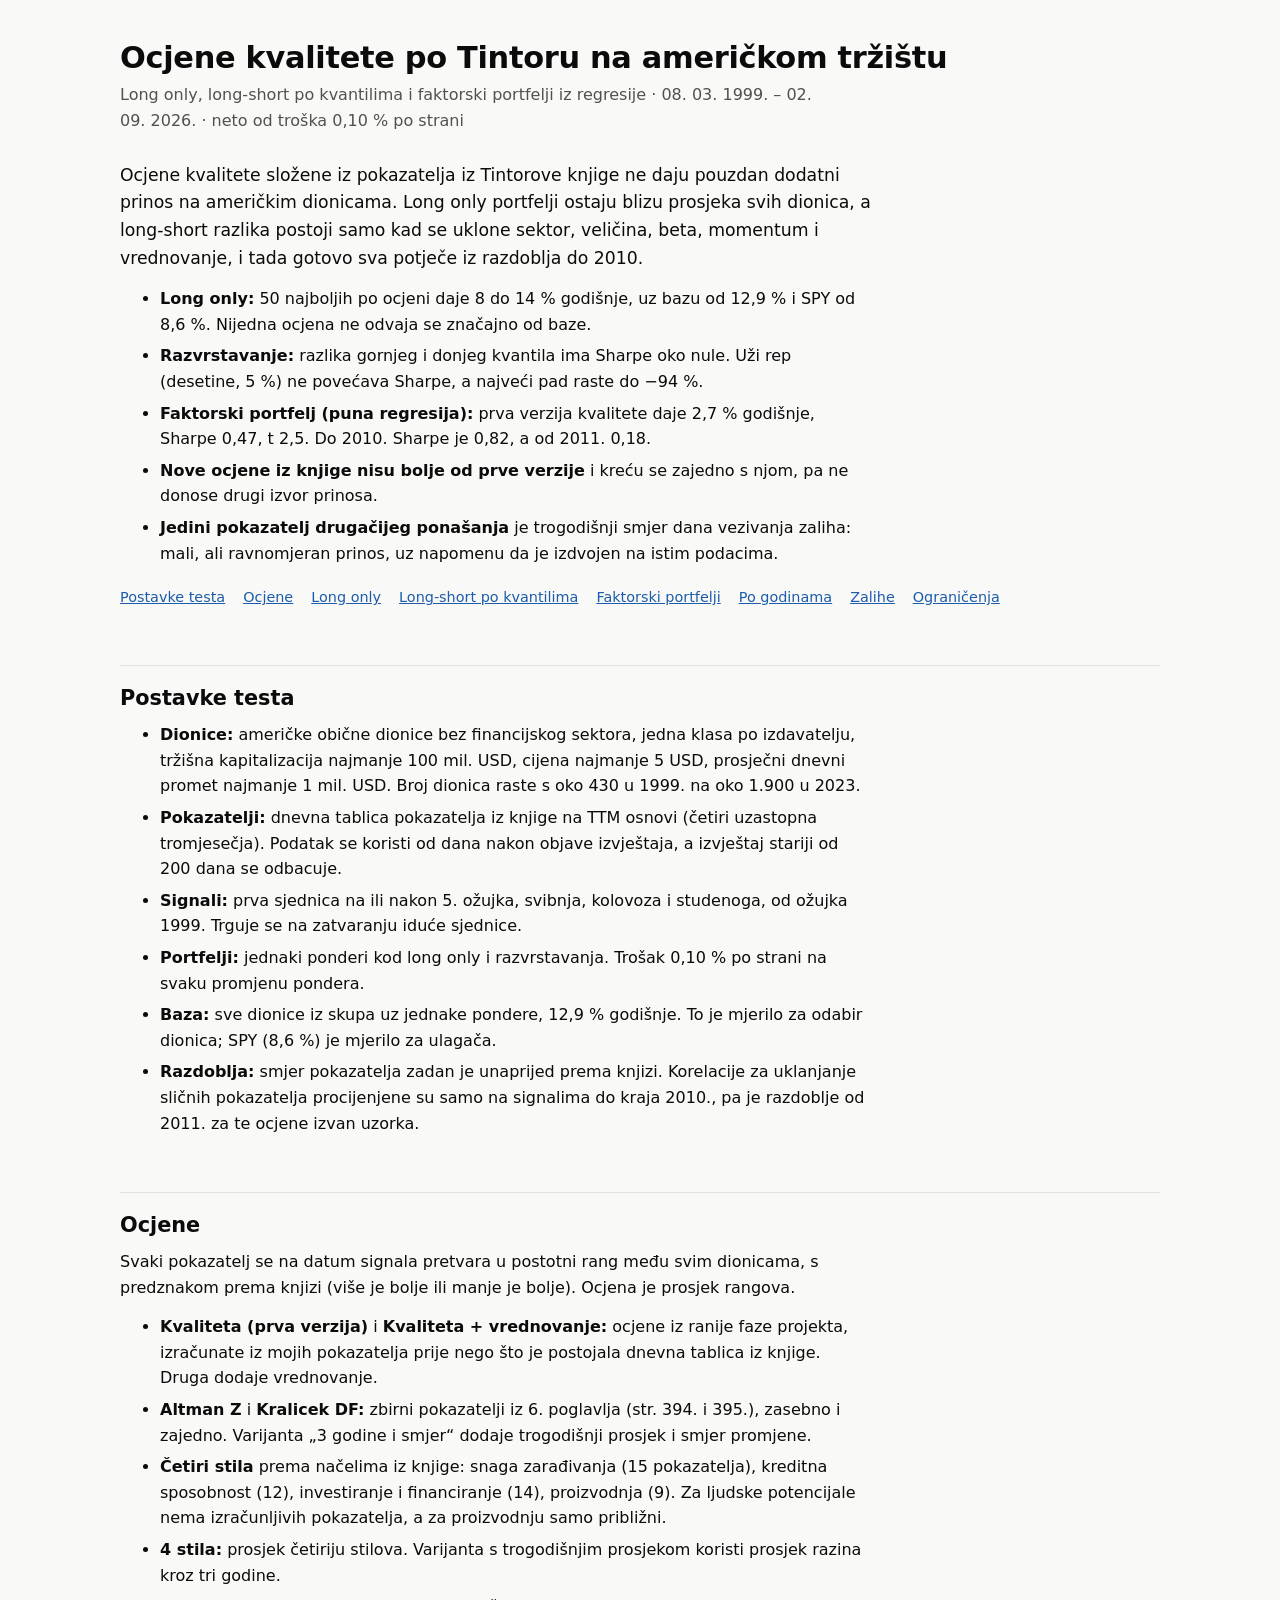
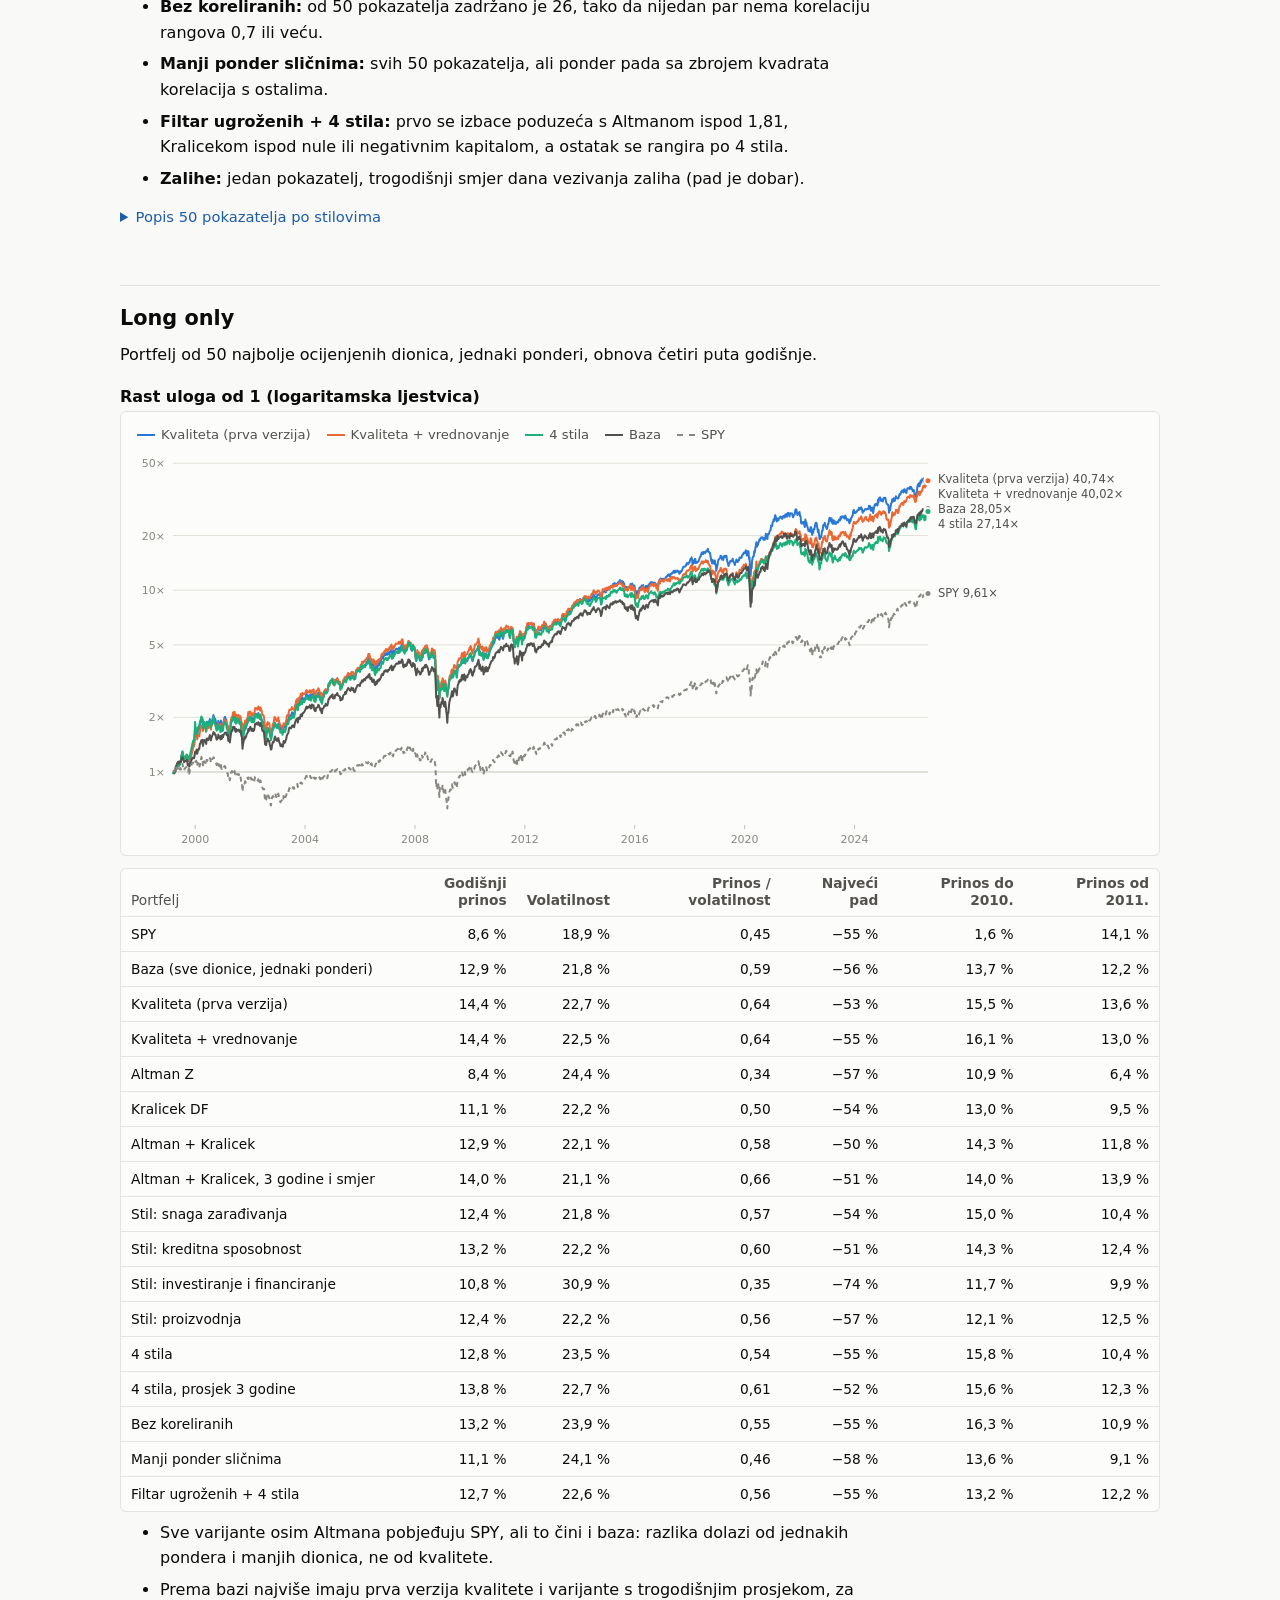
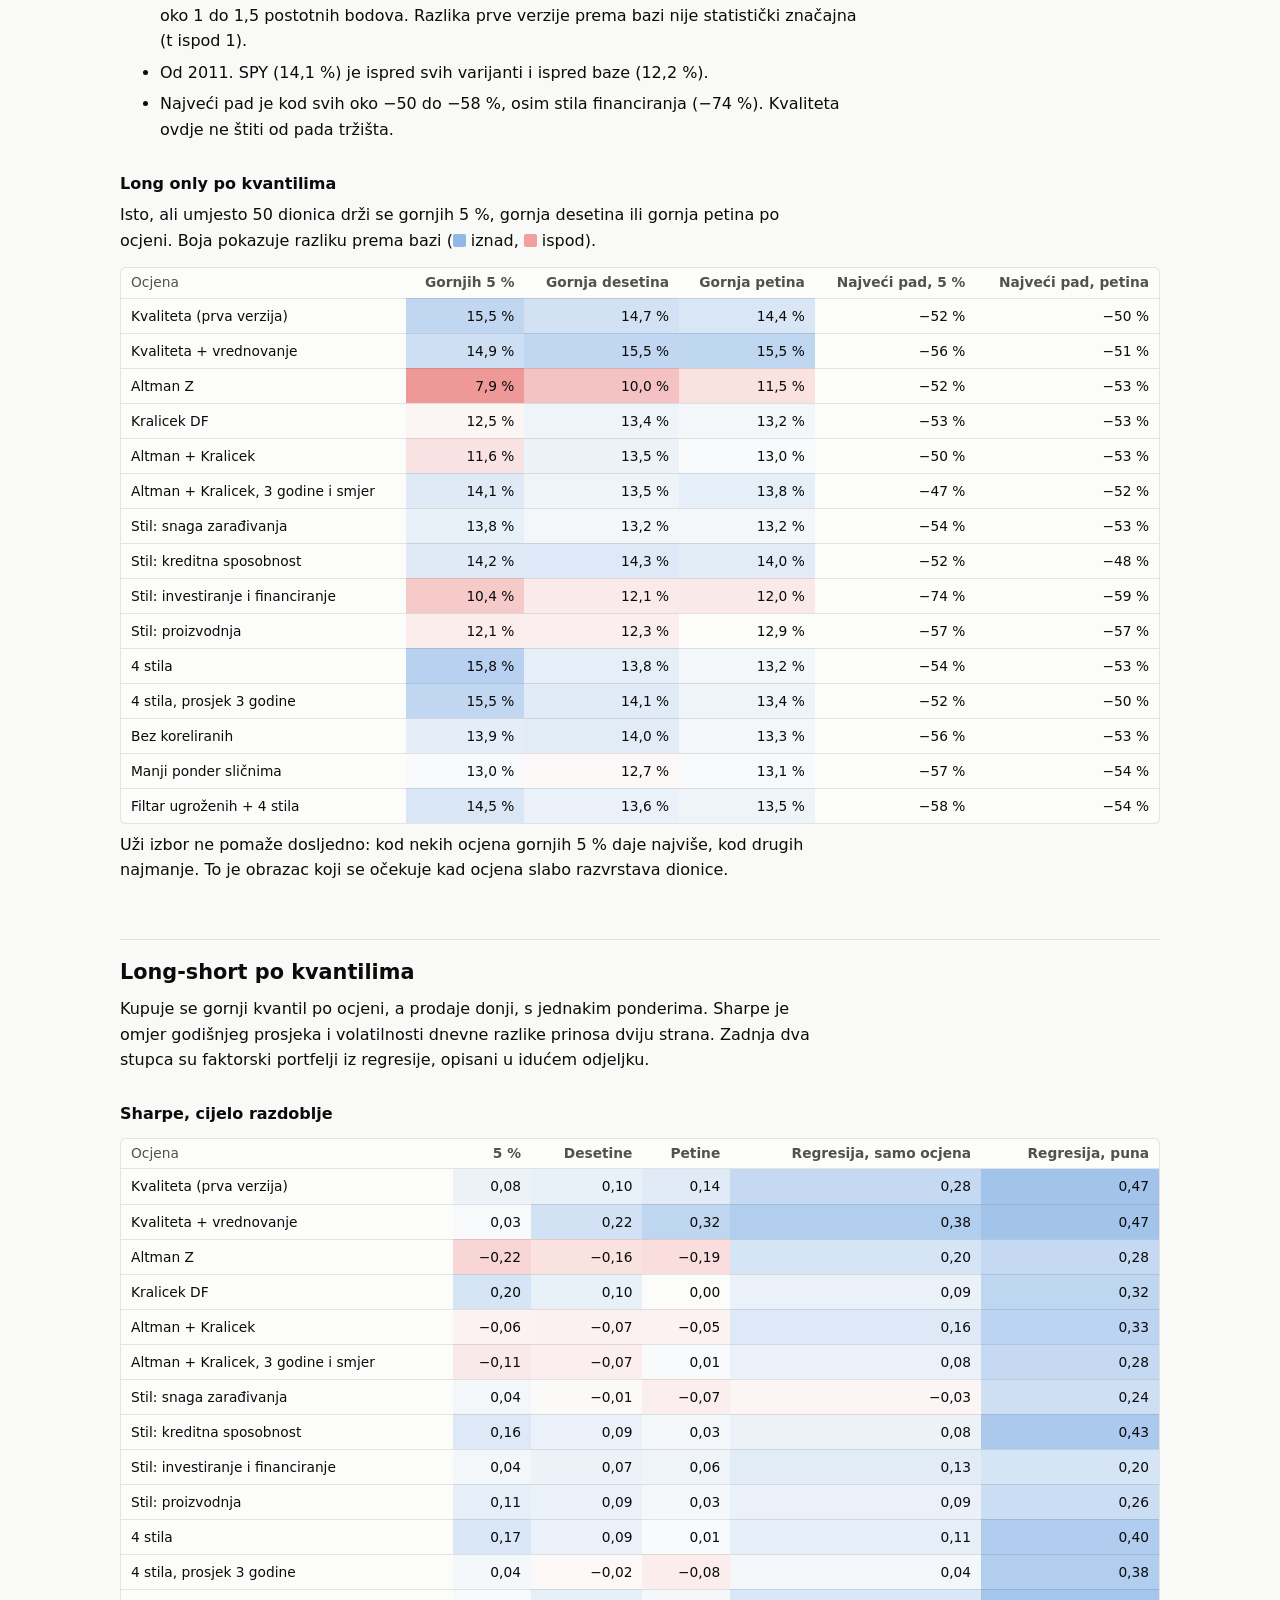
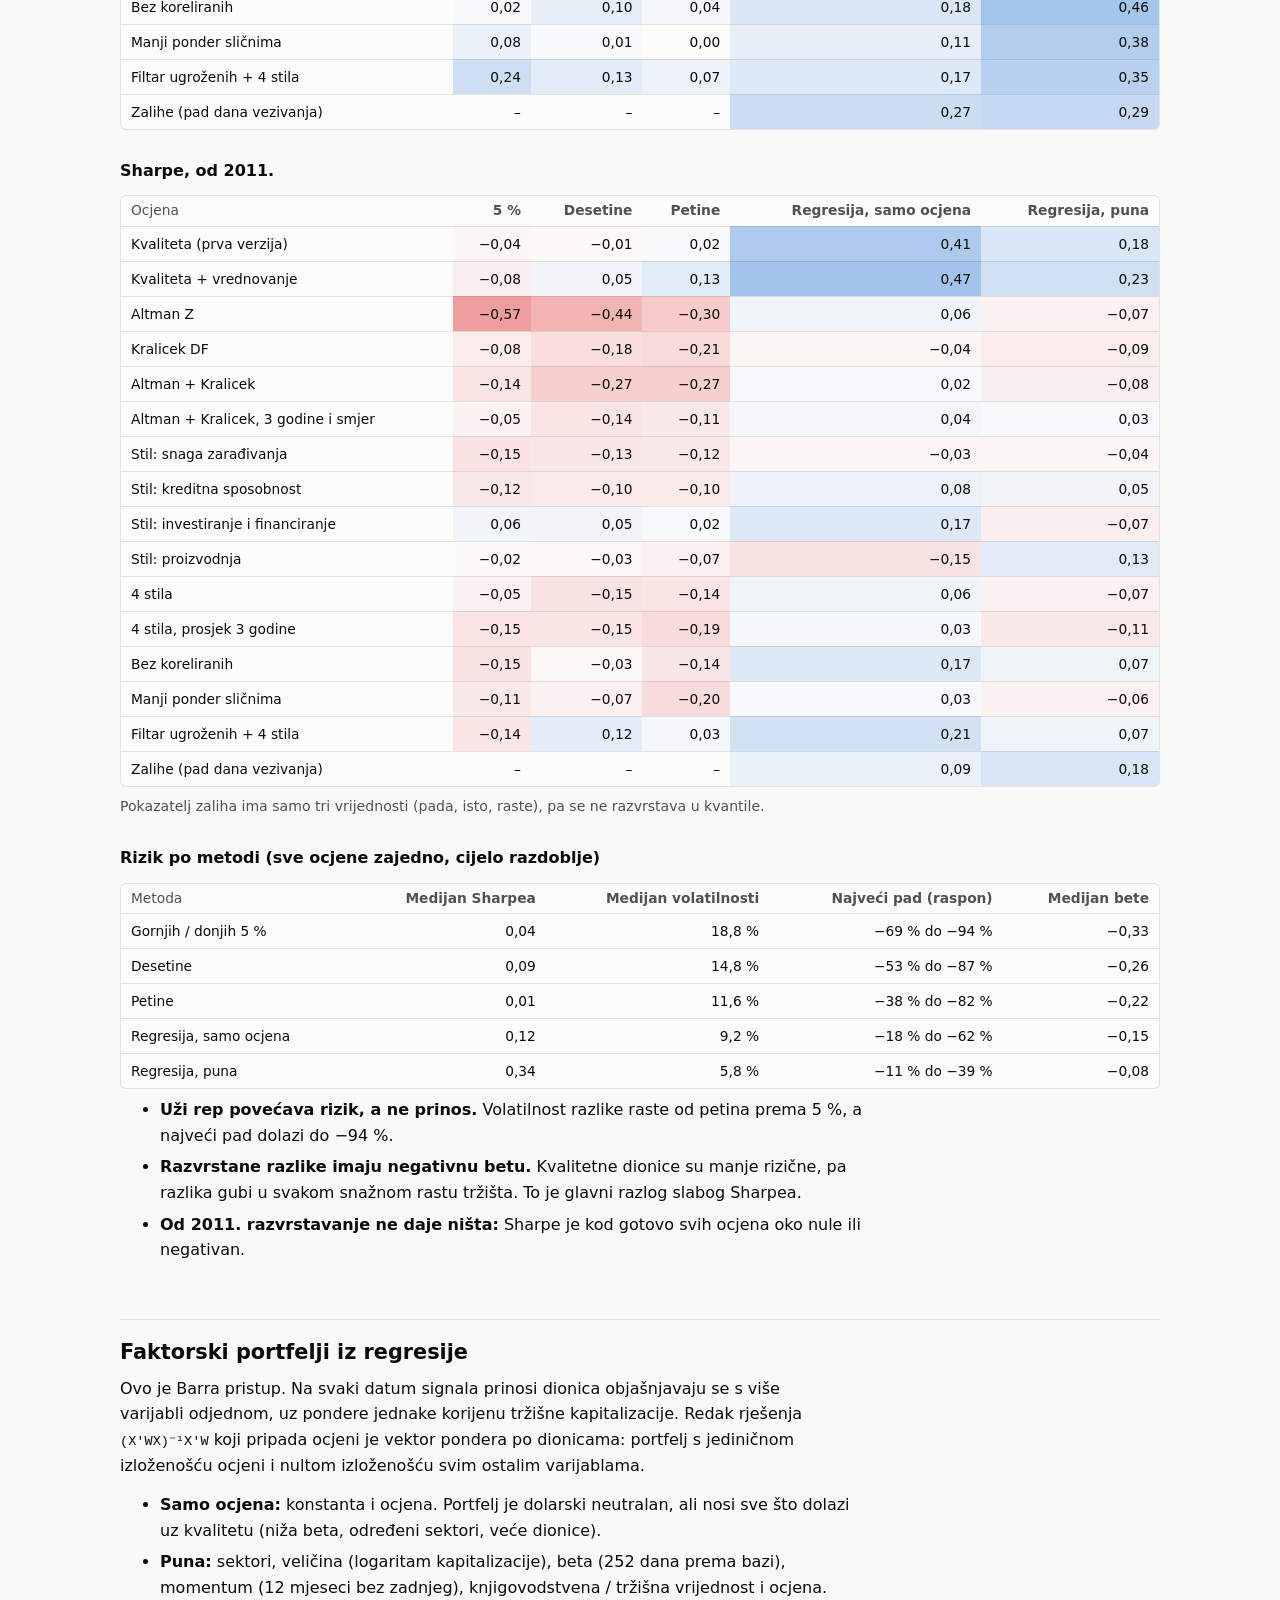
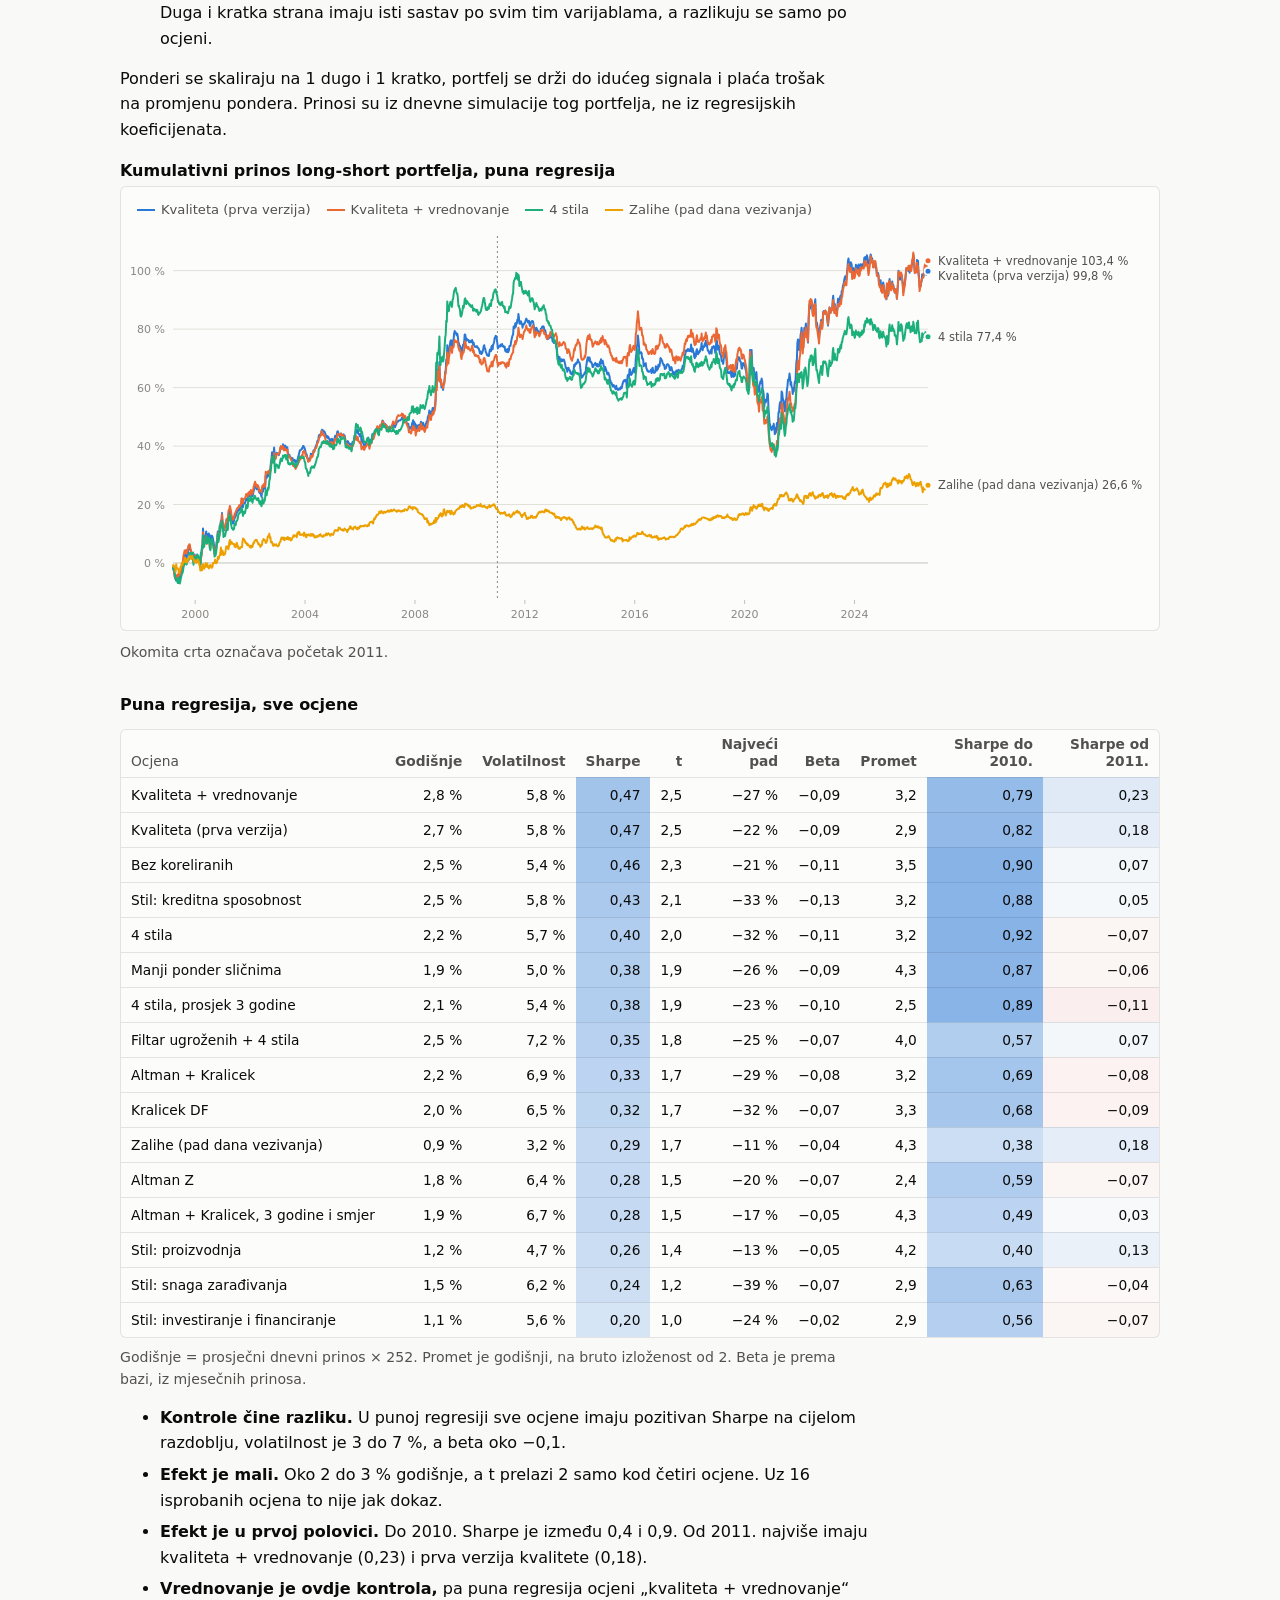
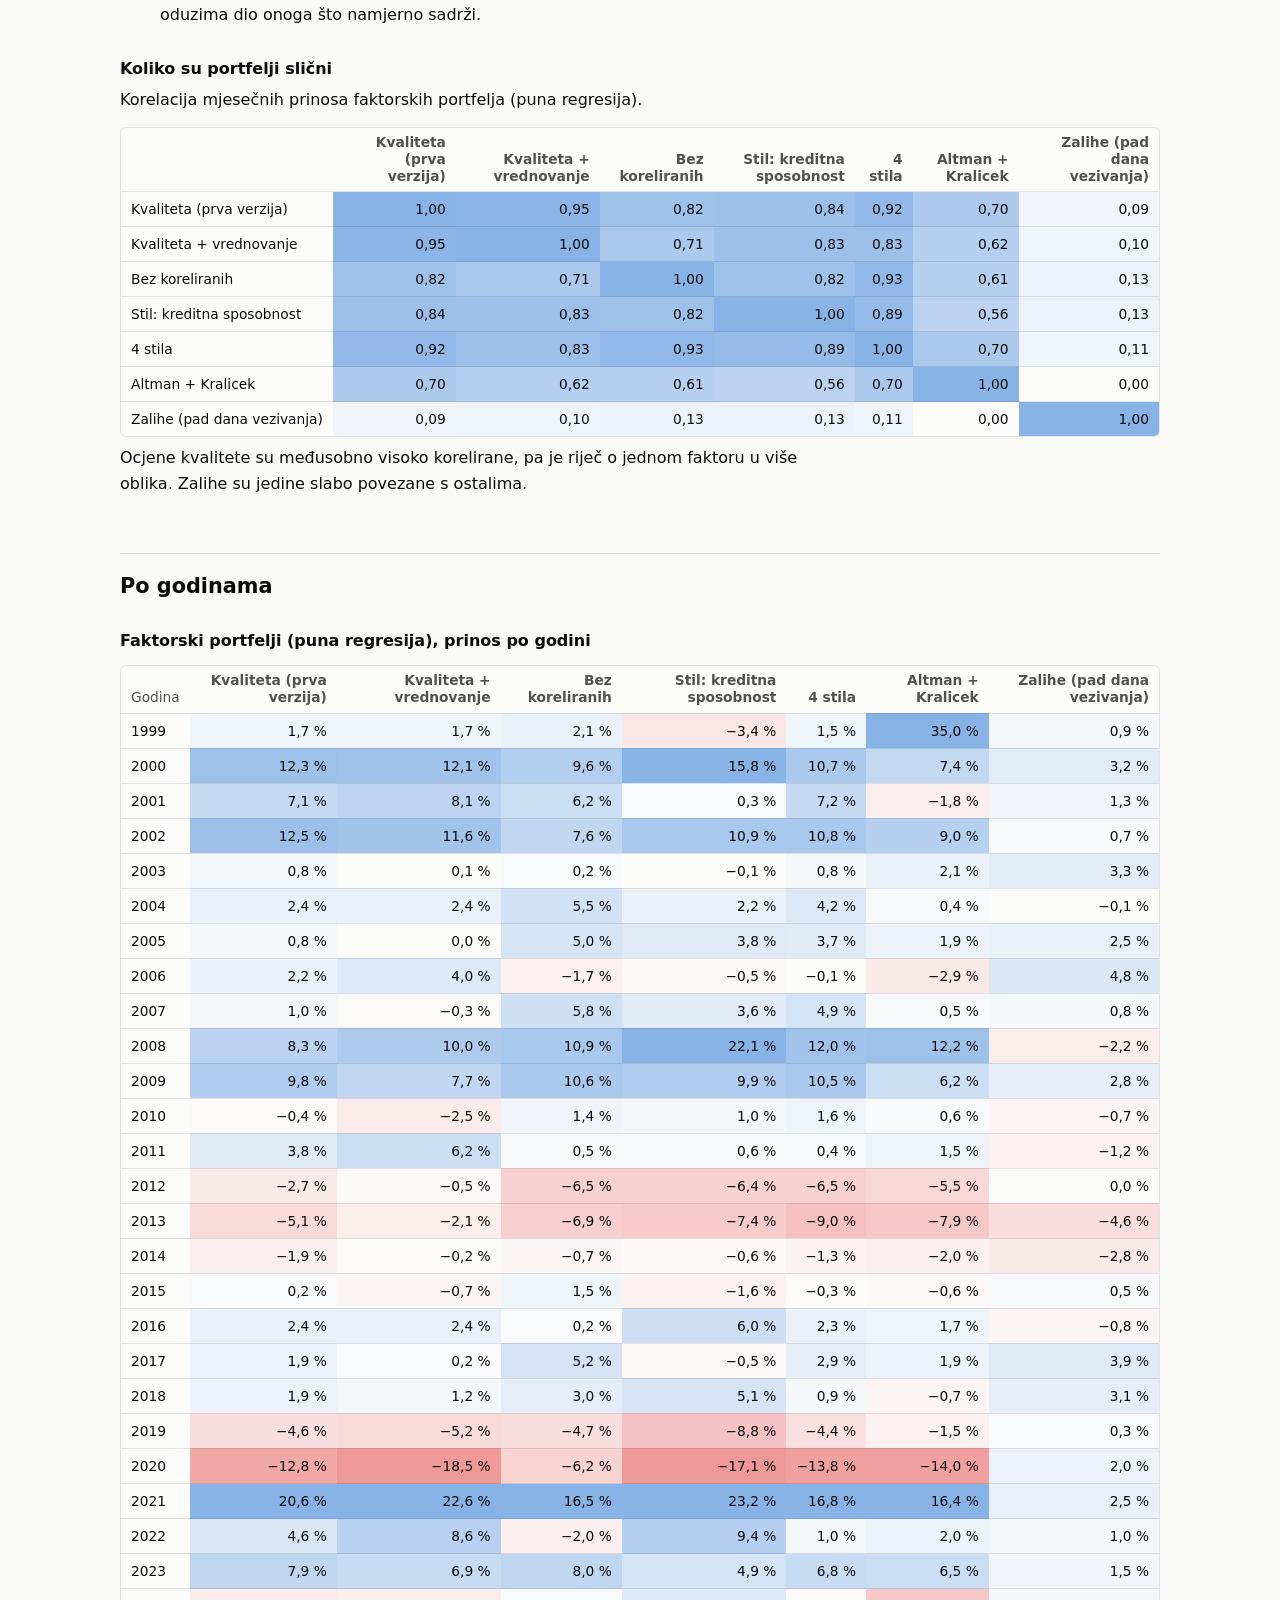
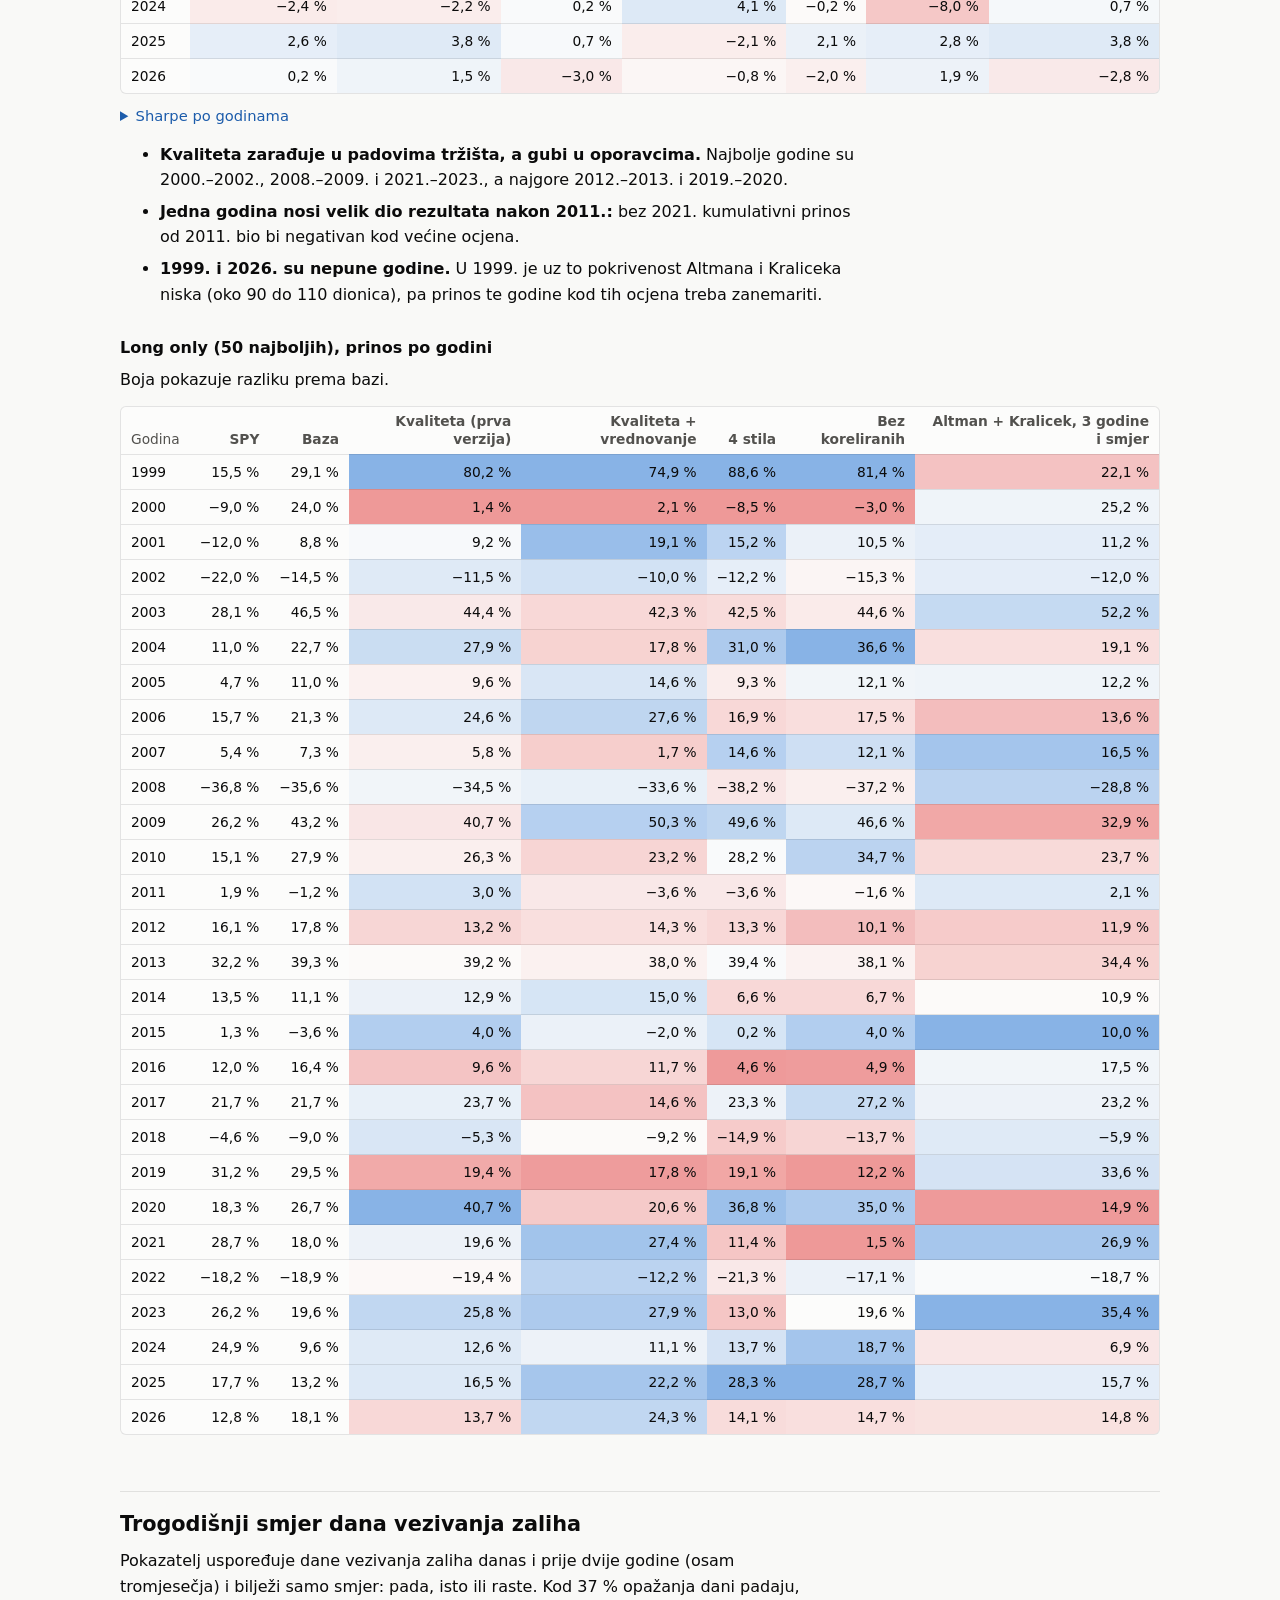
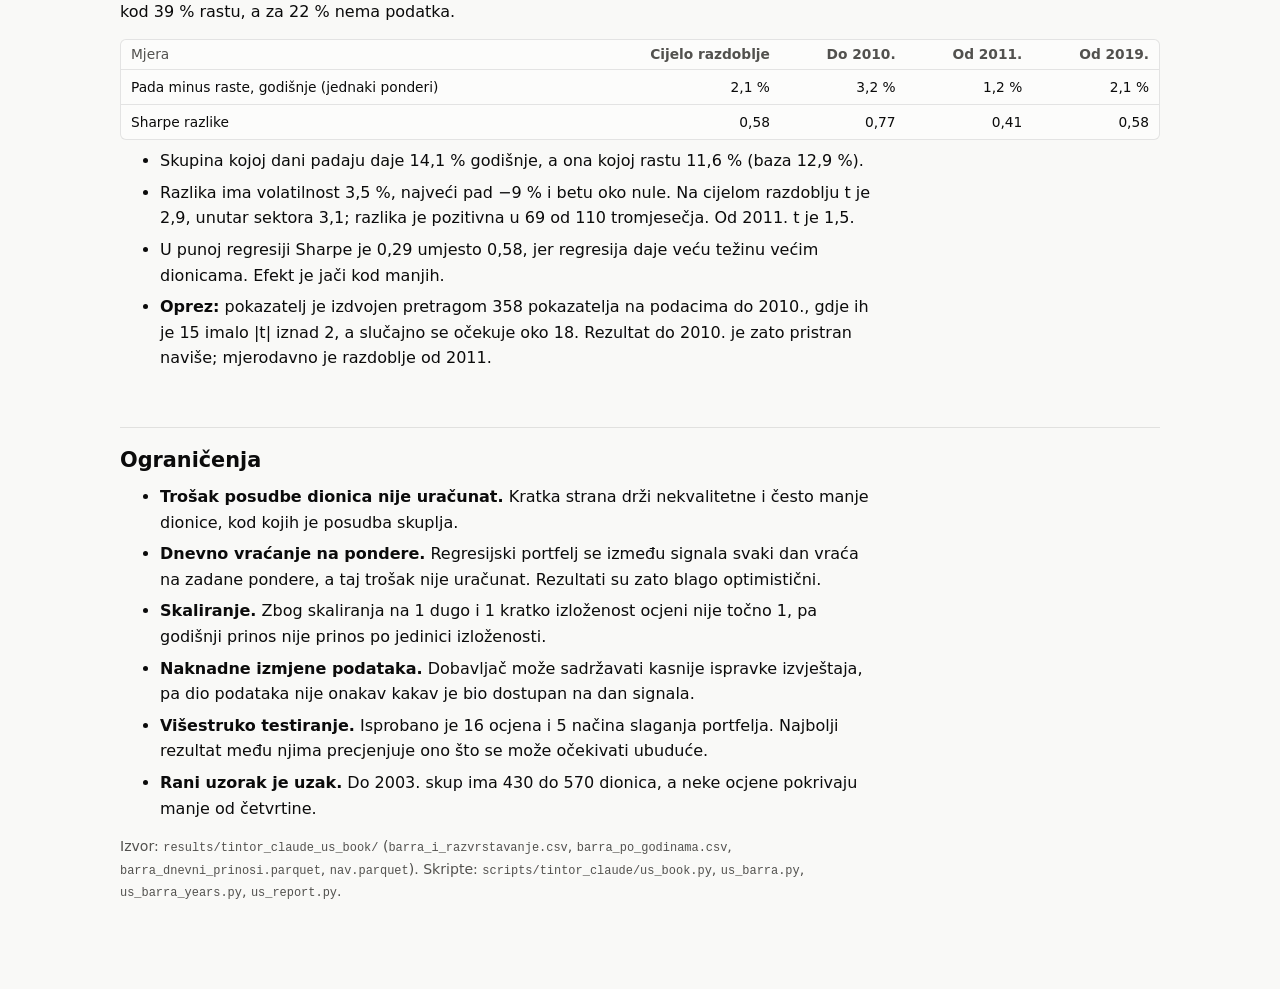
<file: docs/index.html>
<!doctype html>
<html lang="hr">
<head>
<meta name="viewport" content="width=device-width, initial-scale=1">
<style>body{margin:0}</style>
</head>
<body>
<meta charset="utf-8">
<meta name="claude:viewport-fit-sides" content="cover">
<title>Tintor kvaliteta SAD</title>
<style>
/* Raspored: jedan stupac za čitanje (do 70 znakova), tablice i grafovi smiju biti širi unutar vlastitog okvira. */
:root {
  --bg: #f9f9f7; --surface: #fcfcfb; --ink: #0b0b0b; --ink2: #52514e; --muted: #898781;
  --grid: #e1e0d9; --axis: #c3c2b7; --rule: rgba(11,11,11,0.10); --accent: #1c5cab;
  --s1: #2a78d6; --s2: #eb6834; --s3: #1baf7a; --s4: #eda100;
  --sans: system-ui, -apple-system, "Segoe UI", sans-serif;
  --mono: ui-monospace, "Cascadia Mono", Consolas, monospace;
}
@media (prefers-color-scheme: dark) { :root:not([data-theme="light"]) {
  --bg: #0d0d0d; --surface: #1a1a19; --ink: #f0efec; --ink2: #c3c2b7; --muted: #898781;
  --grid: #2c2c2a; --axis: #383835; --rule: rgba(255,255,255,0.10); --accent: #86b6ef;
  --s1: #3987e5; --s2: #d95926; --s3: #199e70; --s4: #c98500; color-scheme: dark } }
:root[data-theme="dark"] {
  --bg: #0d0d0d; --surface: #1a1a19; --ink: #f0efec; --ink2: #c3c2b7; --muted: #898781;
  --grid: #2c2c2a; --axis: #383835; --rule: rgba(255,255,255,0.10); --accent: #86b6ef;
  --s1: #3987e5; --s2: #d95926; --s3: #199e70; --s4: #c98500; color-scheme: dark }
body { background: var(--bg); color: var(--ink); font: 16px/1.6 var(--sans); }
.page { max-width: 1040px; margin: 0 auto; padding-block: 40px 72px;
  padding-left: max(16px, env(safe-area-inset-left, 0px)); padding-right: max(16px, env(safe-area-inset-right, 0px)); }
.page > * { min-width: 0; }
h1 { font-size: 1.9rem; line-height: 1.2; margin: 0 0 6px; text-wrap: balance; letter-spacing: -0.01em; }
h2 { font-size: 1.3rem; line-height: 1.25; margin: 56px 0 10px; padding-top: 20px; border-top: 1px solid var(--rule); text-wrap: balance; }
h3 { font-size: 1rem; margin: 28px 0 6px; }
p, ul, ol { max-width: 70ch; margin: 0 0 14px; }
li { margin-bottom: 6px; }
.sub { color: var(--ink2); margin-bottom: 28px; }
.lead { font-size: 1.08rem; }
code { font: 0.85em var(--mono); overflow-wrap: anywhere; }
.note { color: var(--ink2); font-size: 0.88rem; max-width: 80ch; }
nav.toc { display: flex; flex-wrap: wrap; gap: 6px 18px; font-size: 0.9rem; margin: 20px 0 0; }
nav.toc a, a { color: var(--accent); }
a:focus-visible, summary:focus-visible { outline: 2px solid var(--accent); outline-offset: 2px; }
.tw { overflow-x: auto; margin: 12px 0 8px; border: 1px solid var(--rule); border-radius: 6px; background: var(--surface); }
table { border-collapse: collapse; width: 100%; font-size: 0.86rem; font-variant-numeric: tabular-nums; }
th, td { padding: 6px 10px; text-align: right; white-space: nowrap; border-bottom: 1px solid var(--rule); }
thead th { font-weight: 600; color: var(--ink2); white-space: normal; vertical-align: bottom; line-height: 1.25; }
th[scope="row"], thead th:first-child { text-align: left; font-weight: 500; }
tbody tr:last-child th, tbody tr:last-child td { border-bottom: 0; }
td:not([style]) { color: var(--ink); }
details { margin: 10px 0 14px; }
summary { cursor: pointer; color: var(--accent); font-size: 0.92rem; }
figure { margin: 16px 0 10px; }
figcaption { font-weight: 600; margin-bottom: 2px; }
.chart { position: relative; background: var(--surface); border: 1px solid var(--rule); border-radius: 6px; padding: 10px 6px 4px; }
.chart svg { display: block; width: 100%; height: auto; }
.legend { display: flex; flex-wrap: wrap; gap: 4px 16px; padding: 2px 10px 6px; font-size: 0.82rem; color: var(--ink2); }
.legend span { display: inline-flex; align-items: center; gap: 6px; }
.legend i { display: inline-block; width: 18px; height: 0; border-top: 2px solid; }
.tip { position: absolute; pointer-events: none; background: var(--surface); border: 1px solid var(--axis); border-radius: 6px;
  padding: 6px 9px; font-size: 0.78rem; line-height: 1.45; box-shadow: 0 2px 10px rgba(0,0,0,0.15); white-space: nowrap; font-variant-numeric: tabular-nums; }
.tip b { display: block; margin-bottom: 2px; }
.tip div { display: flex; align-items: center; gap: 6px; }
.tip i { width: 10px; height: 2px; display: inline-block; }
.tip em { font-style: normal; margin-left: auto; padding-left: 12px; color: var(--ink); }
.key { display: inline-block; width: 0.8em; height: 0.8em; border-radius: 2px; vertical-align: -0.05em; }
</style>

<div class="page">
<h1>Ocjene kvalitete po Tintoru na američkom tržištu</h1>
<p class="sub">Long only, long-short po kvantilima i faktorski portfelji iz regresije · 08. 03. 1999. – 02. 09. 2026. · neto od troška 0,10 % po strani</p>

<p class="lead">Ocjene kvalitete složene iz pokazatelja iz Tintorove knjige ne daju pouzdan dodatni prinos na američkim dionicama.
Long only portfelji ostaju blizu prosjeka svih dionica, a long-short razlika postoji samo kad se uklone sektor, veličina, beta, momentum i vrednovanje,
i tada gotovo sva potječe iz razdoblja do 2010.</p>

<ul>
<li><strong>Long only:</strong> 50 najboljih po ocjeni daje 8 do 14 % godišnje, uz bazu od 12,9 % i SPY od 8,6 %. Nijedna ocjena ne odvaja se značajno od baze.</li>
<li><strong>Razvrstavanje:</strong> razlika gornjeg i donjeg kvantila ima Sharpe oko nule. Uži rep (desetine, 5 %) ne povećava Sharpe, a najveći pad raste do −94 %.</li>
<li><strong>Faktorski portfelj (puna regresija):</strong> prva verzija kvalitete daje 2,7 % godišnje, Sharpe 0,47, t 2,5. Do 2010. Sharpe je 0,82, a od 2011. 0,18.</li>
<li><strong>Nove ocjene iz knjige nisu bolje od prve verzije</strong> i kreću se zajedno s njom, pa ne donose drugi izvor prinosa.</li>
<li><strong>Jedini pokazatelj drugačijeg ponašanja</strong> je trogodišnji smjer dana vezivanja zaliha: mali, ali ravnomjeran prinos, uz napomenu da je izdvojen na istim podacima.</li>
</ul>

<nav class="toc" aria-label="Sadržaj">
<a href="#postavke">Postavke testa</a><a href="#ocjene">Ocjene</a><a href="#long">Long only</a><a href="#razvrstavanje">Long-short po kvantilima</a>
<a href="#regresija">Faktorski portfelji</a><a href="#godine">Po godinama</a><a href="#zalihe">Zalihe</a><a href="#ogranicenja">Ograničenja</a>
</nav>

<h2 id="postavke">Postavke testa</h2>
<ul>
<li><strong>Dionice:</strong> američke obične dionice bez financijskog sektora, jedna klasa po izdavatelju, tržišna kapitalizacija najmanje 100 mil. USD, cijena najmanje 5 USD, prosječni dnevni promet najmanje 1 mil. USD. Broj dionica raste s oko 430 u 1999. na oko 1.900 u 2023.</li>
<li><strong>Pokazatelji:</strong> dnevna tablica pokazatelja iz knjige na TTM osnovi (četiri uzastopna tromjesečja). Podatak se koristi od dana nakon objave izvještaja, a izvještaj stariji od 200 dana se odbacuje.</li>
<li><strong>Signali:</strong> prva sjednica na ili nakon 5. ožujka, svibnja, kolovoza i studenoga, od ožujka 1999. Trguje se na zatvaranju iduće sjednice.</li>
<li><strong>Portfelji:</strong> jednaki ponderi kod long only i razvrstavanja. Trošak 0,10 % po strani na svaku promjenu pondera.</li>
<li><strong>Baza:</strong> sve dionice iz skupa uz jednake pondere, 12,9 % godišnje. To je mjerilo za odabir dionica; SPY (8,6 %) je mjerilo za ulagača.</li>
<li><strong>Razdoblja:</strong> smjer pokazatelja zadan je unaprijed prema knjizi. Korelacije za uklanjanje sličnih pokazatelja procijenjene su samo na signalima do kraja 2010., pa je razdoblje od 2011. za te ocjene izvan uzorka.</li>
</ul>

<h2 id="ocjene">Ocjene</h2>
<p>Svaki pokazatelj se na datum signala pretvara u postotni rang među svim dionicama, s predznakom prema knjizi (više je bolje ili manje je bolje). Ocjena je prosjek rangova.</p>
<ul>
<li><strong>Kvaliteta (prva verzija)</strong> i <strong>Kvaliteta + vrednovanje:</strong> ocjene iz ranije faze projekta, izračunate iz mojih pokazatelja prije nego što je postojala dnevna tablica iz knjige. Druga dodaje vrednovanje.</li>
<li><strong>Altman Z</strong> i <strong>Kralicek DF:</strong> zbirni pokazatelji iz 6. poglavlja (str. 394. i 395.), zasebno i zajedno. Varijanta „3 godine i smjer“ dodaje trogodišnji prosjek i smjer promjene.</li>
<li><strong>Četiri stila</strong> prema načelima iz knjige: snaga zarađivanja (15 pokazatelja), kreditna sposobnost (12), investiranje i financiranje (14), proizvodnja (9). Za ljudske potencijale nema izračunljivih pokazatelja, a za proizvodnju samo približni.</li>
<li><strong>4 stila:</strong> prosjek četiriju stilova. Varijanta s trogodišnjim prosjekom koristi prosjek razina kroz tri godine.</li>
<li><strong>Bez koreliranih:</strong> od 50 pokazatelja zadržano je 26, tako da nijedan par nema korelaciju rangova 0,7 ili veću.</li>
<li><strong>Manji ponder sličnima:</strong> svih 50 pokazatelja, ali ponder pada sa zbrojem kvadrata korelacija s ostalima.</li>
<li><strong>Filtar ugroženih + 4 stila:</strong> prvo se izbace poduzeća s Altmanom ispod 1,81, Kralicekom ispod nule ili negativnim kapitalom, a ostatak se rangira po 4 stila.</li>
<li><strong>Zalihe:</strong> jedan pokazatelj, trogodišnji smjer dana vezivanja zaliha (pad je dobar).</li>
</ul>
<details><summary>Popis 50 pokazatelja po stilovima</summary>
<div class="tw"><table class=""><thead><tr><th>Pokazatelj</th><th>Stil</th><th>Smjer</th><th>Zadržan bez koreliranih</th><th>Ponder sličnosti, %</th></tr></thead><tbody><tr><th scope="row"><code>ROI_TTM</code></th><td>Snaga zarađivanja</td><td>više je bolje</td><td>ne</td><td>0,8</td></tr><tr><th scope="row"><code>ROE_TTM</code></th><td>Snaga zarađivanja</td><td>više je bolje</td><td>ne</td><td>1,0</td></tr><tr><th scope="row"><code>OPERATING_RETURN_ON_ASSETS_TTM</code></th><td>Snaga zarađivanja</td><td>više je bolje</td><td>ne</td><td>0,8</td></tr><tr><th scope="row"><code>QUICK_NET_RETURN_TTM</code></th><td>Snaga zarađivanja</td><td>više je bolje</td><td>da</td><td>0,7</td></tr><tr><th scope="row"><code>OPERATING_RETURN_INVESTMENT_TTM</code></th><td>Snaga zarađivanja</td><td>više je bolje</td><td>ne</td><td>0,9</td></tr><tr><th scope="row"><code>EBIT_SALES_TTM_PROXY</code></th><td>Snaga zarađivanja</td><td>više je bolje</td><td>ne</td><td>0,8</td></tr><tr><th scope="row"><code>EBDIT_SALES_TTM_PROXY</code></th><td>Snaga zarađivanja</td><td>više je bolje</td><td>ne</td><td>0,9</td></tr><tr><th scope="row"><code>NET_MARGIN_TTM_PROXY</code></th><td>Snaga zarađivanja</td><td>više je bolje</td><td>ne</td><td>0,7</td></tr><tr><th scope="row"><code>PROFIT_REVENUE_MARGIN_TTM_PROXY</code></th><td>Snaga zarađivanja</td><td>više je bolje</td><td>ne</td><td>0,7</td></tr><tr><th scope="row"><code>REGULAR_MARGIN_TTM_PROXY</code></th><td>Snaga zarađivanja</td><td>više je bolje</td><td>da</td><td>6,7</td></tr><tr><th scope="row"><code>TOTAL_ECONOMY_TTM_PROXY</code></th><td>Snaga zarađivanja</td><td>više je bolje</td><td>ne</td><td>0,7</td></tr><tr><th scope="row"><code>OPERATING_ECONOMY_TTM_PROXY</code></th><td>Snaga zarađivanja</td><td>više je bolje</td><td>da</td><td>0,8</td></tr><tr><th scope="row"><code>EBIT_GROSS_ASSETS_TTM_PROXY</code></th><td>Snaga zarađivanja</td><td>više je bolje</td><td>ne</td><td>0,8</td></tr><tr><th scope="row"><code>EBDIT_GROSS_ASSETS_TTM_PROXY</code></th><td>Snaga zarađivanja</td><td>više je bolje</td><td>ne</td><td>0,8</td></tr><tr><th scope="row"><code>LEVERAGE_SPREAD_TTM_PROXY</code></th><td>Snaga zarađivanja</td><td>više je bolje</td><td>ne</td><td>0,9</td></tr><tr><th scope="row"><code>CFO_TO_LIABILITIES_TTM_PROXY</code></th><td>Kreditna sposobnost</td><td>više je bolje</td><td>ne</td><td>0,9</td></tr><tr><th scope="row"><code>QUICK_CF_REVENUE_TTM_PROXY</code></th><td>Kreditna sposobnost</td><td>više je bolje</td><td>ne</td><td>0,9</td></tr><tr><th scope="row"><code>CFO_SALES_TTM_PROXY</code></th><td>Kreditna sposobnost</td><td>više je bolje</td><td>da</td><td>1,1</td></tr><tr><th scope="row"><code>CFO_RETURN_ON_ASSETS_TTM_PROXY</code></th><td>Kreditna sposobnost</td><td>više je bolje</td><td>da</td><td>0,9</td></tr><tr><th scope="row"><code>CFO_GROSS_ASSETS_TTM_PROXY</code></th><td>Kreditna sposobnost</td><td>više je bolje</td><td>ne</td><td>0,9</td></tr><tr><th scope="row"><code>CFO_INTEREST_COVERAGE_TTM_PROXY</code></th><td>Kreditna sposobnost</td><td>više je bolje</td><td>ne</td><td>1,3</td></tr><tr><th scope="row"><code>CFO_CAPEX_COVERAGE_TTM_PROXY</code></th><td>Kreditna sposobnost</td><td>više je bolje</td><td>da</td><td>1,9</td></tr><tr><th scope="row"><code>CASH_REALIZATION_QUALITY_TTM_PROXY</code></th><td>Kreditna sposobnost</td><td>više je bolje</td><td>ne</td><td>1,1</td></tr><tr><th scope="row"><code>CASH_GENERATION_RATE_TTM_PROXY</code></th><td>Kreditna sposobnost</td><td>više je bolje</td><td>ne</td><td>0,8</td></tr><tr><th scope="row"><code>CASH_GAP_TTM_PROXY</code></th><td>Kreditna sposobnost</td><td>manje je bolje</td><td>ne</td><td>2,4</td></tr><tr><th scope="row"><code>TRADE_POSITION_TTM_PROXY</code></th><td>Kreditna sposobnost</td><td>manje je bolje</td><td>da</td><td>3,3</td></tr><tr><th scope="row"><code>QUICK_DEBT_PAYBACK_TTM</code></th><td>Kreditna sposobnost</td><td>manje je bolje</td><td>da</td><td>1,1</td></tr><tr><th scope="row"><code>EQUITY_SHARE_TTM</code></th><td>Investiranje i financiranje</td><td>više je bolje</td><td>da</td><td>1,4</td></tr><tr><th scope="row"><code>LONG_DEBT_TOTAL_CAPITAL_TTM</code></th><td>Investiranje i financiranje</td><td>manje je bolje</td><td>da</td><td>1,8</td></tr><tr><th scope="row"><code>SHORT_DEBT_TOTAL_CAPITAL_TTM</code></th><td>Investiranje i financiranje</td><td>manje je bolje</td><td>da</td><td>4,6</td></tr><tr><th scope="row"><code>INTEREST_INTENSITY_REVENUE_TTM_PROXY</code></th><td>Investiranje i financiranje</td><td>manje je bolje</td><td>da</td><td>1,6</td></tr><tr><th scope="row"><code>CURRENT_RATIO_TTM</code></th><td>Investiranje i financiranje</td><td>više je bolje</td><td>da</td><td>1,2</td></tr><tr><th scope="row"><code>QUICK_RATIO_TTM</code></th><td>Investiranje i financiranje</td><td>više je bolje</td><td>ne</td><td>1,3</td></tr><tr><th scope="row"><code>CASH_RATIO_TTM</code></th><td>Investiranje i financiranje</td><td>više je bolje</td><td>da</td><td>1,7</td></tr><tr><th scope="row"><code>WORKING_CAPITAL_SHARE_TTM</code></th><td>Investiranje i financiranje</td><td>više je bolje</td><td>ne</td><td>1,1</td></tr><tr><th scope="row"><code>COVERAGE_P1_TTM</code></th><td>Investiranje i financiranje</td><td>više je bolje</td><td>ne</td><td>1,1</td></tr><tr><th scope="row"><code>COVERAGE_P2_TTM</code></th><td>Investiranje i financiranje</td><td>više je bolje</td><td>ne</td><td>1,2</td></tr><tr><th scope="row"><code>COVERAGE_P3_CLOSING_INVENTORY_TTM_PROXY</code></th><td>Investiranje i financiranje</td><td>više je bolje</td><td>ne</td><td>1,3</td></tr><tr><th scope="row"><code>PPE_FUNCTIONALITY_TTM</code></th><td>Investiranje i financiranje</td><td>više je bolje</td><td>da</td><td>7,3</td></tr><tr><th scope="row"><code>PPE_RENEWAL_RATE_BRIDGE_TTM_PROXY</code></th><td>Investiranje i financiranje</td><td>više je bolje</td><td>da</td><td>4,3</td></tr><tr><th scope="row"><code>PPE_INVESTMENT_RATE_BRIDGE_TTM_PROXY</code></th><td>Investiranje i financiranje</td><td>više je bolje</td><td>da</td><td>3,3</td></tr><tr><th scope="row"><code>ASSET_TURNOVER_TTM_PROXY</code></th><td>Proizvodnja</td><td>više je bolje</td><td>da</td><td>1,5</td></tr><tr><th scope="row"><code>CURRENT_ASSET_TURNOVER_TTM_PROXY</code></th><td>Proizvodnja</td><td>više je bolje</td><td>da</td><td>1,7</td></tr><tr><th scope="row"><code>INVENTORY_DAYS_COGS_TTM_PROXY</code></th><td>Proizvodnja</td><td>manje je bolje</td><td>da</td><td>3,4</td></tr><tr><th scope="row"><code>RECEIVABLE_DAYS_AVERAGE_TTM_PROXY</code></th><td>Proizvodnja</td><td>manje je bolje</td><td>da</td><td>3,2</td></tr><tr><th scope="row"><code>COGS_INTENSITY_TTM_PROXY</code></th><td>Proizvodnja</td><td>manje je bolje</td><td>da</td><td>1,7</td></tr><tr><th scope="row"><code>OPERATING_EXPENSE_INTENSITY_TTM_PROXY</code></th><td>Proizvodnja</td><td>manje je bolje</td><td>da</td><td>3,2</td></tr><tr><th scope="row"><code>REVENUE_GROWTH_TTM_PROXY</code></th><td>Proizvodnja</td><td>više je bolje</td><td>da</td><td>4,2</td></tr><tr><th scope="row"><code>INVENTORY_GROWTH_MINUS_SALES_TTM_PROXY</code></th><td>Proizvodnja</td><td>manje je bolje</td><td>da</td><td>6,4</td></tr><tr><th scope="row"><code>AR_GROWTH_MINUS_SALES_TTM_PROXY</code></th><td>Proizvodnja</td><td>manje je bolje</td><td>da</td><td>6,9</td></tr></tbody></table></div>
</details>

<h2 id="long">Long only</h2>
<p>Portfelj od 50 najbolje ocijenjenih dionica, jednaki ponderi, obnova četiri puta godišnje.</p>
<figure>
<figcaption>Rast uloga od 1 (logaritamska ljestvica)</figcaption>
<div class="chart" id="c1"></div>
</figure>
<div class="tw"><table class=""><thead><tr><th>Portfelj</th><th>Godišnji prinos</th><th>Volatilnost</th><th>Prinos / volatilnost</th><th>Najveći pad</th><th>Prinos do 2010.</th><th>Prinos od 2011.</th></tr></thead><tbody><tr><th scope="row">SPY</th><td>8,6 %</td><td>18,9 %</td><td>0,45</td><td>−55 %</td><td>1,6 %</td><td>14,1 %</td></tr><tr><th scope="row">Baza (sve dionice, jednaki ponderi)</th><td>12,9 %</td><td>21,8 %</td><td>0,59</td><td>−56 %</td><td>13,7 %</td><td>12,2 %</td></tr><tr><th scope="row">Kvaliteta (prva verzija)</th><td>14,4 %</td><td>22,7 %</td><td>0,64</td><td>−53 %</td><td>15,5 %</td><td>13,6 %</td></tr><tr><th scope="row">Kvaliteta + vrednovanje</th><td>14,4 %</td><td>22,5 %</td><td>0,64</td><td>−55 %</td><td>16,1 %</td><td>13,0 %</td></tr><tr><th scope="row">Altman Z</th><td>8,4 %</td><td>24,4 %</td><td>0,34</td><td>−57 %</td><td>10,9 %</td><td>6,4 %</td></tr><tr><th scope="row">Kralicek DF</th><td>11,1 %</td><td>22,2 %</td><td>0,50</td><td>−54 %</td><td>13,0 %</td><td>9,5 %</td></tr><tr><th scope="row">Altman + Kralicek</th><td>12,9 %</td><td>22,1 %</td><td>0,58</td><td>−50 %</td><td>14,3 %</td><td>11,8 %</td></tr><tr><th scope="row">Altman + Kralicek, 3 godine i smjer</th><td>14,0 %</td><td>21,1 %</td><td>0,66</td><td>−51 %</td><td>14,0 %</td><td>13,9 %</td></tr><tr><th scope="row">Stil: snaga zarađivanja</th><td>12,4 %</td><td>21,8 %</td><td>0,57</td><td>−54 %</td><td>15,0 %</td><td>10,4 %</td></tr><tr><th scope="row">Stil: kreditna sposobnost</th><td>13,2 %</td><td>22,2 %</td><td>0,60</td><td>−51 %</td><td>14,3 %</td><td>12,4 %</td></tr><tr><th scope="row">Stil: investiranje i financiranje</th><td>10,8 %</td><td>30,9 %</td><td>0,35</td><td>−74 %</td><td>11,7 %</td><td>9,9 %</td></tr><tr><th scope="row">Stil: proizvodnja</th><td>12,4 %</td><td>22,2 %</td><td>0,56</td><td>−57 %</td><td>12,1 %</td><td>12,5 %</td></tr><tr><th scope="row">4 stila</th><td>12,8 %</td><td>23,5 %</td><td>0,54</td><td>−55 %</td><td>15,8 %</td><td>10,4 %</td></tr><tr><th scope="row">4 stila, prosjek 3 godine</th><td>13,8 %</td><td>22,7 %</td><td>0,61</td><td>−52 %</td><td>15,6 %</td><td>12,3 %</td></tr><tr><th scope="row">Bez koreliranih</th><td>13,2 %</td><td>23,9 %</td><td>0,55</td><td>−55 %</td><td>16,3 %</td><td>10,9 %</td></tr><tr><th scope="row">Manji ponder sličnima</th><td>11,1 %</td><td>24,1 %</td><td>0,46</td><td>−58 %</td><td>13,6 %</td><td>9,1 %</td></tr><tr><th scope="row">Filtar ugroženih + 4 stila</th><td>12,7 %</td><td>22,6 %</td><td>0,56</td><td>−55 %</td><td>13,2 %</td><td>12,2 %</td></tr></tbody></table></div>
<ul>
<li>Sve varijante osim Altmana pobjeđuju SPY, ali to čini i baza: razlika dolazi od jednakih pondera i manjih dionica, ne od kvalitete.</li>
<li>Prema bazi najviše imaju prva verzija kvalitete i varijante s trogodišnjim prosjekom, za oko 1 do 1,5 postotnih bodova. Razlika prve verzije prema bazi nije statistički značajna (t ispod 1).</li>
<li>Od 2011. SPY (14,1 %) je ispred svih varijanti i ispred baze (12,2 %).</li>
<li>Najveći pad je kod svih oko −50 do −58 %, osim stila financiranja (−74 %). Kvaliteta ovdje ne štiti od pada tržišta.</li>
</ul>

<h3>Long only po kvantilima</h3>
<p>Isto, ali umjesto 50 dionica drži se gornjih 5 %, gornja desetina ili gornja petina po ocjeni. Boja pokazuje razliku prema bazi
(<span class="key" style="background:rgba(42,120,214,0.5)"></span> iznad, <span class="key" style="background:rgba(227,73,72,0.5)"></span> ispod).</p>
<div class="tw"><table class=""><thead><tr><th>Ocjena</th><th>Gornjih 5 %</th><th>Gornja desetina</th><th>Gornja petina</th><th>Najveći pad, 5 %</th><th>Najveći pad, petina</th></tr></thead><tbody><tr><th scope="row">Kvaliteta (prva verzija)</th><td style="background:rgba(42,120,214,0.28)">15,5 %</td><td style="background:rgba(42,120,214,0.20)">14,7 %</td><td style="background:rgba(42,120,214,0.17)">14,4 %</td><td>−52 %</td><td>−50 %</td></tr><tr><th scope="row">Kvaliteta + vrednovanje</th><td style="background:rgba(42,120,214,0.22)">14,9 %</td><td style="background:rgba(42,120,214,0.28)">15,5 %</td><td style="background:rgba(42,120,214,0.29)">15,5 %</td><td>−56 %</td><td>−51 %</td></tr><tr><th scope="row">Altman Z</th><td style="background:rgba(227,73,72,0.55)">7,9 %</td><td style="background:rgba(227,73,72,0.32)">10,0 %</td><td style="background:rgba(227,73,72,0.15)">11,5 %</td><td>−52 %</td><td>−53 %</td></tr><tr><th scope="row">Kralicek DF</th><td style="background:rgba(227,73,72,0.04)">12,5 %</td><td style="background:rgba(42,120,214,0.06)">13,4 %</td><td style="background:rgba(42,120,214,0.04)">13,2 %</td><td>−53 %</td><td>−53 %</td></tr><tr><th scope="row">Altman + Kralicek</th><td style="background:rgba(227,73,72,0.14)">11,6 %</td><td style="background:rgba(42,120,214,0.07)">13,5 %</td><td style="background:rgba(42,120,214,0.01)">13,0 %</td><td>−50 %</td><td>−53 %</td></tr><tr><th scope="row">Altman + Kralicek, 3 godine i smjer</th><td style="background:rgba(42,120,214,0.14)">14,1 %</td><td style="background:rgba(42,120,214,0.06)">13,5 %</td><td style="background:rgba(42,120,214,0.10)">13,8 %</td><td>−47 %</td><td>−52 %</td></tr><tr><th scope="row">Stil: snaga zarađivanja</th><td style="background:rgba(42,120,214,0.09)">13,8 %</td><td style="background:rgba(42,120,214,0.04)">13,2 %</td><td style="background:rgba(42,120,214,0.04)">13,2 %</td><td>−54 %</td><td>−53 %</td></tr><tr><th scope="row">Stil: kreditna sposobnost</th><td style="background:rgba(42,120,214,0.14)">14,2 %</td><td style="background:rgba(42,120,214,0.15)">14,3 %</td><td style="background:rgba(42,120,214,0.12)">14,0 %</td><td>−52 %</td><td>−48 %</td></tr><tr><th scope="row">Stil: investiranje i financiranje</th><td style="background:rgba(227,73,72,0.28)">10,4 %</td><td style="background:rgba(227,73,72,0.09)">12,1 %</td><td style="background:rgba(227,73,72,0.10)">12,0 %</td><td>−74 %</td><td>−59 %</td></tr><tr><th scope="row">Stil: proizvodnja</th><td style="background:rgba(227,73,72,0.08)">12,1 %</td><td style="background:rgba(227,73,72,0.07)">12,3 %</td><td style="background:rgba(42,120,214,0.00)">12,9 %</td><td>−57 %</td><td>−57 %</td></tr><tr><th scope="row">4 stila</th><td style="background:rgba(42,120,214,0.32)">15,8 %</td><td style="background:rgba(42,120,214,0.10)">13,8 %</td><td style="background:rgba(42,120,214,0.04)">13,2 %</td><td>−54 %</td><td>−53 %</td></tr><tr><th scope="row">4 stila, prosjek 3 godine</th><td style="background:rgba(42,120,214,0.28)">15,5 %</td><td style="background:rgba(42,120,214,0.13)">14,1 %</td><td style="background:rgba(42,120,214,0.06)">13,4 %</td><td>−52 %</td><td>−50 %</td></tr><tr><th scope="row">Bez koreliranih</th><td style="background:rgba(42,120,214,0.11)">13,9 %</td><td style="background:rgba(42,120,214,0.12)">14,0 %</td><td style="background:rgba(42,120,214,0.04)">13,3 %</td><td>−56 %</td><td>−53 %</td></tr><tr><th scope="row">Manji ponder sličnima</th><td style="background:rgba(42,120,214,0.02)">13,0 %</td><td style="background:rgba(227,73,72,0.02)">12,7 %</td><td style="background:rgba(42,120,214,0.02)">13,1 %</td><td>−57 %</td><td>−54 %</td></tr><tr><th scope="row">Filtar ugroženih + 4 stila</th><td style="background:rgba(42,120,214,0.17)">14,5 %</td><td style="background:rgba(42,120,214,0.08)">13,6 %</td><td style="background:rgba(42,120,214,0.06)">13,5 %</td><td>−58 %</td><td>−54 %</td></tr></tbody></table></div>
<p>Uži izbor ne pomaže dosljedno: kod nekih ocjena gornjih 5 % daje najviše, kod drugih najmanje. To je obrazac koji se očekuje kad ocjena slabo razvrstava dionice.</p>

<h2 id="razvrstavanje">Long-short po kvantilima</h2>
<p>Kupuje se gornji kvantil po ocjeni, a prodaje donji, s jednakim ponderima. Sharpe je omjer godišnjeg prosjeka i volatilnosti dnevne razlike prinosa dviju strana.
Zadnja dva stupca su faktorski portfelji iz regresije, opisani u idućem odjeljku.</p>
<h3>Sharpe, cijelo razdoblje</h3>
<div class="tw"><table class=""><thead><tr><th>Ocjena</th><th>5 %</th><th>Desetine</th><th>Petine</th><th>Regresija, samo ocjena</th><th>Regresija, puna</th></tr></thead><tbody><tr><th scope="row">Kvaliteta (prva verzija)</th><td style="background:rgba(42,120,214,0.07)">0,08</td><td style="background:rgba(42,120,214,0.09)">0,10</td><td style="background:rgba(42,120,214,0.13)">0,14</td><td style="background:rgba(42,120,214,0.26)">0,28</td><td style="background:rgba(42,120,214,0.43)">0,47</td></tr><tr><th scope="row">Kvaliteta + vrednovanje</th><td style="background:rgba(42,120,214,0.02)">0,03</td><td style="background:rgba(42,120,214,0.20)">0,22</td><td style="background:rgba(42,120,214,0.29)">0,32</td><td style="background:rgba(42,120,214,0.35)">0,38</td><td style="background:rgba(42,120,214,0.43)">0,47</td></tr><tr><th scope="row">Altman Z</th><td style="background:rgba(227,73,72,0.21)">−0,22</td><td style="background:rgba(227,73,72,0.15)">−0,16</td><td style="background:rgba(227,73,72,0.17)">−0,19</td><td style="background:rgba(42,120,214,0.18)">0,20</td><td style="background:rgba(42,120,214,0.26)">0,28</td></tr><tr><th scope="row">Kralicek DF</th><td style="background:rgba(42,120,214,0.18)">0,20</td><td style="background:rgba(42,120,214,0.09)">0,10</td><td style="background:rgba(227,73,72,0.00)">0,00</td><td style="background:rgba(42,120,214,0.08)">0,09</td><td style="background:rgba(42,120,214,0.29)">0,32</td></tr><tr><th scope="row">Altman + Kralicek</th><td style="background:rgba(227,73,72,0.05)">−0,06</td><td style="background:rgba(227,73,72,0.06)">−0,07</td><td style="background:rgba(227,73,72,0.05)">−0,05</td><td style="background:rgba(42,120,214,0.15)">0,16</td><td style="background:rgba(42,120,214,0.30)">0,33</td></tr><tr><th scope="row">Altman + Kralicek, 3 godine i smjer</th><td style="background:rgba(227,73,72,0.10)">−0,11</td><td style="background:rgba(227,73,72,0.07)">−0,07</td><td style="background:rgba(42,120,214,0.01)">0,01</td><td style="background:rgba(42,120,214,0.08)">0,08</td><td style="background:rgba(42,120,214,0.26)">0,28</td></tr><tr><th scope="row">Stil: snaga zarađivanja</th><td style="background:rgba(42,120,214,0.04)">0,04</td><td style="background:rgba(227,73,72,0.01)">−0,01</td><td style="background:rgba(227,73,72,0.07)">−0,07</td><td style="background:rgba(227,73,72,0.03)">−0,03</td><td style="background:rgba(42,120,214,0.22)">0,24</td></tr><tr><th scope="row">Stil: kreditna sposobnost</th><td style="background:rgba(42,120,214,0.15)">0,16</td><td style="background:rgba(42,120,214,0.08)">0,09</td><td style="background:rgba(42,120,214,0.03)">0,03</td><td style="background:rgba(42,120,214,0.07)">0,08</td><td style="background:rgba(42,120,214,0.39)">0,43</td></tr><tr><th scope="row">Stil: investiranje i financiranje</th><td style="background:rgba(42,120,214,0.04)">0,04</td><td style="background:rgba(42,120,214,0.07)">0,07</td><td style="background:rgba(42,120,214,0.06)">0,06</td><td style="background:rgba(42,120,214,0.12)">0,13</td><td style="background:rgba(42,120,214,0.18)">0,20</td></tr><tr><th scope="row">Stil: proizvodnja</th><td style="background:rgba(42,120,214,0.10)">0,11</td><td style="background:rgba(42,120,214,0.08)">0,09</td><td style="background:rgba(42,120,214,0.03)">0,03</td><td style="background:rgba(42,120,214,0.08)">0,09</td><td style="background:rgba(42,120,214,0.24)">0,26</td></tr><tr><th scope="row">4 stila</th><td style="background:rgba(42,120,214,0.16)">0,17</td><td style="background:rgba(42,120,214,0.08)">0,09</td><td style="background:rgba(42,120,214,0.01)">0,01</td><td style="background:rgba(42,120,214,0.10)">0,11</td><td style="background:rgba(42,120,214,0.36)">0,40</td></tr><tr><th scope="row">4 stila, prosjek 3 godine</th><td style="background:rgba(42,120,214,0.03)">0,04</td><td style="background:rgba(227,73,72,0.02)">−0,02</td><td style="background:rgba(227,73,72,0.08)">−0,08</td><td style="background:rgba(42,120,214,0.04)">0,04</td><td style="background:rgba(42,120,214,0.35)">0,38</td></tr><tr><th scope="row">Bez koreliranih</th><td style="background:rgba(42,120,214,0.02)">0,02</td><td style="background:rgba(42,120,214,0.10)">0,10</td><td style="background:rgba(42,120,214,0.03)">0,04</td><td style="background:rgba(42,120,214,0.16)">0,18</td><td style="background:rgba(42,120,214,0.42)">0,46</td></tr><tr><th scope="row">Manji ponder sličnima</th><td style="background:rgba(42,120,214,0.08)">0,08</td><td style="background:rgba(42,120,214,0.01)">0,01</td><td style="background:rgba(227,73,72,0.00)">0,00</td><td style="background:rgba(42,120,214,0.10)">0,11</td><td style="background:rgba(42,120,214,0.35)">0,38</td></tr><tr><th scope="row">Filtar ugroženih + 4 stila</th><td style="background:rgba(42,120,214,0.22)">0,24</td><td style="background:rgba(42,120,214,0.12)">0,13</td><td style="background:rgba(42,120,214,0.07)">0,07</td><td style="background:rgba(42,120,214,0.15)">0,17</td><td style="background:rgba(42,120,214,0.32)">0,35</td></tr><tr><th scope="row">Zalihe (pad dana vezivanja)</th><td>–</td><td>–</td><td>–</td><td style="background:rgba(42,120,214,0.24)">0,27</td><td style="background:rgba(42,120,214,0.26)">0,29</td></tr></tbody></table></div>
<h3>Sharpe, od 2011.</h3>
<div class="tw"><table class=""><thead><tr><th>Ocjena</th><th>5 %</th><th>Desetine</th><th>Petine</th><th>Regresija, samo ocjena</th><th>Regresija, puna</th></tr></thead><tbody><tr><th scope="row">Kvaliteta (prva verzija)</th><td style="background:rgba(227,73,72,0.04)">−0,04</td><td style="background:rgba(227,73,72,0.01)">−0,01</td><td style="background:rgba(42,120,214,0.02)">0,02</td><td style="background:rgba(42,120,214,0.37)">0,41</td><td style="background:rgba(42,120,214,0.16)">0,18</td></tr><tr><th scope="row">Kvaliteta + vrednovanje</th><td style="background:rgba(227,73,72,0.07)">−0,08</td><td style="background:rgba(42,120,214,0.05)">0,05</td><td style="background:rgba(42,120,214,0.12)">0,13</td><td style="background:rgba(42,120,214,0.43)">0,47</td><td style="background:rgba(42,120,214,0.21)">0,23</td></tr><tr><th scope="row">Altman Z</th><td style="background:rgba(227,73,72,0.52)">−0,57</td><td style="background:rgba(227,73,72,0.40)">−0,44</td><td style="background:rgba(227,73,72,0.27)">−0,30</td><td style="background:rgba(42,120,214,0.06)">0,06</td><td style="background:rgba(227,73,72,0.06)">−0,07</td></tr><tr><th scope="row">Kralicek DF</th><td style="background:rgba(227,73,72,0.08)">−0,08</td><td style="background:rgba(227,73,72,0.17)">−0,18</td><td style="background:rgba(227,73,72,0.19)">−0,21</td><td style="background:rgba(227,73,72,0.04)">−0,04</td><td style="background:rgba(227,73,72,0.08)">−0,09</td></tr><tr><th scope="row">Altman + Kralicek</th><td style="background:rgba(227,73,72,0.13)">−0,14</td><td style="background:rgba(227,73,72,0.25)">−0,27</td><td style="background:rgba(227,73,72,0.25)">−0,27</td><td style="background:rgba(42,120,214,0.02)">0,02</td><td style="background:rgba(227,73,72,0.07)">−0,08</td></tr><tr><th scope="row">Altman + Kralicek, 3 godine i smjer</th><td style="background:rgba(227,73,72,0.05)">−0,05</td><td style="background:rgba(227,73,72,0.13)">−0,14</td><td style="background:rgba(227,73,72,0.10)">−0,11</td><td style="background:rgba(42,120,214,0.04)">0,04</td><td style="background:rgba(42,120,214,0.02)">0,03</td></tr><tr><th scope="row">Stil: snaga zarađivanja</th><td style="background:rgba(227,73,72,0.14)">−0,15</td><td style="background:rgba(227,73,72,0.12)">−0,13</td><td style="background:rgba(227,73,72,0.11)">−0,12</td><td style="background:rgba(227,73,72,0.03)">−0,03</td><td style="background:rgba(227,73,72,0.04)">−0,04</td></tr><tr><th scope="row">Stil: kreditna sposobnost</th><td style="background:rgba(227,73,72,0.11)">−0,12</td><td style="background:rgba(227,73,72,0.09)">−0,10</td><td style="background:rgba(227,73,72,0.09)">−0,10</td><td style="background:rgba(42,120,214,0.07)">0,08</td><td style="background:rgba(42,120,214,0.05)">0,05</td></tr><tr><th scope="row">Stil: investiranje i financiranje</th><td style="background:rgba(42,120,214,0.05)">0,06</td><td style="background:rgba(42,120,214,0.05)">0,05</td><td style="background:rgba(42,120,214,0.02)">0,02</td><td style="background:rgba(42,120,214,0.15)">0,17</td><td style="background:rgba(227,73,72,0.07)">−0,07</td></tr><tr><th scope="row">Stil: proizvodnja</th><td style="background:rgba(227,73,72,0.01)">−0,02</td><td style="background:rgba(227,73,72,0.02)">−0,03</td><td style="background:rgba(227,73,72,0.06)">−0,07</td><td style="background:rgba(227,73,72,0.14)">−0,15</td><td style="background:rgba(42,120,214,0.12)">0,13</td></tr><tr><th scope="row">4 stila</th><td style="background:rgba(227,73,72,0.05)">−0,05</td><td style="background:rgba(227,73,72,0.14)">−0,15</td><td style="background:rgba(227,73,72,0.13)">−0,14</td><td style="background:rgba(42,120,214,0.06)">0,06</td><td style="background:rgba(227,73,72,0.06)">−0,07</td></tr><tr><th scope="row">4 stila, prosjek 3 godine</th><td style="background:rgba(227,73,72,0.13)">−0,15</td><td style="background:rgba(227,73,72,0.13)">−0,15</td><td style="background:rgba(227,73,72,0.18)">−0,19</td><td style="background:rgba(42,120,214,0.03)">0,03</td><td style="background:rgba(227,73,72,0.10)">−0,11</td></tr><tr><th scope="row">Bez koreliranih</th><td style="background:rgba(227,73,72,0.14)">−0,15</td><td style="background:rgba(227,73,72,0.02)">−0,03</td><td style="background:rgba(227,73,72,0.12)">−0,14</td><td style="background:rgba(42,120,214,0.15)">0,17</td><td style="background:rgba(42,120,214,0.06)">0,07</td></tr><tr><th scope="row">Manji ponder sličnima</th><td style="background:rgba(227,73,72,0.10)">−0,11</td><td style="background:rgba(227,73,72,0.06)">−0,07</td><td style="background:rgba(227,73,72,0.18)">−0,20</td><td style="background:rgba(42,120,214,0.02)">0,03</td><td style="background:rgba(227,73,72,0.06)">−0,06</td></tr><tr><th scope="row">Filtar ugroženih + 4 stila</th><td style="background:rgba(227,73,72,0.13)">−0,14</td><td style="background:rgba(42,120,214,0.11)">0,12</td><td style="background:rgba(42,120,214,0.03)">0,03</td><td style="background:rgba(42,120,214,0.20)">0,21</td><td style="background:rgba(42,120,214,0.06)">0,07</td></tr><tr><th scope="row">Zalihe (pad dana vezivanja)</th><td>–</td><td>–</td><td>–</td><td style="background:rgba(42,120,214,0.08)">0,09</td><td style="background:rgba(42,120,214,0.17)">0,18</td></tr></tbody></table></div>
<p class="note">Pokazatelj zaliha ima samo tri vrijednosti (pada, isto, raste), pa se ne razvrstava u kvantile.</p>
<h3>Rizik po metodi (sve ocjene zajedno, cijelo razdoblje)</h3>
<div class="tw"><table class=""><thead><tr><th>Metoda</th><th>Medijan Sharpea</th><th>Medijan volatilnosti</th><th>Najveći pad (raspon)</th><th>Medijan bete</th></tr></thead><tbody><tr><th scope="row">Gornjih / donjih 5 %</th><td>0,04</td><td>18,8 %</td><td>−69 % do −94 %</td><td>−0,33</td></tr><tr><th scope="row">Desetine</th><td>0,09</td><td>14,8 %</td><td>−53 % do −87 %</td><td>−0,26</td></tr><tr><th scope="row">Petine</th><td>0,01</td><td>11,6 %</td><td>−38 % do −82 %</td><td>−0,22</td></tr><tr><th scope="row">Regresija, samo ocjena</th><td>0,12</td><td>9,2 %</td><td>−18 % do −62 %</td><td>−0,15</td></tr><tr><th scope="row">Regresija, puna</th><td>0,34</td><td>5,8 %</td><td>−11 % do −39 %</td><td>−0,08</td></tr></tbody></table></div>
<ul>
<li><strong>Uži rep povećava rizik, a ne prinos.</strong> Volatilnost razlike raste od petina prema 5 %, a najveći pad dolazi do −94 %.</li>
<li><strong>Razvrstane razlike imaju negativnu betu.</strong> Kvalitetne dionice su manje rizične, pa razlika gubi u svakom snažnom rastu tržišta. To je glavni razlog slabog Sharpea.</li>
<li><strong>Od 2011. razvrstavanje ne daje ništa:</strong> Sharpe je kod gotovo svih ocjena oko nule ili negativan.</li>
</ul>

<h2 id="regresija">Faktorski portfelji iz regresije</h2>
<p>Ovo je Barra pristup. Na svaki datum signala prinosi dionica objašnjavaju se s više varijabli odjednom, uz pondere jednake korijenu tržišne kapitalizacije.
Redak rješenja <code>(X′WX)⁻¹X′W</code> koji pripada ocjeni je vektor pondera po dionicama: portfelj s jediničnom izloženošću ocjeni i nultom izloženošću svim ostalim varijablama.</p>
<ul>
<li><strong>Samo ocjena:</strong> konstanta i ocjena. Portfelj je dolarski neutralan, ali nosi sve što dolazi uz kvalitetu (niža beta, određeni sektori, veće dionice).</li>
<li><strong>Puna:</strong> sektori, veličina (logaritam kapitalizacije), beta (252 dana prema bazi), momentum (12 mjeseci bez zadnjeg), knjigovodstvena / tržišna vrijednost i ocjena. Duga i kratka strana imaju isti sastav po svim tim varijablama, a razlikuju se samo po ocjeni.</li>
</ul>
<p>Ponderi se skaliraju na 1 dugo i 1 kratko, portfelj se drži do idućeg signala i plaća trošak na promjenu pondera. Prinosi su iz dnevne simulacije tog portfelja, ne iz regresijskih koeficijenata.</p>

<figure>
<figcaption>Kumulativni prinos long-short portfelja, puna regresija</figcaption>
<div class="chart" id="c2"></div>
</figure>
<p class="note">Okomita crta označava početak 2011.</p>

<h3>Puna regresija, sve ocjene</h3>
<div class="tw"><table class=""><thead><tr><th>Ocjena</th><th>Godišnje</th><th>Volatilnost</th><th>Sharpe</th><th>t</th><th>Najveći pad</th><th>Beta</th><th>Promet</th><th>Sharpe do 2010.</th><th>Sharpe od 2011.</th></tr></thead><tbody><tr><th scope="row">Kvaliteta + vrednovanje</th><td>2,8 %</td><td>5,8 %</td><td style="background:rgba(42,120,214,0.43)">0,47</td><td>2,5</td><td>−27 %</td><td>−0,09</td><td>3,2</td><td style="background:rgba(42,120,214,0.49)">0,79</td><td style="background:rgba(42,120,214,0.14)">0,23</td></tr><tr><th scope="row">Kvaliteta (prva verzija)</th><td>2,7 %</td><td>5,8 %</td><td style="background:rgba(42,120,214,0.43)">0,47</td><td>2,5</td><td>−22 %</td><td>−0,09</td><td>2,9</td><td style="background:rgba(42,120,214,0.50)">0,82</td><td style="background:rgba(42,120,214,0.11)">0,18</td></tr><tr><th scope="row">Bez koreliranih</th><td>2,5 %</td><td>5,4 %</td><td style="background:rgba(42,120,214,0.42)">0,46</td><td>2,3</td><td>−21 %</td><td>−0,11</td><td>3,5</td><td style="background:rgba(42,120,214,0.55)">0,90</td><td style="background:rgba(42,120,214,0.04)">0,07</td></tr><tr><th scope="row">Stil: kreditna sposobnost</th><td>2,5 %</td><td>5,8 %</td><td style="background:rgba(42,120,214,0.39)">0,43</td><td>2,1</td><td>−33 %</td><td>−0,13</td><td>3,2</td><td style="background:rgba(42,120,214,0.54)">0,88</td><td style="background:rgba(42,120,214,0.03)">0,05</td></tr><tr><th scope="row">4 stila</th><td>2,2 %</td><td>5,7 %</td><td style="background:rgba(42,120,214,0.36)">0,40</td><td>2,0</td><td>−32 %</td><td>−0,11</td><td>3,2</td><td style="background:rgba(42,120,214,0.55)">0,92</td><td style="background:rgba(227,73,72,0.04)">−0,07</td></tr><tr><th scope="row">Manji ponder sličnima</th><td>1,9 %</td><td>5,0 %</td><td style="background:rgba(42,120,214,0.35)">0,38</td><td>1,9</td><td>−26 %</td><td>−0,09</td><td>4,3</td><td style="background:rgba(42,120,214,0.53)">0,87</td><td style="background:rgba(227,73,72,0.04)">−0,06</td></tr><tr><th scope="row">4 stila, prosjek 3 godine</th><td>2,1 %</td><td>5,4 %</td><td style="background:rgba(42,120,214,0.35)">0,38</td><td>1,9</td><td>−23 %</td><td>−0,10</td><td>2,5</td><td style="background:rgba(42,120,214,0.54)">0,89</td><td style="background:rgba(227,73,72,0.07)">−0,11</td></tr><tr><th scope="row">Filtar ugroženih + 4 stila</th><td>2,5 %</td><td>7,2 %</td><td style="background:rgba(42,120,214,0.32)">0,35</td><td>1,8</td><td>−25 %</td><td>−0,07</td><td>4,0</td><td style="background:rgba(42,120,214,0.35)">0,57</td><td style="background:rgba(42,120,214,0.04)">0,07</td></tr><tr><th scope="row">Altman + Kralicek</th><td>2,2 %</td><td>6,9 %</td><td style="background:rgba(42,120,214,0.30)">0,33</td><td>1,7</td><td>−29 %</td><td>−0,08</td><td>3,2</td><td style="background:rgba(42,120,214,0.42)">0,69</td><td style="background:rgba(227,73,72,0.05)">−0,08</td></tr><tr><th scope="row">Kralicek DF</th><td>2,0 %</td><td>6,5 %</td><td style="background:rgba(42,120,214,0.29)">0,32</td><td>1,7</td><td>−32 %</td><td>−0,07</td><td>3,3</td><td style="background:rgba(42,120,214,0.41)">0,68</td><td style="background:rgba(227,73,72,0.05)">−0,09</td></tr><tr><th scope="row">Zalihe (pad dana vezivanja)</th><td>0,9 %</td><td>3,2 %</td><td style="background:rgba(42,120,214,0.26)">0,29</td><td>1,7</td><td>−11 %</td><td>−0,04</td><td>4,3</td><td style="background:rgba(42,120,214,0.23)">0,38</td><td style="background:rgba(42,120,214,0.11)">0,18</td></tr><tr><th scope="row">Altman Z</th><td>1,8 %</td><td>6,4 %</td><td style="background:rgba(42,120,214,0.26)">0,28</td><td>1,5</td><td>−20 %</td><td>−0,07</td><td>2,4</td><td style="background:rgba(42,120,214,0.36)">0,59</td><td style="background:rgba(227,73,72,0.04)">−0,07</td></tr><tr><th scope="row">Altman + Kralicek, 3 godine i smjer</th><td>1,9 %</td><td>6,7 %</td><td style="background:rgba(42,120,214,0.26)">0,28</td><td>1,5</td><td>−17 %</td><td>−0,05</td><td>4,3</td><td style="background:rgba(42,120,214,0.30)">0,49</td><td style="background:rgba(42,120,214,0.02)">0,03</td></tr><tr><th scope="row">Stil: proizvodnja</th><td>1,2 %</td><td>4,7 %</td><td style="background:rgba(42,120,214,0.24)">0,26</td><td>1,4</td><td>−13 %</td><td>−0,05</td><td>4,2</td><td style="background:rgba(42,120,214,0.25)">0,40</td><td style="background:rgba(42,120,214,0.08)">0,13</td></tr><tr><th scope="row">Stil: snaga zarađivanja</th><td>1,5 %</td><td>6,2 %</td><td style="background:rgba(42,120,214,0.22)">0,24</td><td>1,2</td><td>−39 %</td><td>−0,07</td><td>2,9</td><td style="background:rgba(42,120,214,0.39)">0,63</td><td style="background:rgba(227,73,72,0.02)">−0,04</td></tr><tr><th scope="row">Stil: investiranje i financiranje</th><td>1,1 %</td><td>5,6 %</td><td style="background:rgba(42,120,214,0.18)">0,20</td><td>1,0</td><td>−24 %</td><td>−0,02</td><td>2,9</td><td style="background:rgba(42,120,214,0.34)">0,56</td><td style="background:rgba(227,73,72,0.04)">−0,07</td></tr></tbody></table></div>
<p class="note">Godišnje = prosječni dnevni prinos × 252. Promet je godišnji, na bruto izloženost od 2. Beta je prema bazi, iz mjesečnih prinosa.</p>
<ul>
<li><strong>Kontrole čine razliku.</strong> U punoj regresiji sve ocjene imaju pozitivan Sharpe na cijelom razdoblju, volatilnost je 3 do 7 %, a beta oko −0,1.</li>
<li><strong>Efekt je mali.</strong> Oko 2 do 3 % godišnje, a t prelazi 2 samo kod četiri ocjene. Uz 16 isprobanih ocjena to nije jak dokaz.</li>
<li><strong>Efekt je u prvoj polovici.</strong> Do 2010. Sharpe je između 0,4 i 0,9. Od 2011. najviše imaju kvaliteta + vrednovanje (0,23) i prva verzija kvalitete (0,18).</li>
<li><strong>Vrednovanje je ovdje kontrola,</strong> pa puna regresija ocjeni „kvaliteta + vrednovanje“ oduzima dio onoga što namjerno sadrži.</li>
</ul>

<h3>Koliko su portfelji slični</h3>
<p>Korelacija mjesečnih prinosa faktorskih portfelja (puna regresija).</p>
<div class="tw"><table class=""><thead><tr><th></th><th>Kvaliteta (prva verzija)</th><th>Kvaliteta + vrednovanje</th><th>Bez koreliranih</th><th>Stil: kreditna sposobnost</th><th>4 stila</th><th>Altman + Kralicek</th><th>Zalihe (pad dana vezivanja)</th></tr></thead><tbody><tr><th scope="row">Kvaliteta (prva verzija)</th><td style="background:rgba(42,120,214,0.55)">1,00</td><td style="background:rgba(42,120,214,0.52)">0,95</td><td style="background:rgba(42,120,214,0.45)">0,82</td><td style="background:rgba(42,120,214,0.46)">0,84</td><td style="background:rgba(42,120,214,0.50)">0,92</td><td style="background:rgba(42,120,214,0.38)">0,70</td><td style="background:rgba(42,120,214,0.05)">0,09</td></tr><tr><th scope="row">Kvaliteta + vrednovanje</th><td style="background:rgba(42,120,214,0.52)">0,95</td><td style="background:rgba(42,120,214,0.55)">1,00</td><td style="background:rgba(42,120,214,0.39)">0,71</td><td style="background:rgba(42,120,214,0.46)">0,83</td><td style="background:rgba(42,120,214,0.46)">0,83</td><td style="background:rgba(42,120,214,0.34)">0,62</td><td style="background:rgba(42,120,214,0.06)">0,10</td></tr><tr><th scope="row">Bez koreliranih</th><td style="background:rgba(42,120,214,0.45)">0,82</td><td style="background:rgba(42,120,214,0.39)">0,71</td><td style="background:rgba(42,120,214,0.55)">1,00</td><td style="background:rgba(42,120,214,0.45)">0,82</td><td style="background:rgba(42,120,214,0.51)">0,93</td><td style="background:rgba(42,120,214,0.33)">0,61</td><td style="background:rgba(42,120,214,0.07)">0,13</td></tr><tr><th scope="row">Stil: kreditna sposobnost</th><td style="background:rgba(42,120,214,0.46)">0,84</td><td style="background:rgba(42,120,214,0.46)">0,83</td><td style="background:rgba(42,120,214,0.45)">0,82</td><td style="background:rgba(42,120,214,0.55)">1,00</td><td style="background:rgba(42,120,214,0.49)">0,89</td><td style="background:rgba(42,120,214,0.31)">0,56</td><td style="background:rgba(42,120,214,0.07)">0,13</td></tr><tr><th scope="row">4 stila</th><td style="background:rgba(42,120,214,0.50)">0,92</td><td style="background:rgba(42,120,214,0.46)">0,83</td><td style="background:rgba(42,120,214,0.51)">0,93</td><td style="background:rgba(42,120,214,0.49)">0,89</td><td style="background:rgba(42,120,214,0.55)">1,00</td><td style="background:rgba(42,120,214,0.39)">0,70</td><td style="background:rgba(42,120,214,0.06)">0,11</td></tr><tr><th scope="row">Altman + Kralicek</th><td style="background:rgba(42,120,214,0.38)">0,70</td><td style="background:rgba(42,120,214,0.34)">0,62</td><td style="background:rgba(42,120,214,0.33)">0,61</td><td style="background:rgba(42,120,214,0.31)">0,56</td><td style="background:rgba(42,120,214,0.39)">0,70</td><td style="background:rgba(42,120,214,0.55)">1,00</td><td style="background:rgba(227,73,72,0.00)">0,00</td></tr><tr><th scope="row">Zalihe (pad dana vezivanja)</th><td style="background:rgba(42,120,214,0.05)">0,09</td><td style="background:rgba(42,120,214,0.06)">0,10</td><td style="background:rgba(42,120,214,0.07)">0,13</td><td style="background:rgba(42,120,214,0.07)">0,13</td><td style="background:rgba(42,120,214,0.06)">0,11</td><td style="background:rgba(227,73,72,0.00)">0,00</td><td style="background:rgba(42,120,214,0.55)">1,00</td></tr></tbody></table></div>
<p>Ocjene kvalitete su međusobno visoko korelirane, pa je riječ o jednom faktoru u više oblika. Zalihe su jedine slabo povezane s ostalima.</p>

<h2 id="godine">Po godinama</h2>
<h3>Faktorski portfelji (puna regresija), prinos po godini</h3>
<div class="tw"><table class=""><thead><tr><th>Godina</th><th>Kvaliteta (prva verzija)</th><th>Kvaliteta + vrednovanje</th><th>Bez koreliranih</th><th>Stil: kreditna sposobnost</th><th>4 stila</th><th>Altman + Kralicek</th><th>Zalihe (pad dana vezivanja)</th></tr></thead><tbody><tr><th scope="row">1999</th><td style="background:rgba(42,120,214,0.06)">1,7 %</td><td style="background:rgba(42,120,214,0.06)">1,7 %</td><td style="background:rgba(42,120,214,0.08)">2,1 %</td><td style="background:rgba(227,73,72,0.12)">−3,4 %</td><td style="background:rgba(42,120,214,0.06)">1,5 %</td><td style="background:rgba(42,120,214,0.55)">35,0 %</td><td style="background:rgba(42,120,214,0.03)">0,9 %</td></tr><tr><th scope="row">2000</th><td style="background:rgba(42,120,214,0.45)">12,3 %</td><td style="background:rgba(42,120,214,0.44)">12,1 %</td><td style="background:rgba(42,120,214,0.35)">9,6 %</td><td style="background:rgba(42,120,214,0.55)">15,8 %</td><td style="background:rgba(42,120,214,0.39)">10,7 %</td><td style="background:rgba(42,120,214,0.27)">7,4 %</td><td style="background:rgba(42,120,214,0.12)">3,2 %</td></tr><tr><th scope="row">2001</th><td style="background:rgba(42,120,214,0.26)">7,1 %</td><td style="background:rgba(42,120,214,0.30)">8,1 %</td><td style="background:rgba(42,120,214,0.23)">6,2 %</td><td style="background:rgba(42,120,214,0.01)">0,3 %</td><td style="background:rgba(42,120,214,0.26)">7,2 %</td><td style="background:rgba(227,73,72,0.07)">−1,8 %</td><td style="background:rgba(42,120,214,0.05)">1,3 %</td></tr><tr><th scope="row">2002</th><td style="background:rgba(42,120,214,0.46)">12,5 %</td><td style="background:rgba(42,120,214,0.43)">11,6 %</td><td style="background:rgba(42,120,214,0.28)">7,6 %</td><td style="background:rgba(42,120,214,0.40)">10,9 %</td><td style="background:rgba(42,120,214,0.40)">10,8 %</td><td style="background:rgba(42,120,214,0.33)">9,0 %</td><td style="background:rgba(42,120,214,0.02)">0,7 %</td></tr><tr><th scope="row">2003</th><td style="background:rgba(42,120,214,0.03)">0,8 %</td><td style="background:rgba(42,120,214,0.00)">0,1 %</td><td style="background:rgba(42,120,214,0.01)">0,2 %</td><td style="background:rgba(227,73,72,0.00)">−0,1 %</td><td style="background:rgba(42,120,214,0.03)">0,8 %</td><td style="background:rgba(42,120,214,0.08)">2,1 %</td><td style="background:rgba(42,120,214,0.12)">3,3 %</td></tr><tr><th scope="row">2004</th><td style="background:rgba(42,120,214,0.09)">2,4 %</td><td style="background:rgba(42,120,214,0.09)">2,4 %</td><td style="background:rgba(42,120,214,0.20)">5,5 %</td><td style="background:rgba(42,120,214,0.08)">2,2 %</td><td style="background:rgba(42,120,214,0.15)">4,2 %</td><td style="background:rgba(42,120,214,0.02)">0,4 %</td><td style="background:rgba(227,73,72,0.00)">−0,1 %</td></tr><tr><th scope="row">2005</th><td style="background:rgba(42,120,214,0.03)">0,8 %</td><td style="background:rgba(42,120,214,0.00)">0,0 %</td><td style="background:rgba(42,120,214,0.18)">5,0 %</td><td style="background:rgba(42,120,214,0.14)">3,8 %</td><td style="background:rgba(42,120,214,0.13)">3,7 %</td><td style="background:rgba(42,120,214,0.07)">1,9 %</td><td style="background:rgba(42,120,214,0.09)">2,5 %</td></tr><tr><th scope="row">2006</th><td style="background:rgba(42,120,214,0.08)">2,2 %</td><td style="background:rgba(42,120,214,0.15)">4,0 %</td><td style="background:rgba(227,73,72,0.06)">−1,7 %</td><td style="background:rgba(227,73,72,0.02)">−0,5 %</td><td style="background:rgba(227,73,72,0.00)">−0,1 %</td><td style="background:rgba(227,73,72,0.11)">−2,9 %</td><td style="background:rgba(42,120,214,0.17)">4,8 %</td></tr><tr><th scope="row">2007</th><td style="background:rgba(42,120,214,0.04)">1,0 %</td><td style="background:rgba(227,73,72,0.01)">−0,3 %</td><td style="background:rgba(42,120,214,0.21)">5,8 %</td><td style="background:rgba(42,120,214,0.13)">3,6 %</td><td style="background:rgba(42,120,214,0.18)">4,9 %</td><td style="background:rgba(42,120,214,0.02)">0,5 %</td><td style="background:rgba(42,120,214,0.03)">0,8 %</td></tr><tr><th scope="row">2008</th><td style="background:rgba(42,120,214,0.31)">8,3 %</td><td style="background:rgba(42,120,214,0.37)">10,0 %</td><td style="background:rgba(42,120,214,0.40)">10,9 %</td><td style="background:rgba(42,120,214,0.55)">22,1 %</td><td style="background:rgba(42,120,214,0.44)">12,0 %</td><td style="background:rgba(42,120,214,0.45)">12,2 %</td><td style="background:rgba(227,73,72,0.08)">−2,2 %</td></tr><tr><th scope="row">2009</th><td style="background:rgba(42,120,214,0.36)">9,8 %</td><td style="background:rgba(42,120,214,0.28)">7,7 %</td><td style="background:rgba(42,120,214,0.39)">10,6 %</td><td style="background:rgba(42,120,214,0.36)">9,9 %</td><td style="background:rgba(42,120,214,0.39)">10,5 %</td><td style="background:rgba(42,120,214,0.23)">6,2 %</td><td style="background:rgba(42,120,214,0.10)">2,8 %</td></tr><tr><th scope="row">2010</th><td style="background:rgba(227,73,72,0.01)">−0,4 %</td><td style="background:rgba(227,73,72,0.09)">−2,5 %</td><td style="background:rgba(42,120,214,0.05)">1,4 %</td><td style="background:rgba(42,120,214,0.04)">1,0 %</td><td style="background:rgba(42,120,214,0.06)">1,6 %</td><td style="background:rgba(42,120,214,0.02)">0,6 %</td><td style="background:rgba(227,73,72,0.03)">−0,7 %</td></tr><tr><th scope="row">2011</th><td style="background:rgba(42,120,214,0.14)">3,8 %</td><td style="background:rgba(42,120,214,0.23)">6,2 %</td><td style="background:rgba(42,120,214,0.02)">0,5 %</td><td style="background:rgba(42,120,214,0.02)">0,6 %</td><td style="background:rgba(42,120,214,0.02)">0,4 %</td><td style="background:rgba(42,120,214,0.06)">1,5 %</td><td style="background:rgba(227,73,72,0.05)">−1,2 %</td></tr><tr><th scope="row">2012</th><td style="background:rgba(227,73,72,0.10)">−2,7 %</td><td style="background:rgba(227,73,72,0.02)">−0,5 %</td><td style="background:rgba(227,73,72,0.24)">−6,5 %</td><td style="background:rgba(227,73,72,0.24)">−6,4 %</td><td style="background:rgba(227,73,72,0.24)">−6,5 %</td><td style="background:rgba(227,73,72,0.20)">−5,5 %</td><td style="background:rgba(227,73,72,0.00)">0,0 %</td></tr><tr><th scope="row">2013</th><td style="background:rgba(227,73,72,0.19)">−5,1 %</td><td style="background:rgba(227,73,72,0.08)">−2,1 %</td><td style="background:rgba(227,73,72,0.25)">−6,9 %</td><td style="background:rgba(227,73,72,0.27)">−7,4 %</td><td style="background:rgba(227,73,72,0.33)">−9,0 %</td><td style="background:rgba(227,73,72,0.29)">−7,9 %</td><td style="background:rgba(227,73,72,0.17)">−4,6 %</td></tr><tr><th scope="row">2014</th><td style="background:rgba(227,73,72,0.07)">−1,9 %</td><td style="background:rgba(227,73,72,0.01)">−0,2 %</td><td style="background:rgba(227,73,72,0.03)">−0,7 %</td><td style="background:rgba(227,73,72,0.02)">−0,6 %</td><td style="background:rgba(227,73,72,0.05)">−1,3 %</td><td style="background:rgba(227,73,72,0.07)">−2,0 %</td><td style="background:rgba(227,73,72,0.10)">−2,8 %</td></tr><tr><th scope="row">2015</th><td style="background:rgba(42,120,214,0.01)">0,2 %</td><td style="background:rgba(227,73,72,0.03)">−0,7 %</td><td style="background:rgba(42,120,214,0.06)">1,5 %</td><td style="background:rgba(227,73,72,0.06)">−1,6 %</td><td style="background:rgba(227,73,72,0.01)">−0,3 %</td><td style="background:rgba(227,73,72,0.02)">−0,6 %</td><td style="background:rgba(42,120,214,0.02)">0,5 %</td></tr><tr><th scope="row">2016</th><td style="background:rgba(42,120,214,0.09)">2,4 %</td><td style="background:rgba(42,120,214,0.09)">2,4 %</td><td style="background:rgba(42,120,214,0.01)">0,2 %</td><td style="background:rgba(42,120,214,0.22)">6,0 %</td><td style="background:rgba(42,120,214,0.08)">2,3 %</td><td style="background:rgba(42,120,214,0.06)">1,7 %</td><td style="background:rgba(227,73,72,0.03)">−0,8 %</td></tr><tr><th scope="row">2017</th><td style="background:rgba(42,120,214,0.07)">1,9 %</td><td style="background:rgba(42,120,214,0.01)">0,2 %</td><td style="background:rgba(42,120,214,0.19)">5,2 %</td><td style="background:rgba(227,73,72,0.02)">−0,5 %</td><td style="background:rgba(42,120,214,0.11)">2,9 %</td><td style="background:rgba(42,120,214,0.07)">1,9 %</td><td style="background:rgba(42,120,214,0.14)">3,9 %</td></tr><tr><th scope="row">2018</th><td style="background:rgba(42,120,214,0.07)">1,9 %</td><td style="background:rgba(42,120,214,0.04)">1,2 %</td><td style="background:rgba(42,120,214,0.11)">3,0 %</td><td style="background:rgba(42,120,214,0.19)">5,1 %</td><td style="background:rgba(42,120,214,0.03)">0,9 %</td><td style="background:rgba(227,73,72,0.03)">−0,7 %</td><td style="background:rgba(42,120,214,0.11)">3,1 %</td></tr><tr><th scope="row">2019</th><td style="background:rgba(227,73,72,0.17)">−4,6 %</td><td style="background:rgba(227,73,72,0.19)">−5,2 %</td><td style="background:rgba(227,73,72,0.17)">−4,7 %</td><td style="background:rgba(227,73,72,0.32)">−8,8 %</td><td style="background:rgba(227,73,72,0.16)">−4,4 %</td><td style="background:rgba(227,73,72,0.06)">−1,5 %</td><td style="background:rgba(42,120,214,0.01)">0,3 %</td></tr><tr><th scope="row">2020</th><td style="background:rgba(227,73,72,0.47)">−12,8 %</td><td style="background:rgba(227,73,72,0.55)">−18,5 %</td><td style="background:rgba(227,73,72,0.23)">−6,2 %</td><td style="background:rgba(227,73,72,0.55)">−17,1 %</td><td style="background:rgba(227,73,72,0.51)">−13,8 %</td><td style="background:rgba(227,73,72,0.51)">−14,0 %</td><td style="background:rgba(42,120,214,0.07)">2,0 %</td></tr><tr><th scope="row">2021</th><td style="background:rgba(42,120,214,0.55)">20,6 %</td><td style="background:rgba(42,120,214,0.55)">22,6 %</td><td style="background:rgba(42,120,214,0.55)">16,5 %</td><td style="background:rgba(42,120,214,0.55)">23,2 %</td><td style="background:rgba(42,120,214,0.55)">16,8 %</td><td style="background:rgba(42,120,214,0.55)">16,4 %</td><td style="background:rgba(42,120,214,0.09)">2,5 %</td></tr><tr><th scope="row">2022</th><td style="background:rgba(42,120,214,0.17)">4,6 %</td><td style="background:rgba(42,120,214,0.32)">8,6 %</td><td style="background:rgba(227,73,72,0.07)">−2,0 %</td><td style="background:rgba(42,120,214,0.34)">9,4 %</td><td style="background:rgba(42,120,214,0.04)">1,0 %</td><td style="background:rgba(42,120,214,0.07)">2,0 %</td><td style="background:rgba(42,120,214,0.04)">1,0 %</td></tr><tr><th scope="row">2023</th><td style="background:rgba(42,120,214,0.29)">7,9 %</td><td style="background:rgba(42,120,214,0.25)">6,9 %</td><td style="background:rgba(42,120,214,0.29)">8,0 %</td><td style="background:rgba(42,120,214,0.18)">4,9 %</td><td style="background:rgba(42,120,214,0.25)">6,8 %</td><td style="background:rgba(42,120,214,0.24)">6,5 %</td><td style="background:rgba(42,120,214,0.05)">1,5 %</td></tr><tr><th scope="row">2024</th><td style="background:rgba(227,73,72,0.09)">−2,4 %</td><td style="background:rgba(227,73,72,0.08)">−2,2 %</td><td style="background:rgba(42,120,214,0.01)">0,2 %</td><td style="background:rgba(42,120,214,0.15)">4,1 %</td><td style="background:rgba(227,73,72,0.01)">−0,2 %</td><td style="background:rgba(227,73,72,0.29)">−8,0 %</td><td style="background:rgba(42,120,214,0.03)">0,7 %</td></tr><tr><th scope="row">2025</th><td style="background:rgba(42,120,214,0.10)">2,6 %</td><td style="background:rgba(42,120,214,0.14)">3,8 %</td><td style="background:rgba(42,120,214,0.02)">0,7 %</td><td style="background:rgba(227,73,72,0.08)">−2,1 %</td><td style="background:rgba(42,120,214,0.08)">2,1 %</td><td style="background:rgba(42,120,214,0.10)">2,8 %</td><td style="background:rgba(42,120,214,0.14)">3,8 %</td></tr><tr><th scope="row">2026</th><td style="background:rgba(42,120,214,0.01)">0,2 %</td><td style="background:rgba(42,120,214,0.06)">1,5 %</td><td style="background:rgba(227,73,72,0.11)">−3,0 %</td><td style="background:rgba(227,73,72,0.03)">−0,8 %</td><td style="background:rgba(227,73,72,0.07)">−2,0 %</td><td style="background:rgba(42,120,214,0.07)">1,9 %</td><td style="background:rgba(227,73,72,0.10)">−2,8 %</td></tr></tbody></table></div>
<details><summary>Sharpe po godinama</summary>
<div class="tw"><table class=""><thead><tr><th>Godina</th><th>Kvaliteta (prva verzija)</th><th>Kvaliteta + vrednovanje</th><th>Bez koreliranih</th><th>Stil: kreditna sposobnost</th><th>4 stila</th><th>Altman + Kralicek</th><th>Zalihe (pad dana vezivanja)</th></tr></thead><tbody><tr><th scope="row">1999</th><td style="background:rgba(42,120,214,0.06)">0,29</td><td style="background:rgba(42,120,214,0.07)">0,30</td><td style="background:rgba(42,120,214,0.09)">0,40</td><td style="background:rgba(227,73,72,0.12)">−0,53</td><td style="background:rgba(42,120,214,0.06)">0,27</td><td style="background:rgba(42,120,214,0.46)">2,11</td><td style="background:rgba(42,120,214,0.05)">0,21</td></tr><tr><th scope="row">2000</th><td style="background:rgba(42,120,214,0.23)">1,06</td><td style="background:rgba(42,120,214,0.25)">1,14</td><td style="background:rgba(42,120,214,0.20)">0,89</td><td style="background:rgba(42,120,214,0.29)">1,30</td><td style="background:rgba(42,120,214,0.20)">0,89</td><td style="background:rgba(42,120,214,0.11)">0,52</td><td style="background:rgba(42,120,214,0.10)">0,46</td></tr><tr><th scope="row">2001</th><td style="background:rgba(42,120,214,0.24)">1,08</td><td style="background:rgba(42,120,214,0.28)">1,25</td><td style="background:rgba(42,120,214,0.21)">0,94</td><td style="background:rgba(42,120,214,0.02)">0,07</td><td style="background:rgba(42,120,214,0.22)">0,99</td><td style="background:rgba(227,73,72,0.03)">−0,15</td><td style="background:rgba(42,120,214,0.07)">0,30</td></tr><tr><th scope="row">2002</th><td style="background:rgba(42,120,214,0.46)">2,08</td><td style="background:rgba(42,120,214,0.45)">2,06</td><td style="background:rgba(42,120,214,0.26)">1,18</td><td style="background:rgba(42,120,214,0.37)">1,70</td><td style="background:rgba(42,120,214,0.36)">1,64</td><td style="background:rgba(42,120,214,0.31)">1,41</td><td style="background:rgba(42,120,214,0.04)">0,17</td></tr><tr><th scope="row">2003</th><td style="background:rgba(42,120,214,0.05)">0,24</td><td style="background:rgba(42,120,214,0.01)">0,05</td><td style="background:rgba(42,120,214,0.01)">0,07</td><td style="background:rgba(227,73,72,0.00)">−0,01</td><td style="background:rgba(42,120,214,0.05)">0,21</td><td style="background:rgba(42,120,214,0.11)">0,51</td><td style="background:rgba(42,120,214,0.22)">1,01</td></tr><tr><th scope="row">2004</th><td style="background:rgba(42,120,214,0.16)">0,73</td><td style="background:rgba(42,120,214,0.16)">0,75</td><td style="background:rgba(42,120,214,0.34)">1,53</td><td style="background:rgba(42,120,214,0.12)">0,55</td><td style="background:rgba(42,120,214,0.24)">1,10</td><td style="background:rgba(42,120,214,0.03)">0,14</td><td style="background:rgba(227,73,72,0.01)">−0,03</td></tr><tr><th scope="row">2005</th><td style="background:rgba(42,120,214,0.06)">0,27</td><td style="background:rgba(42,120,214,0.01)">0,02</td><td style="background:rgba(42,120,214,0.30)">1,35</td><td style="background:rgba(42,120,214,0.22)">0,98</td><td style="background:rgba(42,120,214,0.21)">0,97</td><td style="background:rgba(42,120,214,0.12)">0,53</td><td style="background:rgba(42,120,214,0.23)">1,04</td></tr><tr><th scope="row">2006</th><td style="background:rgba(42,120,214,0.14)">0,62</td><td style="background:rgba(42,120,214,0.26)">1,19</td><td style="background:rgba(227,73,72,0.10)">−0,47</td><td style="background:rgba(227,73,72,0.03)">−0,12</td><td style="background:rgba(42,120,214,0.00)">0,00</td><td style="background:rgba(227,73,72,0.18)">−0,83</td><td style="background:rgba(42,120,214,0.47)">2,13</td></tr><tr><th scope="row">2007</th><td style="background:rgba(42,120,214,0.06)">0,28</td><td style="background:rgba(227,73,72,0.01)">−0,04</td><td style="background:rgba(42,120,214,0.33)">1,51</td><td style="background:rgba(42,120,214,0.20)">0,89</td><td style="background:rgba(42,120,214,0.28)">1,28</td><td style="background:rgba(42,120,214,0.04)">0,17</td><td style="background:rgba(42,120,214,0.09)">0,39</td></tr><tr><th scope="row">2008</th><td style="background:rgba(42,120,214,0.23)">1,03</td><td style="background:rgba(42,120,214,0.26)">1,19</td><td style="background:rgba(42,120,214,0.33)">1,48</td><td style="background:rgba(42,120,214,0.55)">2,71</td><td style="background:rgba(42,120,214,0.34)">1,56</td><td style="background:rgba(42,120,214,0.33)">1,49</td><td style="background:rgba(227,73,72,0.12)">−0,55</td></tr><tr><th scope="row">2009</th><td style="background:rgba(42,120,214,0.41)">1,86</td><td style="background:rgba(42,120,214,0.33)">1,49</td><td style="background:rgba(42,120,214,0.39)">1,79</td><td style="background:rgba(42,120,214,0.44)">1,99</td><td style="background:rgba(42,120,214,0.42)">1,90</td><td style="background:rgba(42,120,214,0.27)">1,24</td><td style="background:rgba(42,120,214,0.20)">0,92</td></tr><tr><th scope="row">2010</th><td style="background:rgba(227,73,72,0.02)">−0,10</td><td style="background:rgba(227,73,72,0.17)">−0,75</td><td style="background:rgba(42,120,214,0.10)">0,46</td><td style="background:rgba(42,120,214,0.08)">0,35</td><td style="background:rgba(42,120,214,0.12)">0,53</td><td style="background:rgba(42,120,214,0.04)">0,19</td><td style="background:rgba(227,73,72,0.07)">−0,33</td></tr><tr><th scope="row">2011</th><td style="background:rgba(42,120,214,0.23)">1,04</td><td style="background:rgba(42,120,214,0.37)">1,70</td><td style="background:rgba(42,120,214,0.03)">0,15</td><td style="background:rgba(42,120,214,0.04)">0,18</td><td style="background:rgba(42,120,214,0.03)">0,14</td><td style="background:rgba(42,120,214,0.09)">0,42</td><td style="background:rgba(227,73,72,0.12)">−0,55</td></tr><tr><th scope="row">2012</th><td style="background:rgba(227,73,72,0.19)">−0,87</td><td style="background:rgba(227,73,72,0.04)">−0,16</td><td style="background:rgba(227,73,72,0.46)">−2,08</td><td style="background:rgba(227,73,72,0.43)">−1,96</td><td style="background:rgba(227,73,72,0.44)">−2,02</td><td style="background:rgba(227,73,72,0.40)">−1,81</td><td style="background:rgba(227,73,72,0.00)">0,00</td></tr><tr><th scope="row">2013</th><td style="background:rgba(227,73,72,0.37)">−1,68</td><td style="background:rgba(227,73,72,0.13)">−0,61</td><td style="background:rgba(227,73,72,0.53)">−2,41</td><td style="background:rgba(227,73,72,0.53)">−2,43</td><td style="background:rgba(227,73,72,0.55)">−3,11</td><td style="background:rgba(227,73,72,0.55)">−2,67</td><td style="background:rgba(227,73,72,0.55)">−2,58</td></tr><tr><th scope="row">2014</th><td style="background:rgba(227,73,72,0.12)">−0,54</td><td style="background:rgba(227,73,72,0.01)">−0,05</td><td style="background:rgba(227,73,72,0.05)">−0,21</td><td style="background:rgba(227,73,72,0.03)">−0,14</td><td style="background:rgba(227,73,72,0.09)">−0,39</td><td style="background:rgba(227,73,72,0.12)">−0,55</td><td style="background:rgba(227,73,72,0.33)">−1,52</td></tr><tr><th scope="row">2015</th><td style="background:rgba(42,120,214,0.02)">0,08</td><td style="background:rgba(227,73,72,0.03)">−0,15</td><td style="background:rgba(42,120,214,0.09)">0,43</td><td style="background:rgba(227,73,72,0.08)">−0,37</td><td style="background:rgba(227,73,72,0.01)">−0,05</td><td style="background:rgba(227,73,72,0.03)">−0,13</td><td style="background:rgba(42,120,214,0.06)">0,27</td></tr><tr><th scope="row">2016</th><td style="background:rgba(42,120,214,0.12)">0,53</td><td style="background:rgba(42,120,214,0.12)">0,52</td><td style="background:rgba(42,120,214,0.02)">0,08</td><td style="background:rgba(42,120,214,0.31)">1,39</td><td style="background:rgba(42,120,214,0.13)">0,57</td><td style="background:rgba(42,120,214,0.08)">0,38</td><td style="background:rgba(227,73,72,0.10)">−0,47</td></tr><tr><th scope="row">2017</th><td style="background:rgba(42,120,214,0.15)">0,69</td><td style="background:rgba(42,120,214,0.01)">0,06</td><td style="background:rgba(42,120,214,0.43)">1,97</td><td style="background:rgba(227,73,72,0.04)">−0,17</td><td style="background:rgba(42,120,214,0.26)">1,20</td><td style="background:rgba(42,120,214,0.14)">0,64</td><td style="background:rgba(42,120,214,0.50)">2,27</td></tr><tr><th scope="row">2018</th><td style="background:rgba(42,120,214,0.09)">0,42</td><td style="background:rgba(42,120,214,0.06)">0,26</td><td style="background:rgba(42,120,214,0.17)">0,77</td><td style="background:rgba(42,120,214,0.25)">1,13</td><td style="background:rgba(42,120,214,0.05)">0,23</td><td style="background:rgba(227,73,72,0.03)">−0,13</td><td style="background:rgba(42,120,214,0.41)">1,85</td></tr><tr><th scope="row">2019</th><td style="background:rgba(227,73,72,0.25)">−1,13</td><td style="background:rgba(227,73,72,0.26)">−1,20</td><td style="background:rgba(227,73,72,0.30)">−1,38</td><td style="background:rgba(227,73,72,0.50)">−2,28</td><td style="background:rgba(227,73,72,0.25)">−1,14</td><td style="background:rgba(227,73,72,0.07)">−0,33</td><td style="background:rgba(42,120,214,0.04)">0,18</td></tr><tr><th scope="row">2020</th><td style="background:rgba(227,73,72,0.31)">−1,41</td><td style="background:rgba(227,73,72,0.45)">−2,04</td><td style="background:rgba(227,73,72,0.15)">−0,70</td><td style="background:rgba(227,73,72,0.44)">−2,00</td><td style="background:rgba(227,73,72,0.36)">−1,65</td><td style="background:rgba(227,73,72,0.35)">−1,61</td><td style="background:rgba(42,120,214,0.15)">0,68</td></tr><tr><th scope="row">2021</th><td style="background:rgba(42,120,214,0.52)">2,37</td><td style="background:rgba(42,120,214,0.49)">2,25</td><td style="background:rgba(42,120,214,0.46)">2,08</td><td style="background:rgba(42,120,214,0.47)">2,14</td><td style="background:rgba(42,120,214,0.44)">1,98</td><td style="background:rgba(42,120,214,0.41)">1,87</td><td style="background:rgba(42,120,214,0.20)">0,89</td></tr><tr><th scope="row">2022</th><td style="background:rgba(42,120,214,0.12)">0,53</td><td style="background:rgba(42,120,214,0.20)">0,90</td><td style="background:rgba(227,73,72,0.05)">−0,25</td><td style="background:rgba(42,120,214,0.25)">1,13</td><td style="background:rgba(42,120,214,0.04)">0,17</td><td style="background:rgba(42,120,214,0.06)">0,28</td><td style="background:rgba(42,120,214,0.07)">0,32</td></tr><tr><th scope="row">2023</th><td style="background:rgba(42,120,214,0.32)">1,44</td><td style="background:rgba(42,120,214,0.29)">1,30</td><td style="background:rgba(42,120,214,0.33)">1,50</td><td style="background:rgba(42,120,214,0.22)">0,98</td><td style="background:rgba(42,120,214,0.28)">1,28</td><td style="background:rgba(42,120,214,0.25)">1,15</td><td style="background:rgba(42,120,214,0.12)">0,55</td></tr><tr><th scope="row">2024</th><td style="background:rgba(227,73,72,0.11)">−0,52</td><td style="background:rgba(227,73,72,0.11)">−0,48</td><td style="background:rgba(42,120,214,0.02)">0,08</td><td style="background:rgba(42,120,214,0.22)">1,02</td><td style="background:rgba(227,73,72,0.01)">−0,04</td><td style="background:rgba(227,73,72,0.36)">−1,64</td><td style="background:rgba(42,120,214,0.06)">0,26</td></tr><tr><th scope="row">2025</th><td style="background:rgba(42,120,214,0.11)">0,51</td><td style="background:rgba(42,120,214,0.15)">0,67</td><td style="background:rgba(42,120,214,0.03)">0,15</td><td style="background:rgba(227,73,72,0.08)">−0,38</td><td style="background:rgba(42,120,214,0.09)">0,42</td><td style="background:rgba(42,120,214,0.12)">0,53</td><td style="background:rgba(42,120,214,0.28)">1,25</td></tr><tr><th scope="row">2026</th><td style="background:rgba(42,120,214,0.02)">0,07</td><td style="background:rgba(42,120,214,0.08)">0,35</td><td style="background:rgba(227,73,72,0.14)">−0,64</td><td style="background:rgba(227,73,72,0.03)">−0,12</td><td style="background:rgba(227,73,72,0.09)">−0,41</td><td style="background:rgba(42,120,214,0.09)">0,41</td><td style="background:rgba(227,73,72,0.24)">−1,08</td></tr></tbody></table></div>
</details>
<ul>
<li><strong>Kvaliteta zarađuje u padovima tržišta, a gubi u oporavcima.</strong> Najbolje godine su 2000.–2002., 2008.–2009. i 2021.–2023., a najgore 2012.–2013. i 2019.–2020.</li>
<li><strong>Jedna godina nosi velik dio rezultata nakon 2011.:</strong> bez 2021. kumulativni prinos od 2011. bio bi negativan kod većine ocjena.</li>
<li><strong>1999. i 2026. su nepune godine.</strong> U 1999. je uz to pokrivenost Altmana i Kraliceka niska (oko 90 do 110 dionica), pa prinos te godine kod tih ocjena treba zanemariti.</li>
</ul>

<h3>Long only (50 najboljih), prinos po godini</h3>
<p>Boja pokazuje razliku prema bazi.</p>
<div class="tw"><table class=""><thead><tr><th>Godina</th><th>SPY</th><th>Baza</th><th>Kvaliteta (prva verzija)</th><th>Kvaliteta + vrednovanje</th><th>4 stila</th><th>Bez koreliranih</th><th>Altman + Kralicek, 3 godine i smjer</th></tr></thead><tbody><tr><th scope="row">1999</th><td>15,5 %</td><td>29,1 %</td><td style="background:rgba(42,120,214,0.55)">80,2 %</td><td style="background:rgba(42,120,214,0.55)">74,9 %</td><td style="background:rgba(42,120,214,0.55)">88,6 %</td><td style="background:rgba(42,120,214,0.55)">81,4 %</td><td style="background:rgba(227,73,72,0.32)">22,1 %</td></tr><tr><th scope="row">2000</th><td>−9,0 %</td><td>24,0 %</td><td style="background:rgba(227,73,72,0.55)">1,4 %</td><td style="background:rgba(227,73,72,0.55)">2,1 %</td><td style="background:rgba(227,73,72,0.55)">−8,5 %</td><td style="background:rgba(227,73,72,0.55)">−3,0 %</td><td style="background:rgba(42,120,214,0.06)">25,2 %</td></tr><tr><th scope="row">2001</th><td>−12,0 %</td><td>8,8 %</td><td style="background:rgba(42,120,214,0.02)">9,2 %</td><td style="background:rgba(42,120,214,0.47)">19,1 %</td><td style="background:rgba(42,120,214,0.30)">15,2 %</td><td style="background:rgba(42,120,214,0.08)">10,5 %</td><td style="background:rgba(42,120,214,0.11)">11,2 %</td></tr><tr><th scope="row">2002</th><td>−22,0 %</td><td>−14,5 %</td><td style="background:rgba(42,120,214,0.14)">−11,5 %</td><td style="background:rgba(42,120,214,0.20)">−10,0 %</td><td style="background:rgba(42,120,214,0.10)">−12,2 %</td><td style="background:rgba(227,73,72,0.04)">−15,3 %</td><td style="background:rgba(42,120,214,0.11)">−12,0 %</td></tr><tr><th scope="row">2003</th><td>28,1 %</td><td>46,5 %</td><td style="background:rgba(227,73,72,0.10)">44,4 %</td><td style="background:rgba(227,73,72,0.20)">42,3 %</td><td style="background:rgba(227,73,72,0.18)">42,5 %</td><td style="background:rgba(227,73,72,0.09)">44,6 %</td><td style="background:rgba(42,120,214,0.26)">52,2 %</td></tr><tr><th scope="row">2004</th><td>11,0 %</td><td>22,7 %</td><td style="background:rgba(42,120,214,0.24)">27,9 %</td><td style="background:rgba(227,73,72,0.23)">17,8 %</td><td style="background:rgba(42,120,214,0.38)">31,0 %</td><td style="background:rgba(42,120,214,0.55)">36,6 %</td><td style="background:rgba(227,73,72,0.16)">19,1 %</td></tr><tr><th scope="row">2005</th><td>4,7 %</td><td>11,0 %</td><td style="background:rgba(227,73,72,0.06)">9,6 %</td><td style="background:rgba(42,120,214,0.17)">14,6 %</td><td style="background:rgba(227,73,72,0.08)">9,3 %</td><td style="background:rgba(42,120,214,0.05)">12,1 %</td><td style="background:rgba(42,120,214,0.06)">12,2 %</td></tr><tr><th scope="row">2006</th><td>15,7 %</td><td>21,3 %</td><td style="background:rgba(42,120,214,0.15)">24,6 %</td><td style="background:rgba(42,120,214,0.29)">27,6 %</td><td style="background:rgba(227,73,72,0.20)">16,9 %</td><td style="background:rgba(227,73,72,0.17)">17,5 %</td><td style="background:rgba(227,73,72,0.35)">13,6 %</td></tr><tr><th scope="row">2007</th><td>5,4 %</td><td>7,3 %</td><td style="background:rgba(227,73,72,0.07)">5,8 %</td><td style="background:rgba(227,73,72,0.26)">1,7 %</td><td style="background:rgba(42,120,214,0.33)">14,6 %</td><td style="background:rgba(42,120,214,0.22)">12,1 %</td><td style="background:rgba(42,120,214,0.42)">16,5 %</td></tr><tr><th scope="row">2008</th><td>−36,8 %</td><td>−35,6 %</td><td style="background:rgba(42,120,214,0.05)">−34,5 %</td><td style="background:rgba(42,120,214,0.09)">−33,6 %</td><td style="background:rgba(227,73,72,0.12)">−38,2 %</td><td style="background:rgba(227,73,72,0.07)">−37,2 %</td><td style="background:rgba(42,120,214,0.31)">−28,8 %</td></tr><tr><th scope="row">2009</th><td>26,2 %</td><td>43,2 %</td><td style="background:rgba(227,73,72,0.12)">40,7 %</td><td style="background:rgba(42,120,214,0.33)">50,3 %</td><td style="background:rgba(42,120,214,0.29)">49,6 %</td><td style="background:rgba(42,120,214,0.15)">46,6 %</td><td style="background:rgba(227,73,72,0.47)">32,9 %</td></tr><tr><th scope="row">2010</th><td>15,1 %</td><td>27,9 %</td><td style="background:rgba(227,73,72,0.07)">26,3 %</td><td style="background:rgba(227,73,72,0.22)">23,2 %</td><td style="background:rgba(42,120,214,0.01)">28,2 %</td><td style="background:rgba(42,120,214,0.31)">34,7 %</td><td style="background:rgba(227,73,72,0.19)">23,7 %</td></tr><tr><th scope="row">2011</th><td>1,9 %</td><td>−1,2 %</td><td style="background:rgba(42,120,214,0.20)">3,0 %</td><td style="background:rgba(227,73,72,0.11)">−3,6 %</td><td style="background:rgba(227,73,72,0.11)">−3,6 %</td><td style="background:rgba(227,73,72,0.02)">−1,6 %</td><td style="background:rgba(42,120,214,0.15)">2,1 %</td></tr><tr><th scope="row">2012</th><td>16,1 %</td><td>17,8 %</td><td style="background:rgba(227,73,72,0.21)">13,2 %</td><td style="background:rgba(227,73,72,0.16)">14,3 %</td><td style="background:rgba(227,73,72,0.20)">13,3 %</td><td style="background:rgba(227,73,72,0.35)">10,1 %</td><td style="background:rgba(227,73,72,0.27)">11,9 %</td></tr><tr><th scope="row">2013</th><td>32,2 %</td><td>39,3 %</td><td style="background:rgba(227,73,72,0.01)">39,2 %</td><td style="background:rgba(227,73,72,0.06)">38,0 %</td><td style="background:rgba(42,120,214,0.01)">39,4 %</td><td style="background:rgba(227,73,72,0.05)">38,1 %</td><td style="background:rgba(227,73,72,0.23)">34,4 %</td></tr><tr><th scope="row">2014</th><td>13,5 %</td><td>11,1 %</td><td style="background:rgba(42,120,214,0.08)">12,9 %</td><td style="background:rgba(42,120,214,0.18)">15,0 %</td><td style="background:rgba(227,73,72,0.20)">6,6 %</td><td style="background:rgba(227,73,72,0.20)">6,7 %</td><td style="background:rgba(227,73,72,0.01)">10,9 %</td></tr><tr><th scope="row">2015</th><td>1,3 %</td><td>−3,6 %</td><td style="background:rgba(42,120,214,0.35)">4,0 %</td><td style="background:rgba(42,120,214,0.08)">−2,0 %</td><td style="background:rgba(42,120,214,0.18)">0,2 %</td><td style="background:rgba(42,120,214,0.35)">4,0 %</td><td style="background:rgba(42,120,214,0.55)">10,0 %</td></tr><tr><th scope="row">2016</th><td>12,0 %</td><td>16,4 %</td><td style="background:rgba(227,73,72,0.31)">9,6 %</td><td style="background:rgba(227,73,72,0.21)">11,7 %</td><td style="background:rgba(227,73,72,0.54)">4,6 %</td><td style="background:rgba(227,73,72,0.53)">4,9 %</td><td style="background:rgba(42,120,214,0.05)">17,5 %</td></tr><tr><th scope="row">2017</th><td>21,7 %</td><td>21,7 %</td><td style="background:rgba(42,120,214,0.09)">23,7 %</td><td style="background:rgba(227,73,72,0.32)">14,6 %</td><td style="background:rgba(42,120,214,0.07)">23,3 %</td><td style="background:rgba(42,120,214,0.25)">27,2 %</td><td style="background:rgba(42,120,214,0.07)">23,2 %</td></tr><tr><th scope="row">2018</th><td>−4,6 %</td><td>−9,0 %</td><td style="background:rgba(42,120,214,0.17)">−5,3 %</td><td style="background:rgba(227,73,72,0.01)">−9,2 %</td><td style="background:rgba(227,73,72,0.27)">−14,9 %</td><td style="background:rgba(227,73,72,0.22)">−13,7 %</td><td style="background:rgba(42,120,214,0.14)">−5,9 %</td></tr><tr><th scope="row">2019</th><td>31,2 %</td><td>29,5 %</td><td style="background:rgba(227,73,72,0.46)">19,4 %</td><td style="background:rgba(227,73,72,0.53)">17,8 %</td><td style="background:rgba(227,73,72,0.48)">19,1 %</td><td style="background:rgba(227,73,72,0.55)">12,2 %</td><td style="background:rgba(42,120,214,0.19)">33,6 %</td></tr><tr><th scope="row">2020</th><td>18,3 %</td><td>26,7 %</td><td style="background:rgba(42,120,214,0.55)">40,7 %</td><td style="background:rgba(227,73,72,0.28)">20,6 %</td><td style="background:rgba(42,120,214,0.46)">36,8 %</td><td style="background:rgba(42,120,214,0.38)">35,0 %</td><td style="background:rgba(227,73,72,0.54)">14,9 %</td></tr><tr><th scope="row">2021</th><td>28,7 %</td><td>18,0 %</td><td style="background:rgba(42,120,214,0.07)">19,6 %</td><td style="background:rgba(42,120,214,0.43)">27,4 %</td><td style="background:rgba(227,73,72,0.30)">11,4 %</td><td style="background:rgba(227,73,72,0.55)">1,5 %</td><td style="background:rgba(42,120,214,0.41)">26,9 %</td></tr><tr><th scope="row">2022</th><td>−18,2 %</td><td>−18,9 %</td><td style="background:rgba(227,73,72,0.02)">−19,4 %</td><td style="background:rgba(42,120,214,0.31)">−12,2 %</td><td style="background:rgba(227,73,72,0.11)">−21,3 %</td><td style="background:rgba(42,120,214,0.08)">−17,1 %</td><td style="background:rgba(42,120,214,0.01)">−18,7 %</td></tr><tr><th scope="row">2023</th><td>26,2 %</td><td>19,6 %</td><td style="background:rgba(42,120,214,0.28)">25,8 %</td><td style="background:rgba(42,120,214,0.38)">27,9 %</td><td style="background:rgba(227,73,72,0.30)">13,0 %</td><td style="background:rgba(227,73,72,0.00)">19,6 %</td><td style="background:rgba(42,120,214,0.55)">35,4 %</td></tr><tr><th scope="row">2024</th><td>24,9 %</td><td>9,6 %</td><td style="background:rgba(42,120,214,0.14)">12,6 %</td><td style="background:rgba(42,120,214,0.07)">11,1 %</td><td style="background:rgba(42,120,214,0.19)">13,7 %</td><td style="background:rgba(42,120,214,0.42)">18,7 %</td><td style="background:rgba(227,73,72,0.12)">6,9 %</td></tr><tr><th scope="row">2025</th><td>17,7 %</td><td>13,2 %</td><td style="background:rgba(42,120,214,0.15)">16,5 %</td><td style="background:rgba(42,120,214,0.41)">22,2 %</td><td style="background:rgba(42,120,214,0.55)">28,3 %</td><td style="background:rgba(42,120,214,0.55)">28,7 %</td><td style="background:rgba(42,120,214,0.11)">15,7 %</td></tr><tr><th scope="row">2026</th><td>12,8 %</td><td>18,1 %</td><td style="background:rgba(227,73,72,0.20)">13,7 %</td><td style="background:rgba(42,120,214,0.28)">24,3 %</td><td style="background:rgba(227,73,72,0.18)">14,1 %</td><td style="background:rgba(227,73,72,0.16)">14,7 %</td><td style="background:rgba(227,73,72,0.15)">14,8 %</td></tr></tbody></table></div>

<h2 id="zalihe">Trogodišnji smjer dana vezivanja zaliha</h2>
<p>Pokazatelj uspoređuje dane vezivanja zaliha danas i prije dvije godine (osam tromjesečja) i bilježi samo smjer: pada, isto ili raste.
Kod 37 % opažanja dani padaju, kod 39 % rastu, a za 22 % nema podatka.</p>
<div class="tw"><table><thead><tr><th>Mjera</th><th>Cijelo razdoblje</th><th>Do 2010.</th><th>Od 2011.</th><th>Od 2019.</th></tr></thead><tbody>
<tr><th scope="row">Pada minus raste, godišnje (jednaki ponderi)</th><td>2,1 %</td><td>3,2 %</td><td>1,2 %</td><td>2,1 %</td></tr>
<tr><th scope="row">Sharpe razlike</th><td>0,58</td><td>0,77</td><td>0,41</td><td>0,58</td></tr>
</tbody></table></div>
<ul>
<li>Skupina kojoj dani padaju daje 14,1 % godišnje, a ona kojoj rastu 11,6 % (baza 12,9 %).</li>
<li>Razlika ima volatilnost 3,5 %, najveći pad −9 % i betu oko nule. Na cijelom razdoblju t je 2,9, unutar sektora 3,1; razlika je pozitivna u 69 od 110 tromjesečja. Od 2011. t je 1,5.</li>
<li>U punoj regresiji Sharpe je 0,29 umjesto 0,58, jer regresija daje veću težinu većim dionicama. Efekt je jači kod manjih.</li>
<li><strong>Oprez:</strong> pokazatelj je izdvojen pretragom 358 pokazatelja na podacima do 2010., gdje ih je 15 imalo |t| iznad 2, a slučajno se očekuje oko 18. Rezultat do 2010. je zato pristran naviše; mjerodavno je razdoblje od 2011.</li>
</ul>

<h2 id="ogranicenja">Ograničenja</h2>
<ul>
<li><strong>Trošak posudbe dionica nije uračunat.</strong> Kratka strana drži nekvalitetne i često manje dionice, kod kojih je posudba skuplja.</li>
<li><strong>Dnevno vraćanje na pondere.</strong> Regresijski portfelj se između signala svaki dan vraća na zadane pondere, a taj trošak nije uračunat. Rezultati su zato blago optimistični.</li>
<li><strong>Skaliranje.</strong> Zbog skaliranja na 1 dugo i 1 kratko izloženost ocjeni nije točno 1, pa godišnji prinos nije prinos po jedinici izloženosti.</li>
<li><strong>Naknadne izmjene podataka.</strong> Dobavljač može sadržavati kasnije ispravke izvještaja, pa dio podataka nije onakav kakav je bio dostupan na dan signala.</li>
<li><strong>Višestruko testiranje.</strong> Isprobano je 16 ocjena i 5 načina slaganja portfelja. Najbolji rezultat među njima precjenjuje ono što se može očekivati ubuduće.</li>
<li><strong>Rani uzorak je uzak.</strong> Do 2003. skup ima 430 do 570 dionica, a neke ocjene pokrivaju manje od četvrtine.</li>
</ul>
<p class="note">Izvor: <code>results/tintor_claude_us_book/</code> (<code>barra_i_razvrstavanje.csv</code>, <code>barra_po_godinama.csv</code>, <code>barra_dnevni_prinosi.parquet</code>, <code>nav.parquet</code>).
Skripte: <code>scripts/tintor_claude/us_book.py</code>, <code>us_barra.py</code>, <code>us_barra_years.py</code>, <code>us_report.py</code>.</p>
</div>

<script>
(function () {
  var NS = "http://www.w3.org/2000/svg";
  function el(tag, attrs, parent) {
    var e = document.createElementNS(NS, tag);
    for (var k in attrs) e.setAttribute(k, attrs[k]);
    if (parent) parent.appendChild(e);
    return e;
  }
  function fmt(v, unit, log) {
    var s = Math.abs(v).toFixed(log ? 2 : 1).replace(".", ",");
    return (v < 0 ? "−" : "") + s + unit;
  }
  function chart(host, cfg) {
    var dates = cfg.dates.map(function (d) { return new Date(d + "T00:00:00Z").getTime(); });
    var legend = document.createElement("div");
    legend.className = "legend";
    cfg.series.forEach(function (s) {
      var sp = document.createElement("span"), i = document.createElement("i");
      i.style.borderTopColor = "var(" + s.color + ")";
      if (s.dash) i.style.borderTopStyle = "dashed";
      sp.appendChild(i); sp.appendChild(document.createTextNode(s.name)); legend.appendChild(sp);
    });
    var wrap = document.createElement("div"), tip = document.createElement("div");
    tip.className = "tip"; tip.hidden = true;
    host.appendChild(legend); host.appendChild(wrap); host.appendChild(tip);
    var tf = cfg.log ? Math.log : function (v) { return v; };
    var lo = Infinity, hi = -Infinity;
    cfg.series.forEach(function (s) { s.values.forEach(function (v) { var t = tf(v); if (t < lo) lo = t; if (t > hi) hi = t; }); });
    var pad = (hi - lo) * 0.05; lo -= pad; hi += pad;
    var ticks = [];
    if (cfg.log) { [0.5, 1, 2, 5, 10, 20, 50, 100].forEach(function (v) { if (Math.log(v) >= lo && Math.log(v) <= hi) ticks.push(v); }); }
    else { var step = (hi - lo) > 80 ? 20 : 10; for (var v = Math.ceil(lo / step) * step; v <= hi; v += step) ticks.push(v); }

    function draw() {
      var W = Math.max(wrap.clientWidth, 300), wide = W >= 640, H = wide ? 400 : 300;
      var m = { l: 46, r: wide ? 225 : 12, t: 10, b: 26 };
      var x = function (t) { return m.l + (t - dates[0]) / (dates[dates.length - 1] - dates[0]) * (W - m.l - m.r); };
      var y = function (v) { return m.t + (hi - tf(v)) / (hi - lo) * (H - m.t - m.b); };
      wrap.textContent = "";
      var svg = el("svg", { viewBox: "0 0 " + W + " " + H, role: "img", "aria-label": host.previousElementSibling ? host.previousElementSibling.textContent : "" }, wrap);
      ticks.forEach(function (v) {
        var zero = cfg.log ? v === 1 : v === 0;
        el("line", { x1: m.l, x2: W - m.r, y1: y(v), y2: y(v), stroke: zero ? "var(--axis)" : "var(--grid)", "stroke-width": 1 }, svg);
        el("text", { x: m.l - 8, y: y(v) + 4, "text-anchor": "end", "font-size": 11, fill: "var(--muted)" }, svg).textContent = fmt(v, cfg.unit, false).replace(",0", "");
      });
      var y0 = new Date(dates[0]).getUTCFullYear(), y1 = new Date(dates[dates.length - 1]).getUTCFullYear(), every = wide ? 4 : 8;
      for (var yr = Math.ceil((y0 + 1) / every) * every; yr <= y1; yr += every) {
        var t = Date.UTC(yr, 0, 1);
        el("text", { x: x(t), y: H - 8, "text-anchor": "middle", "font-size": 11, fill: "var(--muted)" }, svg).textContent = yr;
        el("line", { x1: x(t), x2: x(t), y1: H - m.b, y2: H - m.b + 4, stroke: "var(--axis)", "stroke-width": 1 }, svg);
      }
      if (cfg.vline) {
        var tv = new Date(cfg.vline + "T00:00:00Z").getTime();
        el("line", { x1: x(tv), x2: x(tv), y1: m.t, y2: H - m.b, stroke: "var(--muted)", "stroke-width": 1, "stroke-dasharray": "2 3" }, svg);
      }
      cfg.series.forEach(function (s) {
        var d = "";
        s.values.forEach(function (v, i) { d += (i ? "L" : "M") + x(dates[i]).toFixed(1) + " " + y(v).toFixed(1); });
        var p = el("path", { d: d, fill: "none", stroke: "var(" + s.color + ")", "stroke-width": 2, "stroke-linejoin": "round" }, svg);
        if (s.dash) p.setAttribute("stroke-dasharray", s.dash);
      });
      if (wide) {
        var labs = cfg.series.map(function (s) { var v = s.values[s.values.length - 1]; return { s: s, v: v, y: y(v) }; })
          .sort(function (a, b) { return a.y - b.y; });
        for (var i = 1; i < labs.length; i++) if (labs[i].y - labs[i - 1].y < 15) labs[i].y = labs[i - 1].y + 15;
        labs.forEach(function (l) {
          el("circle", { cx: x(dates[dates.length - 1]), cy: y(l.v), r: 3.5, fill: "var(" + l.s.color + ")", stroke: "var(--surface)", "stroke-width": 2 }, svg);
          var name = l.s.name.length > 27 ? l.s.name.slice(0, 26) + "…" : l.s.name;
          el("text", { x: W - m.r + 10, y: l.y + 4, "font-size": 11.5, fill: "var(--ink2)" }, svg).textContent = name + "  " + fmt(l.v, cfg.unit, cfg.log);
        });
      }
      var cross = el("line", { y1: m.t, y2: H - m.b, stroke: "var(--muted)", "stroke-width": 1, visibility: "hidden" }, svg);
      var dots = cfg.series.map(function (s) { return el("circle", { r: 4, fill: "var(" + s.color + ")", stroke: "var(--surface)", "stroke-width": 2, visibility: "hidden" }, svg); });
      var hit = el("rect", { x: m.l, y: m.t, width: W - m.l - m.r, height: H - m.t - m.b, fill: "transparent" }, svg);
      function move(ev) {
        var r = svg.getBoundingClientRect(), px = (ev.clientX - r.left) / r.width * W;
        var t = dates[0] + (px - m.l) / (W - m.l - m.r) * (dates[dates.length - 1] - dates[0]);
        var i = 0, lo2 = 0, hi2 = dates.length - 1;
        while (hi2 - lo2 > 1) { var mid = (lo2 + hi2) >> 1; if (dates[mid] < t) lo2 = mid; else hi2 = mid; }
        i = Math.abs(dates[lo2] - t) < Math.abs(dates[hi2] - t) ? lo2 : hi2;
        var cx = x(dates[i]);
        cross.setAttribute("x1", cx); cross.setAttribute("x2", cx); cross.setAttribute("visibility", "visible");
        var d = new Date(dates[i]);
        var h = "<b>" + d.getUTCDate() + ". " + (d.getUTCMonth() + 1) + ". " + d.getUTCFullYear() + ".</b>";
        cfg.series.map(function (s, k) { return { s: s, k: k, v: s.values[i] }; }).sort(function (a, b) { return b.v - a.v; }).forEach(function (o) {
          dots[o.k].setAttribute("cx", cx); dots[o.k].setAttribute("cy", y(o.v)); dots[o.k].setAttribute("visibility", "visible");
          h += '<div><i style="background:var(' + o.s.color + ')"></i>' + o.s.name + "<em>" + fmt(o.v, cfg.unit, cfg.log) + "</em></div>";
        });
        tip.innerHTML = h; tip.hidden = false;
        var hr = host.getBoundingClientRect(), left = ev.clientX - hr.left + 14;
        if (left + tip.offsetWidth > hr.width - 4) left = ev.clientX - hr.left - tip.offsetWidth - 14;
        tip.style.left = Math.max(4, left) + "px";
        tip.style.top = Math.max(4, ev.clientY - hr.top - tip.offsetHeight / 2) + "px";
      }
      function leave() { tip.hidden = true; cross.setAttribute("visibility", "hidden"); dots.forEach(function (c) { c.setAttribute("visibility", "hidden"); }); }
      hit.addEventListener("pointermove", move); hit.addEventListener("pointerdown", move); hit.addEventListener("pointerleave", leave);
    }
    draw();
    var last = wrap.clientWidth;
    window.addEventListener("resize", function () { if (wrap.clientWidth !== last) { last = wrap.clientWidth; draw(); } });
  }
  chart(document.getElementById("c1"), {"dates": ["1999-03-12", "1999-03-19", "1999-03-26", "1999-04-02", "1999-04-09", "1999-04-16", "1999-04-23", "1999-04-30", "1999-05-07", "1999-05-14", "1999-05-21", "1999-05-28", "1999-06-04", "1999-06-11", "1999-06-18", "1999-06-25", "1999-07-02", "1999-07-09", "1999-07-16", "1999-07-23", "1999-07-30", "1999-08-06", "1999-08-13", "1999-08-20", "1999-08-27", "1999-09-03", "1999-09-10", "1999-09-17", "1999-09-24", "1999-10-01", "1999-10-08", "1999-10-15", "1999-10-22", "1999-10-29", "1999-11-05", "1999-11-12", "1999-11-19", "1999-11-26", "1999-12-03", "1999-12-10", "1999-12-17", "1999-12-24", "1999-12-31", "2000-01-07", "2000-01-14", "2000-01-21", "2000-01-28", "2000-02-04", "2000-02-11", "2000-02-18", "2000-02-25", "2000-03-03", "2000-03-10", "2000-03-17", "2000-03-24", "2000-03-31", "2000-04-07", "2000-04-14", "2000-04-21", "2000-04-28", "2000-05-05", "2000-05-12", "2000-05-19", "2000-05-26", "2000-06-02", "2000-06-09", "2000-06-16", "2000-06-23", "2000-06-30", "2000-07-07", "2000-07-14", "2000-07-21", "2000-07-28", "2000-08-04", "2000-08-11", "2000-08-18", "2000-08-25", "2000-09-01", "2000-09-08", "2000-09-15", "2000-09-22", "2000-09-29", "2000-10-06", "2000-10-13", "2000-10-20", "2000-10-27", "2000-11-03", "2000-11-10", "2000-11-17", "2000-11-24", "2000-12-01", "2000-12-08", "2000-12-15", "2000-12-22", "2000-12-29", "2001-01-05", "2001-01-12", "2001-01-19", "2001-01-26", "2001-02-02", "2001-02-09", "2001-02-16", "2001-02-23", "2001-03-02", "2001-03-09", "2001-03-16", "2001-03-23", "2001-03-30", "2001-04-06", "2001-04-13", "2001-04-20", "2001-04-27", "2001-05-04", "2001-05-11", "2001-05-18", "2001-05-25", "2001-06-01", "2001-06-08", "2001-06-15", "2001-06-22", "2001-06-29", "2001-07-06", "2001-07-13", "2001-07-20", "2001-07-27", "2001-08-03", "2001-08-10", "2001-08-17", "2001-08-24", "2001-08-31", "2001-09-07", "2001-09-14", "2001-09-21", "2001-09-28", "2001-10-05", "2001-10-12", "2001-10-19", "2001-10-26", "2001-11-02", "2001-11-09", "2001-11-16", "2001-11-23", "2001-11-30", "2001-12-07", "2001-12-14", "2001-12-21", "2001-12-28", "2002-01-04", "2002-01-11", "2002-01-18", "2002-01-25", "2002-02-01", "2002-02-08", "2002-02-15", "2002-02-22", "2002-03-01", "2002-03-08", "2002-03-15", "2002-03-22", "2002-03-29", "2002-04-05", "2002-04-12", "2002-04-19", "2002-04-26", "2002-05-03", "2002-05-10", "2002-05-17", "2002-05-24", "2002-05-31", "2002-06-07", "2002-06-14", "2002-06-21", "2002-06-28", "2002-07-05", "2002-07-12", "2002-07-19", "2002-07-26", "2002-08-02", "2002-08-09", "2002-08-16", "2002-08-23", "2002-08-30", "2002-09-06", "2002-09-13", "2002-09-20", "2002-09-27", "2002-10-04", "2002-10-11", "2002-10-18", "2002-10-25", "2002-11-01", "2002-11-08", "2002-11-15", "2002-11-22", "2002-11-29", "2002-12-06", "2002-12-13", "2002-12-20", "2002-12-27", "2003-01-03", "2003-01-10", "2003-01-17", "2003-01-24", "2003-01-31", "2003-02-07", "2003-02-14", "2003-02-21", "2003-02-28", "2003-03-07", "2003-03-14", "2003-03-21", "2003-03-28", "2003-04-04", "2003-04-11", "2003-04-18", "2003-04-25", "2003-05-02", "2003-05-09", "2003-05-16", "2003-05-23", "2003-05-30", "2003-06-06", "2003-06-13", "2003-06-20", "2003-06-27", "2003-07-04", "2003-07-11", "2003-07-18", "2003-07-25", "2003-08-01", "2003-08-08", "2003-08-15", "2003-08-22", "2003-08-29", "2003-09-05", "2003-09-12", "2003-09-19", "2003-09-26", "2003-10-03", "2003-10-10", "2003-10-17", "2003-10-24", "2003-10-31", "2003-11-07", "2003-11-14", "2003-11-21", "2003-11-28", "2003-12-05", "2003-12-12", "2003-12-19", "2003-12-26", "2004-01-02", "2004-01-09", "2004-01-16", "2004-01-23", "2004-01-30", "2004-02-06", "2004-02-13", "2004-02-20", "2004-02-27", "2004-03-05", "2004-03-12", "2004-03-19", "2004-03-26", "2004-04-02", "2004-04-09", "2004-04-16", "2004-04-23", "2004-04-30", "2004-05-07", "2004-05-14", "2004-05-21", "2004-05-28", "2004-06-04", "2004-06-11", "2004-06-18", "2004-06-25", "2004-07-02", "2004-07-09", "2004-07-16", "2004-07-23", "2004-07-30", "2004-08-06", "2004-08-13", "2004-08-20", "2004-08-27", "2004-09-03", "2004-09-10", "2004-09-17", "2004-09-24", "2004-10-01", "2004-10-08", "2004-10-15", "2004-10-22", "2004-10-29", "2004-11-05", "2004-11-12", "2004-11-19", "2004-11-26", "2004-12-03", "2004-12-10", "2004-12-17", "2004-12-24", "2004-12-31", "2005-01-07", "2005-01-14", "2005-01-21", "2005-01-28", "2005-02-04", "2005-02-11", "2005-02-18", "2005-02-25", "2005-03-04", "2005-03-11", "2005-03-18", "2005-03-25", "2005-04-01", "2005-04-08", "2005-04-15", "2005-04-22", "2005-04-29", "2005-05-06", "2005-05-13", "2005-05-20", "2005-05-27", "2005-06-03", "2005-06-10", "2005-06-17", "2005-06-24", "2005-07-01", "2005-07-08", "2005-07-15", "2005-07-22", "2005-07-29", "2005-08-05", "2005-08-12", "2005-08-19", "2005-08-26", "2005-09-02", "2005-09-09", "2005-09-16", "2005-09-23", "2005-09-30", "2005-10-07", "2005-10-14", "2005-10-21", "2005-10-28", "2005-11-04", "2005-11-11", "2005-11-18", "2005-11-25", "2005-12-02", "2005-12-09", "2005-12-16", "2005-12-23", "2005-12-30", "2006-01-06", "2006-01-13", "2006-01-20", "2006-01-27", "2006-02-03", "2006-02-10", "2006-02-17", "2006-02-24", "2006-03-03", "2006-03-10", "2006-03-17", "2006-03-24", "2006-03-31", "2006-04-07", "2006-04-14", "2006-04-21", "2006-04-28", "2006-05-05", "2006-05-12", "2006-05-19", "2006-05-26", "2006-06-02", "2006-06-09", "2006-06-16", "2006-06-23", "2006-06-30", "2006-07-07", "2006-07-14", "2006-07-21", "2006-07-28", "2006-08-04", "2006-08-11", "2006-08-18", "2006-08-25", "2006-09-01", "2006-09-08", "2006-09-15", "2006-09-22", "2006-09-29", "2006-10-06", "2006-10-13", "2006-10-20", "2006-10-27", "2006-11-03", "2006-11-10", "2006-11-17", "2006-11-24", "2006-12-01", "2006-12-08", "2006-12-15", "2006-12-22", "2006-12-29", "2007-01-05", "2007-01-12", "2007-01-19", "2007-01-26", "2007-02-02", "2007-02-09", "2007-02-16", "2007-02-23", "2007-03-02", "2007-03-09", "2007-03-16", "2007-03-23", "2007-03-30", "2007-04-06", "2007-04-13", "2007-04-20", "2007-04-27", "2007-05-04", "2007-05-11", "2007-05-18", "2007-05-25", "2007-06-01", "2007-06-08", "2007-06-15", "2007-06-22", "2007-06-29", "2007-07-06", "2007-07-13", "2007-07-20", "2007-07-27", "2007-08-03", "2007-08-10", "2007-08-17", "2007-08-24", "2007-08-31", "2007-09-07", "2007-09-14", "2007-09-21", "2007-09-28", "2007-10-05", "2007-10-12", "2007-10-19", "2007-10-26", "2007-11-02", "2007-11-09", "2007-11-16", "2007-11-23", "2007-11-30", "2007-12-07", "2007-12-14", "2007-12-21", "2007-12-28", "2008-01-04", "2008-01-11", "2008-01-18", "2008-01-25", "2008-02-01", "2008-02-08", "2008-02-15", "2008-02-22", "2008-02-29", "2008-03-07", "2008-03-14", "2008-03-21", "2008-03-28", "2008-04-04", "2008-04-11", "2008-04-18", "2008-04-25", "2008-05-02", "2008-05-09", "2008-05-16", "2008-05-23", "2008-05-30", "2008-06-06", "2008-06-13", "2008-06-20", "2008-06-27", "2008-07-04", "2008-07-11", "2008-07-18", "2008-07-25", "2008-08-01", "2008-08-08", "2008-08-15", "2008-08-22", "2008-08-29", "2008-09-05", "2008-09-12", "2008-09-19", "2008-09-26", "2008-10-03", "2008-10-10", "2008-10-17", "2008-10-24", "2008-10-31", "2008-11-07", "2008-11-14", "2008-11-21", "2008-11-28", "2008-12-05", "2008-12-12", "2008-12-19", "2008-12-26", "2009-01-02", "2009-01-09", "2009-01-16", "2009-01-23", "2009-01-30", "2009-02-06", "2009-02-13", "2009-02-20", "2009-02-27", "2009-03-06", "2009-03-13", "2009-03-20", "2009-03-27", "2009-04-03", "2009-04-10", "2009-04-17", "2009-04-24", "2009-05-01", "2009-05-08", "2009-05-15", "2009-05-22", "2009-05-29", "2009-06-05", "2009-06-12", "2009-06-19", "2009-06-26", "2009-07-03", "2009-07-10", "2009-07-17", "2009-07-24", "2009-07-31", "2009-08-07", "2009-08-14", "2009-08-21", "2009-08-28", "2009-09-04", "2009-09-11", "2009-09-18", "2009-09-25", "2009-10-02", "2009-10-09", "2009-10-16", "2009-10-23", "2009-10-30", "2009-11-06", "2009-11-13", "2009-11-20", "2009-11-27", "2009-12-04", "2009-12-11", "2009-12-18", "2009-12-25", "2010-01-01", "2010-01-08", "2010-01-15", "2010-01-22", "2010-01-29", "2010-02-05", "2010-02-12", "2010-02-19", "2010-02-26", "2010-03-05", "2010-03-12", "2010-03-19", "2010-03-26", "2010-04-02", "2010-04-09", "2010-04-16", "2010-04-23", "2010-04-30", "2010-05-07", "2010-05-14", "2010-05-21", "2010-05-28", "2010-06-04", "2010-06-11", "2010-06-18", "2010-06-25", "2010-07-02", "2010-07-09", "2010-07-16", "2010-07-23", "2010-07-30", "2010-08-06", "2010-08-13", "2010-08-20", "2010-08-27", "2010-09-03", "2010-09-10", "2010-09-17", "2010-09-24", "2010-10-01", "2010-10-08", "2010-10-15", "2010-10-22", "2010-10-29", "2010-11-05", "2010-11-12", "2010-11-19", "2010-11-26", "2010-12-03", "2010-12-10", "2010-12-17", "2010-12-24", "2010-12-31", "2011-01-07", "2011-01-14", "2011-01-21", "2011-01-28", "2011-02-04", "2011-02-11", "2011-02-18", "2011-02-25", "2011-03-04", "2011-03-11", "2011-03-18", "2011-03-25", "2011-04-01", "2011-04-08", "2011-04-15", "2011-04-22", "2011-04-29", "2011-05-06", "2011-05-13", "2011-05-20", "2011-05-27", "2011-06-03", "2011-06-10", "2011-06-17", "2011-06-24", "2011-07-01", "2011-07-08", "2011-07-15", "2011-07-22", "2011-07-29", "2011-08-05", "2011-08-12", "2011-08-19", "2011-08-26", "2011-09-02", "2011-09-09", "2011-09-16", "2011-09-23", "2011-09-30", "2011-10-07", "2011-10-14", "2011-10-21", "2011-10-28", "2011-11-04", "2011-11-11", "2011-11-18", "2011-11-25", "2011-12-02", "2011-12-09", "2011-12-16", "2011-12-23", "2011-12-30", "2012-01-06", "2012-01-13", "2012-01-20", "2012-01-27", "2012-02-03", "2012-02-10", "2012-02-17", "2012-02-24", "2012-03-02", "2012-03-09", "2012-03-16", "2012-03-23", "2012-03-30", "2012-04-06", "2012-04-13", "2012-04-20", "2012-04-27", "2012-05-04", "2012-05-11", "2012-05-18", "2012-05-25", "2012-06-01", "2012-06-08", "2012-06-15", "2012-06-22", "2012-06-29", "2012-07-06", "2012-07-13", "2012-07-20", "2012-07-27", "2012-08-03", "2012-08-10", "2012-08-17", "2012-08-24", "2012-08-31", "2012-09-07", "2012-09-14", "2012-09-21", "2012-09-28", "2012-10-05", "2012-10-12", "2012-10-19", "2012-10-26", "2012-11-02", "2012-11-09", "2012-11-16", "2012-11-23", "2012-11-30", "2012-12-07", "2012-12-14", "2012-12-21", "2012-12-28", "2013-01-04", "2013-01-11", "2013-01-18", "2013-01-25", "2013-02-01", "2013-02-08", "2013-02-15", "2013-02-22", "2013-03-01", "2013-03-08", "2013-03-15", "2013-03-22", "2013-03-29", "2013-04-05", "2013-04-12", "2013-04-19", "2013-04-26", "2013-05-03", "2013-05-10", "2013-05-17", "2013-05-24", "2013-05-31", "2013-06-07", "2013-06-14", "2013-06-21", "2013-06-28", "2013-07-05", "2013-07-12", "2013-07-19", "2013-07-26", "2013-08-02", "2013-08-09", "2013-08-16", "2013-08-23", "2013-08-30", "2013-09-06", "2013-09-13", "2013-09-20", "2013-09-27", "2013-10-04", "2013-10-11", "2013-10-18", "2013-10-25", "2013-11-01", "2013-11-08", "2013-11-15", "2013-11-22", "2013-11-29", "2013-12-06", "2013-12-13", "2013-12-20", "2013-12-27", "2014-01-03", "2014-01-10", "2014-01-17", "2014-01-24", "2014-01-31", "2014-02-07", "2014-02-14", "2014-02-21", "2014-02-28", "2014-03-07", "2014-03-14", "2014-03-21", "2014-03-28", "2014-04-04", "2014-04-11", "2014-04-18", "2014-04-25", "2014-05-02", "2014-05-09", "2014-05-16", "2014-05-23", "2014-05-30", "2014-06-06", "2014-06-13", "2014-06-20", "2014-06-27", "2014-07-04", "2014-07-11", "2014-07-18", "2014-07-25", "2014-08-01", "2014-08-08", "2014-08-15", "2014-08-22", "2014-08-29", "2014-09-05", "2014-09-12", "2014-09-19", "2014-09-26", "2014-10-03", "2014-10-10", "2014-10-17", "2014-10-24", "2014-10-31", "2014-11-07", "2014-11-14", "2014-11-21", "2014-11-28", "2014-12-05", "2014-12-12", "2014-12-19", "2014-12-26", "2015-01-02", "2015-01-09", "2015-01-16", "2015-01-23", "2015-01-30", "2015-02-06", "2015-02-13", "2015-02-20", "2015-02-27", "2015-03-06", "2015-03-13", "2015-03-20", "2015-03-27", "2015-04-03", "2015-04-10", "2015-04-17", "2015-04-24", "2015-05-01", "2015-05-08", "2015-05-15", "2015-05-22", "2015-05-29", "2015-06-05", "2015-06-12", "2015-06-19", "2015-06-26", "2015-07-03", "2015-07-10", "2015-07-17", "2015-07-24", "2015-07-31", "2015-08-07", "2015-08-14", "2015-08-21", "2015-08-28", "2015-09-04", "2015-09-11", "2015-09-18", "2015-09-25", "2015-10-02", "2015-10-09", "2015-10-16", "2015-10-23", "2015-10-30", "2015-11-06", "2015-11-13", "2015-11-20", "2015-11-27", "2015-12-04", "2015-12-11", "2015-12-18", "2015-12-25", "2016-01-01", "2016-01-08", "2016-01-15", "2016-01-22", "2016-01-29", "2016-02-05", "2016-02-12", "2016-02-19", "2016-02-26", "2016-03-04", "2016-03-11", "2016-03-18", "2016-03-25", "2016-04-01", "2016-04-08", "2016-04-15", "2016-04-22", "2016-04-29", "2016-05-06", "2016-05-13", "2016-05-20", "2016-05-27", "2016-06-03", "2016-06-10", "2016-06-17", "2016-06-24", "2016-07-01", "2016-07-08", "2016-07-15", "2016-07-22", "2016-07-29", "2016-08-05", "2016-08-12", "2016-08-19", "2016-08-26", "2016-09-02", "2016-09-09", "2016-09-16", "2016-09-23", "2016-09-30", "2016-10-07", "2016-10-14", "2016-10-21", "2016-10-28", "2016-11-04", "2016-11-11", "2016-11-18", "2016-11-25", "2016-12-02", "2016-12-09", "2016-12-16", "2016-12-23", "2016-12-30", "2017-01-06", "2017-01-13", "2017-01-20", "2017-01-27", "2017-02-03", "2017-02-10", "2017-02-17", "2017-02-24", "2017-03-03", "2017-03-10", "2017-03-17", "2017-03-24", "2017-03-31", "2017-04-07", "2017-04-14", "2017-04-21", "2017-04-28", "2017-05-05", "2017-05-12", "2017-05-19", "2017-05-26", "2017-06-02", "2017-06-09", "2017-06-16", "2017-06-23", "2017-06-30", "2017-07-07", "2017-07-14", "2017-07-21", "2017-07-28", "2017-08-04", "2017-08-11", "2017-08-18", "2017-08-25", "2017-09-01", "2017-09-08", "2017-09-15", "2017-09-22", "2017-09-29", "2017-10-06", "2017-10-13", "2017-10-20", "2017-10-27", "2017-11-03", "2017-11-10", "2017-11-17", "2017-11-24", "2017-12-01", "2017-12-08", "2017-12-15", "2017-12-22", "2017-12-29", "2018-01-05", "2018-01-12", "2018-01-19", "2018-01-26", "2018-02-02", "2018-02-09", "2018-02-16", "2018-02-23", "2018-03-02", "2018-03-09", "2018-03-16", "2018-03-23", "2018-03-30", "2018-04-06", "2018-04-13", "2018-04-20", "2018-04-27", "2018-05-04", "2018-05-11", "2018-05-18", "2018-05-25", "2018-06-01", "2018-06-08", "2018-06-15", "2018-06-22", "2018-06-29", "2018-07-06", "2018-07-13", "2018-07-20", "2018-07-27", "2018-08-03", "2018-08-10", "2018-08-17", "2018-08-24", "2018-08-31", "2018-09-07", "2018-09-14", "2018-09-21", "2018-09-28", "2018-10-05", "2018-10-12", "2018-10-19", "2018-10-26", "2018-11-02", "2018-11-09", "2018-11-16", "2018-11-23", "2018-11-30", "2018-12-07", "2018-12-14", "2018-12-21", "2018-12-28", "2019-01-04", "2019-01-11", "2019-01-18", "2019-01-25", "2019-02-01", "2019-02-08", "2019-02-15", "2019-02-22", "2019-03-01", "2019-03-08", "2019-03-15", "2019-03-22", "2019-03-29", "2019-04-05", "2019-04-12", "2019-04-19", "2019-04-26", "2019-05-03", "2019-05-10", "2019-05-17", "2019-05-24", "2019-05-31", "2019-06-07", "2019-06-14", "2019-06-21", "2019-06-28", "2019-07-05", "2019-07-12", "2019-07-19", "2019-07-26", "2019-08-02", "2019-08-09", "2019-08-16", "2019-08-23", "2019-08-30", "2019-09-06", "2019-09-13", "2019-09-20", "2019-09-27", "2019-10-04", "2019-10-11", "2019-10-18", "2019-10-25", "2019-11-01", "2019-11-08", "2019-11-15", "2019-11-22", "2019-11-29", "2019-12-06", "2019-12-13", "2019-12-20", "2019-12-27", "2020-01-03", "2020-01-10", "2020-01-17", "2020-01-24", "2020-01-31", "2020-02-07", "2020-02-14", "2020-02-21", "2020-02-28", "2020-03-06", "2020-03-13", "2020-03-20", "2020-03-27", "2020-04-03", "2020-04-10", "2020-04-17", "2020-04-24", "2020-05-01", "2020-05-08", "2020-05-15", "2020-05-22", "2020-05-29", "2020-06-05", "2020-06-12", "2020-06-19", "2020-06-26", "2020-07-03", "2020-07-10", "2020-07-17", "2020-07-24", "2020-07-31", "2020-08-07", "2020-08-14", "2020-08-21", "2020-08-28", "2020-09-04", "2020-09-11", "2020-09-18", "2020-09-25", "2020-10-02", "2020-10-09", "2020-10-16", "2020-10-23", "2020-10-30", "2020-11-06", "2020-11-13", "2020-11-20", "2020-11-27", "2020-12-04", "2020-12-11", "2020-12-18", "2020-12-25", "2021-01-01", "2021-01-08", "2021-01-15", "2021-01-22", "2021-01-29", "2021-02-05", "2021-02-12", "2021-02-19", "2021-02-26", "2021-03-05", "2021-03-12", "2021-03-19", "2021-03-26", "2021-04-02", "2021-04-09", "2021-04-16", "2021-04-23", "2021-04-30", "2021-05-07", "2021-05-14", "2021-05-21", "2021-05-28", "2021-06-04", "2021-06-11", "2021-06-18", "2021-06-25", "2021-07-02", "2021-07-09", "2021-07-16", "2021-07-23", "2021-07-30", "2021-08-06", "2021-08-13", "2021-08-20", "2021-08-27", "2021-09-03", "2021-09-10", "2021-09-17", "2021-09-24", "2021-10-01", "2021-10-08", "2021-10-15", "2021-10-22", "2021-10-29", "2021-11-05", "2021-11-12", "2021-11-19", "2021-11-26", "2021-12-03", "2021-12-10", "2021-12-17", "2021-12-24", "2021-12-31", "2022-01-07", "2022-01-14", "2022-01-21", "2022-01-28", "2022-02-04", "2022-02-11", "2022-02-18", "2022-02-25", "2022-03-04", "2022-03-11", "2022-03-18", "2022-03-25", "2022-04-01", "2022-04-08", "2022-04-15", "2022-04-22", "2022-04-29", "2022-05-06", "2022-05-13", "2022-05-20", "2022-05-27", "2022-06-03", "2022-06-10", "2022-06-17", "2022-06-24", "2022-07-01", "2022-07-08", "2022-07-15", "2022-07-22", "2022-07-29", "2022-08-05", "2022-08-12", "2022-08-19", "2022-08-26", "2022-09-02", "2022-09-09", "2022-09-16", "2022-09-23", "2022-09-30", "2022-10-07", "2022-10-14", "2022-10-21", "2022-10-28", "2022-11-04", "2022-11-11", "2022-11-18", "2022-11-25", "2022-12-02", "2022-12-09", "2022-12-16", "2022-12-23", "2022-12-30", "2023-01-06", "2023-01-13", "2023-01-20", "2023-01-27", "2023-02-03", "2023-02-10", "2023-02-17", "2023-02-24", "2023-03-03", "2023-03-10", "2023-03-17", "2023-03-24", "2023-03-31", "2023-04-07", "2023-04-14", "2023-04-21", "2023-04-28", "2023-05-05", "2023-05-12", "2023-05-19", "2023-05-26", "2023-06-02", "2023-06-09", "2023-06-16", "2023-06-23", "2023-06-30", "2023-07-07", "2023-07-14", "2023-07-21", "2023-07-28", "2023-08-04", "2023-08-11", "2023-08-18", "2023-08-25", "2023-09-01", "2023-09-08", "2023-09-15", "2023-09-22", "2023-09-29", "2023-10-06", "2023-10-13", "2023-10-20", "2023-10-27", "2023-11-03", "2023-11-10", "2023-11-17", "2023-11-24", "2023-12-01", "2023-12-08", "2023-12-15", "2023-12-22", "2023-12-29", "2024-01-05", "2024-01-12", "2024-01-19", "2024-01-26", "2024-02-02", "2024-02-09", "2024-02-16", "2024-02-23", "2024-03-01", "2024-03-08", "2024-03-15", "2024-03-22", "2024-03-29", "2024-04-05", "2024-04-12", "2024-04-19", "2024-04-26", "2024-05-03", "2024-05-10", "2024-05-17", "2024-05-24", "2024-05-31", "2024-06-07", "2024-06-14", "2024-06-21", "2024-06-28", "2024-07-05", "2024-07-12", "2024-07-19", "2024-07-26", "2024-08-02", "2024-08-09", "2024-08-16", "2024-08-23", "2024-08-30", "2024-09-06", "2024-09-13", "2024-09-20", "2024-09-27", "2024-10-04", "2024-10-11", "2024-10-18", "2024-10-25", "2024-11-01", "2024-11-08", "2024-11-15", "2024-11-22", "2024-11-29", "2024-12-06", "2024-12-13", "2024-12-20", "2024-12-27", "2025-01-03", "2025-01-10", "2025-01-17", "2025-01-24", "2025-01-31", "2025-02-07", "2025-02-14", "2025-02-21", "2025-02-28", "2025-03-07", "2025-03-14", "2025-03-21", "2025-03-28", "2025-04-04", "2025-04-11", "2025-04-18", "2025-04-25", "2025-05-02", "2025-05-09", "2025-05-16", "2025-05-23", "2025-05-30", "2025-06-06", "2025-06-13", "2025-06-20", "2025-06-27", "2025-07-04", "2025-07-11", "2025-07-18", "2025-07-25", "2025-08-01", "2025-08-08", "2025-08-15", "2025-08-22", "2025-08-29", "2025-09-05", "2025-09-12", "2025-09-19", "2025-09-26", "2025-10-03", "2025-10-10", "2025-10-17", "2025-10-24", "2025-10-31", "2025-11-07", "2025-11-14", "2025-11-21", "2025-11-28", "2025-12-05", "2025-12-12", "2025-12-19", "2025-12-26", "2026-01-02", "2026-01-09", "2026-01-16", "2026-01-23", "2026-01-30", "2026-02-06", "2026-02-13", "2026-02-20", "2026-02-27", "2026-03-06", "2026-03-13", "2026-03-20", "2026-03-27", "2026-04-03", "2026-04-10", "2026-04-17", "2026-04-24", "2026-05-01", "2026-05-08", "2026-05-15", "2026-05-22", "2026-05-29", "2026-06-05", "2026-06-12", "2026-06-19", "2026-06-26", "2026-07-03", "2026-07-10", "2026-07-17", "2026-07-24", "2026-07-31", "2026-08-07", "2026-08-14", "2026-08-21", "2026-08-28", "2026-09-04"], "log": true, "unit": "×", "series": [{"name": "Kvaliteta (prva verzija)", "color": "--s1", "dash": "", "values": [0.978, 0.989, 0.983, 0.994, 0.998, 1.027, 1.055, 1.05, 1.07, 1.08, 1.099, 1.076, 1.104, 1.095, 1.14, 1.146, 1.212, 1.238, 1.279, 1.202, 1.204, 1.152, 1.183, 1.192, 1.193, 1.211, 1.228, 1.221, 1.15, 1.16, 1.176, 1.137, 1.165, 1.199, 1.222, 1.25, 1.307, 1.334, 1.374, 1.41, 1.429, 1.543, 1.802, 1.657, 1.634, 1.675, 1.582, 1.675, 1.718, 1.715, 1.735, 1.831, 1.869, 1.939, 1.988, 1.935, 1.934, 1.714, 1.805, 1.874, 1.855, 1.799, 1.772, 1.699, 1.892, 1.892, 1.871, 1.843, 1.879, 1.912, 1.954, 1.897, 1.781, 1.852, 1.864, 1.954, 1.999, 2.057, 1.973, 1.964, 1.962, 1.923, 1.839, 1.818, 1.844, 1.81, 1.912, 1.808, 1.864, 1.872, 1.763, 1.92, 1.809, 1.797, 1.826, 1.786, 1.888, 1.951, 2.0, 2.009, 1.94, 1.955, 1.846, 1.807, 1.759, 1.63, 1.701, 1.661, 1.598, 1.73, 1.893, 1.917, 1.972, 1.954, 2.056, 2.078, 2.014, 2.085, 1.954, 1.895, 1.997, 1.901, 1.942, 1.954, 1.963, 1.936, 1.866, 1.84, 1.898, 1.823, 1.717, 1.702, 1.457, 1.562, 1.629, 1.725, 1.701, 1.786, 1.733, 1.772, 1.834, 1.873, 1.892, 2.001, 1.938, 1.986, 2.02, 2.027, 2.0, 1.924, 1.964, 1.978, 1.91, 1.927, 1.915, 2.0, 2.088, 2.087, 2.072, 2.077, 2.032, 2.072, 2.112, 2.034, 2.037, 1.98, 2.074, 2.008, 1.962, 1.905, 1.886, 1.873, 1.881, 1.829, 1.706, 1.597, 1.639, 1.616, 1.666, 1.728, 1.75, 1.693, 1.699, 1.731, 1.64, 1.604, 1.542, 1.569, 1.661, 1.704, 1.737, 1.739, 1.822, 1.875, 1.863, 1.813, 1.787, 1.767, 1.763, 1.81, 1.844, 1.777, 1.737, 1.769, 1.716, 1.731, 1.751, 1.741, 1.681, 1.705, 1.794, 1.765, 1.778, 1.755, 1.803, 1.829, 1.905, 1.938, 1.925, 1.901, 2.001, 2.051, 2.045, 2.036, 2.048, 2.074, 2.133, 2.089, 2.109, 2.095, 2.05, 2.116, 2.191, 2.255, 2.33, 2.308, 2.382, 2.265, 2.361, 2.421, 2.443, 2.419, 2.51, 2.551, 2.5, 2.466, 2.566, 2.521, 2.526, 2.496, 2.52, 2.552, 2.603, 2.661, 2.681, 2.609, 2.618, 2.625, 2.583, 2.617, 2.66, 2.578, 2.546, 2.555, 2.675, 2.679, 2.637, 2.706, 2.528, 2.521, 2.488, 2.508, 2.617, 2.618, 2.648, 2.649, 2.741, 2.725, 2.632, 2.553, 2.503, 2.587, 2.428, 2.382, 2.528, 2.576, 2.593, 2.688, 2.764, 2.742, 2.784, 2.75, 2.766, 2.776, 2.821, 2.965, 3.068, 3.007, 3.065, 3.151, 3.112, 3.189, 3.237, 3.259, 3.067, 3.066, 3.015, 3.055, 3.211, 3.187, 3.173, 3.222, 3.24, 3.173, 3.118, 3.1, 3.076, 3.074, 2.89, 2.982, 2.93, 3.008, 3.011, 3.12, 3.185, 3.187, 3.189, 3.263, 3.158, 3.177, 3.26, 3.317, 3.358, 3.372, 3.32, 3.329, 3.285, 3.271, 3.317, 3.397, 3.382, 3.311, 3.392, 3.304, 3.28, 3.321, 3.256, 3.453, 3.522, 3.538, 3.598, 3.638, 3.607, 3.605, 3.653, 3.573, 3.722, 3.756, 3.673, 3.826, 3.771, 3.779, 3.821, 3.826, 3.892, 3.832, 3.909, 3.959, 4.028, 4.057, 4.037, 4.264, 4.178, 4.252, 4.074, 3.927, 3.944, 3.99, 3.84, 3.851, 3.857, 3.993, 3.914, 3.741, 3.667, 3.866, 3.848, 3.73, 3.918, 3.833, 3.938, 3.847, 3.99, 3.965, 4.014, 4.079, 4.238, 4.204, 4.304, 4.206, 4.324, 4.423, 4.458, 4.388, 4.49, 4.515, 4.414, 4.451, 4.426, 4.56, 4.446, 4.455, 4.592, 4.617, 4.695, 4.75, 4.448, 4.505, 4.459, 4.627, 4.532, 4.582, 4.662, 4.749, 4.744, 4.768, 4.745, 4.71, 4.704, 4.815, 4.72, 4.837, 4.787, 4.853, 4.993, 5.065, 4.998, 4.744, 4.631, 4.672, 4.584, 4.764, 4.777, 4.708, 4.737, 4.874, 4.943, 5.109, 5.091, 4.958, 5.109, 5.068, 4.713, 4.712, 4.636, 4.789, 4.916, 4.733, 4.811, 4.738, 4.378, 4.222, 4.084, 4.206, 4.471, 4.285, 4.309, 4.321, 4.247, 4.107, 4.097, 4.146, 4.131, 4.384, 4.257, 4.455, 4.512, 4.583, 4.497, 4.683, 4.526, 4.702, 4.679, 4.576, 4.557, 4.349, 4.17, 4.167, 4.294, 4.334, 4.292, 4.436, 4.564, 4.48, 4.433, 4.248, 4.238, 4.382, 4.129, 3.611, 3.147, 3.158, 2.878, 3.278, 3.126, 2.845, 2.572, 2.886, 2.854, 2.933, 3.031, 2.995, 3.202, 3.05, 2.973, 2.86, 2.909, 3.137, 3.037, 2.855, 2.765, 2.652, 2.872, 2.859, 3.034, 3.202, 3.252, 3.282, 3.34, 3.447, 3.43, 3.317, 3.318, 3.449, 3.609, 3.593, 3.544, 3.581, 3.473, 3.342, 3.587, 3.791, 3.762, 3.854, 3.799, 3.864, 3.881, 3.887, 4.043, 4.143, 4.062, 3.995, 4.175, 4.234, 4.239, 3.952, 4.066, 4.106, 4.087, 4.082, 4.203, 4.212, 4.246, 4.37, 4.341, 4.482, 4.41, 4.262, 4.141, 4.073, 4.189, 4.31, 4.342, 4.538, 4.618, 4.615, 4.659, 4.687, 4.763, 4.834, 4.967, 4.814, 4.425, 4.622, 4.409, 4.475, 4.367, 4.451, 4.541, 4.407, 4.167, 4.342, 4.277, 4.475, 4.447, 4.497, 4.281, 4.265, 4.238, 4.4, 4.359, 4.543, 4.725, 4.741, 4.764, 4.864, 4.922, 4.974, 5.115, 5.077, 5.153, 5.265, 5.433, 5.548, 5.554, 5.549, 5.482, 5.466, 5.567, 5.391, 5.342, 5.534, 5.638, 5.72, 5.596, 5.66, 5.474, 5.407, 5.67, 5.809, 5.842, 5.82, 5.998, 6.072, 5.978, 6.059, 6.045, 6.068, 5.876, 5.673, 5.635, 5.769, 6.141, 6.197, 5.987, 6.055, 5.771, 5.291, 5.272, 4.886, 5.244, 5.191, 5.179, 5.517, 5.188, 4.999, 5.252, 5.618, 5.462, 5.853, 5.805, 5.801, 5.513, 5.182, 5.661, 5.723, 5.525, 5.712, 5.649, 5.804, 5.939, 6.138, 6.272, 6.425, 6.335, 6.528, 6.576, 6.464, 6.495, 6.521, 6.541, 6.584, 6.511, 6.369, 6.377, 6.508, 6.249, 6.129, 5.798, 6.029, 5.759, 5.99, 6.014, 6.078, 6.196, 6.211, 6.069, 6.044, 6.157, 6.007, 6.077, 6.244, 6.199, 6.203, 6.413, 6.608, 6.557, 6.438, 6.553, 6.375, 6.29, 6.228, 6.288, 6.192, 6.1, 6.295, 6.344, 6.331, 6.328, 6.399, 6.286, 6.51, 6.588, 6.609, 6.736, 6.748, 6.778, 6.759, 6.684, 6.72, 6.828, 6.831, 6.776, 6.826, 6.675, 6.826, 6.68, 6.774, 6.936, 7.147, 7.302, 7.201, 7.254, 7.279, 7.132, 6.978, 7.095, 7.264, 7.483, 7.509, 7.596, 7.797, 7.757, 7.61, 7.738, 7.616, 7.783, 7.917, 8.094, 8.224, 8.304, 8.285, 8.536, 8.543, 8.445, 8.546, 8.716, 8.717, 8.813, 8.729, 8.528, 8.811, 8.899, 8.837, 8.934, 8.867, 8.665, 8.645, 8.648, 8.875, 9.117, 9.119, 9.203, 8.972, 9.073, 8.798, 8.922, 8.653, 8.905, 8.842, 8.879, 8.678, 8.735, 8.877, 8.919, 9.079, 9.037, 9.212, 9.292, 9.501, 9.25, 9.186, 9.231, 8.996, 9.08, 9.212, 9.395, 9.43, 9.515, 9.489, 9.442, 9.334, 9.251, 8.868, 8.98, 9.305, 9.8, 9.776, 9.826, 9.81, 9.955, 10.056, 9.723, 10.015, 10.194, 9.992, 10.236, 10.145, 10.385, 10.143, 10.288, 10.451, 10.585, 10.585, 10.459, 10.471, 10.869, 10.648, 10.705, 10.942, 10.804, 10.834, 10.669, 10.703, 10.886, 11.002, 11.07, 11.172, 11.22, 11.373, 11.194, 11.035, 11.022, 11.226, 10.975, 11.109, 10.883, 10.856, 10.207, 10.458, 10.225, 10.369, 10.406, 10.099, 10.147, 10.34, 10.454, 10.468, 10.454, 10.808, 10.27, 10.589, 10.889, 10.744, 10.348, 10.383, 10.637, 10.442, 9.663, 9.45, 9.735, 9.876, 9.481, 9.5, 9.903, 10.131, 10.363, 10.362, 10.406, 10.262, 10.605, 10.322, 10.538, 10.667, 10.301, 10.236, 10.128, 10.202, 10.509, 10.585, 10.545, 10.306, 10.234, 10.613, 10.802, 10.848, 10.924, 10.976, 11.1, 11.0, 11.053, 11.027, 11.003, 10.7, 10.875, 11.01, 10.937, 10.838, 10.512, 10.515, 10.529, 10.328, 10.946, 11.196, 11.426, 11.07, 11.594, 11.516, 11.56, 11.444, 11.534, 11.56, 11.406, 11.481, 11.481, 11.612, 11.796, 11.821, 11.973, 11.945, 12.168, 12.055, 12.245, 12.036, 11.883, 12.17, 12.359, 12.349, 12.486, 12.389, 12.59, 12.809, 12.652, 12.512, 12.79, 12.583, 12.659, 12.809, 12.821, 12.629, 12.761, 12.513, 12.323, 12.434, 12.695, 12.616, 12.823, 12.822, 13.2, 13.423, 13.396, 13.519, 13.512, 13.533, 13.615, 13.84, 14.13, 13.977, 13.899, 14.04, 14.237, 14.157, 14.59, 14.849, 14.991, 15.155, 14.55, 13.797, 14.546, 14.333, 14.135, 14.858, 14.829, 14.103, 14.352, 14.171, 14.338, 14.336, 14.353, 14.671, 15.016, 15.21, 15.36, 15.652, 16.016, 16.199, 16.014, 15.797, 16.243, 16.229, 16.187, 16.008, 16.317, 16.451, 16.395, 16.716, 16.884, 16.265, 16.266, 16.08, 16.027, 15.335, 14.639, 14.442, 14.039, 14.683, 14.468, 14.249, 14.001, 14.597, 13.852, 13.858, 12.794, 13.333, 13.65, 14.266, 14.735, 14.784, 14.974, 14.961, 15.469, 15.22, 15.373, 14.749, 15.15, 14.673, 15.046, 15.457, 15.384, 15.266, 15.491, 15.479, 14.865, 14.349, 14.084, 13.603, 14.07, 14.09, 14.333, 14.534, 14.418, 14.501, 14.6, 14.893, 14.47, 14.25, 14.144, 13.756, 14.157, 14.386, 14.789, 14.641, 14.291, 14.398, 14.558, 14.668, 15.122, 15.087, 15.041, 15.229, 15.144, 15.613, 15.646, 15.827, 16.097, 16.137, 15.993, 16.197, 16.606, 16.213, 15.535, 16.083, 16.415, 16.324, 14.92, 15.143, 13.427, 11.943, 13.307, 13.167, 14.582, 15.096, 15.35, 15.376, 16.447, 16.135, 16.977, 17.5, 18.366, 17.345, 18.089, 17.73, 18.373, 18.625, 19.071, 18.86, 19.297, 19.447, 19.564, 19.463, 19.562, 19.125, 18.945, 19.31, 18.969, 19.241, 20.431, 20.237, 20.056, 19.111, 20.412, 20.397, 20.392, 20.988, 21.268, 21.43, 22.731, 22.752, 22.532, 23.729, 23.803, 24.567, 24.084, 25.264, 25.915, 25.327, 24.477, 23.905, 24.723, 24.532, 24.289, 24.95, 25.04, 25.29, 25.443, 24.961, 25.228, 24.699, 25.012, 25.61, 25.515, 25.676, 25.134, 26.149, 26.172, 26.036, 25.362, 26.433, 26.69, 26.572, 26.032, 25.457, 26.489, 26.546, 26.398, 26.379, 26.408, 25.419, 25.208, 25.774, 25.976, 26.178, 27.628, 27.893, 27.752, 26.837, 25.93, 26.579, 26.184, 26.741, 26.946, 25.631, 25.558, 23.437, 23.272, 23.694, 23.553, 23.272, 23.769, 22.83, 22.26, 24.509, 23.774, 23.635, 22.676, 22.427, 21.72, 21.222, 21.486, 21.207, 20.96, 22.239, 22.216, 21.314, 20.185, 21.285, 20.65, 21.722, 21.668, 22.256, 23.182, 23.492, 23.532, 22.775, 21.931, 20.847, 21.546, 20.211, 19.134, 19.195, 19.903, 19.533, 20.446, 21.364, 21.309, 22.805, 22.766, 23.08, 23.482, 22.63, 22.227, 22.066, 21.719, 22.213, 23.175, 23.296, 24.178, 25.046, 24.436, 24.899, 23.919, 24.775, 23.41, 23.215, 23.502, 24.25, 23.244, 23.964, 23.752, 23.188, 23.426, 23.518, 23.873, 23.592, 23.879, 24.415, 24.557, 24.247, 25.313, 24.748, 25.444, 25.223, 25.562, 25.413, 25.138, 24.836, 24.823, 25.824, 25.068, 24.721, 24.25, 24.532, 24.583, 24.318, 23.675, 23.372, 24.501, 23.979, 24.904, 25.18, 25.651, 25.71, 27.141, 27.635, 27.32, 26.622, 26.565, 26.739, 26.944, 27.112, 27.563, 27.56, 27.575, 28.442, 28.099, 27.936, 28.379, 28.61, 28.221, 27.395, 26.708, 27.308, 27.177, 27.453, 27.844, 27.941, 28.027, 27.802, 27.9, 27.87, 28.136, 28.084, 29.162, 28.609, 29.043, 27.488, 27.329, 28.02, 28.545, 28.377, 26.575, 28.131, 28.801, 29.586, 29.383, 29.841, 29.937, 29.433, 29.313, 31.441, 30.471, 31.948, 32.28, 32.404, 31.994, 30.957, 31.28, 31.273, 30.778, 31.953, 32.24, 32.025, 32.238, 32.251, 31.082, 30.235, 29.767, 29.594, 29.579, 29.032, 26.705, 27.854, 27.585, 28.854, 30.011, 30.334, 31.684, 30.672, 31.026, 32.063, 31.165, 31.01, 32.032, 32.911, 32.172, 32.286, 32.191, 31.934, 32.157, 32.995, 33.801, 33.508, 33.918, 34.669, 35.24, 35.177, 35.436, 34.441, 35.347, 35.969, 35.795, 34.769, 34.711, 34.323, 35.611, 36.326, 36.236, 36.489, 36.567, 35.96, 37.063, 36.827, 36.976, 36.299, 35.857, 35.137, 35.513, 35.544, 34.363, 33.727, 33.314, 32.632, 33.837, 35.003, 37.471, 38.206, 37.381, 38.803, 37.331, 38.738, 40.037, 39.059, 40.457, 40.821, 40.255, 40.944, 41.255, 39.617, 38.996, 39.387, 41.466, 41.695, 41.576, 41.268, 40.738]}, {"name": "Kvaliteta + vrednovanje", "color": "--s2", "dash": "", "values": [0.975, 0.983, 0.98, 0.987, 0.995, 1.023, 1.052, 1.048, 1.074, 1.09, 1.108, 1.085, 1.118, 1.101, 1.151, 1.154, 1.225, 1.256, 1.296, 1.213, 1.223, 1.169, 1.195, 1.205, 1.205, 1.228, 1.246, 1.23, 1.16, 1.171, 1.187, 1.152, 1.176, 1.204, 1.222, 1.245, 1.295, 1.31, 1.356, 1.373, 1.39, 1.492, 1.749, 1.622, 1.583, 1.593, 1.512, 1.577, 1.601, 1.584, 1.572, 1.661, 1.692, 1.787, 1.789, 1.805, 1.807, 1.678, 1.736, 1.762, 1.771, 1.746, 1.722, 1.666, 1.792, 1.778, 1.77, 1.742, 1.78, 1.813, 1.833, 1.777, 1.71, 1.793, 1.807, 1.859, 1.878, 1.927, 1.86, 1.843, 1.828, 1.807, 1.75, 1.731, 1.766, 1.753, 1.847, 1.75, 1.801, 1.804, 1.713, 1.84, 1.753, 1.747, 1.785, 1.763, 1.859, 1.918, 1.943, 1.945, 1.884, 1.901, 1.811, 1.804, 1.798, 1.653, 1.72, 1.708, 1.666, 1.776, 1.935, 1.98, 2.018, 2.008, 2.125, 2.132, 2.073, 2.144, 2.005, 1.961, 2.068, 1.976, 2.018, 2.04, 2.062, 2.047, 1.989, 1.98, 2.027, 1.954, 1.874, 1.862, 1.591, 1.688, 1.745, 1.837, 1.822, 1.917, 1.856, 1.898, 1.931, 1.975, 2.003, 2.138, 2.069, 2.102, 2.149, 2.147, 2.128, 2.049, 2.086, 2.106, 2.032, 2.052, 2.036, 2.132, 2.248, 2.246, 2.239, 2.246, 2.202, 2.236, 2.294, 2.221, 2.235, 2.176, 2.273, 2.229, 2.183, 2.117, 2.079, 2.054, 2.044, 1.975, 1.85, 1.715, 1.737, 1.729, 1.786, 1.85, 1.881, 1.833, 1.825, 1.855, 1.749, 1.705, 1.645, 1.66, 1.737, 1.779, 1.839, 1.863, 1.95, 2.006, 2.0, 1.96, 1.923, 1.907, 1.903, 1.957, 1.998, 1.926, 1.863, 1.833, 1.783, 1.791, 1.801, 1.78, 1.717, 1.751, 1.853, 1.815, 1.843, 1.818, 1.881, 1.903, 2.001, 2.061, 2.053, 2.037, 2.139, 2.199, 2.204, 2.205, 2.195, 2.225, 2.276, 2.22, 2.221, 2.217, 2.182, 2.257, 2.328, 2.39, 2.473, 2.447, 2.529, 2.398, 2.498, 2.552, 2.572, 2.531, 2.633, 2.694, 2.655, 2.61, 2.716, 2.68, 2.701, 2.677, 2.699, 2.719, 2.752, 2.813, 2.822, 2.741, 2.765, 2.773, 2.742, 2.777, 2.816, 2.738, 2.723, 2.729, 2.819, 2.82, 2.781, 2.847, 2.693, 2.673, 2.645, 2.678, 2.793, 2.791, 2.819, 2.819, 2.889, 2.864, 2.772, 2.711, 2.663, 2.738, 2.585, 2.551, 2.688, 2.705, 2.729, 2.783, 2.815, 2.788, 2.862, 2.828, 2.82, 2.85, 2.865, 2.956, 3.033, 2.981, 3.058, 3.128, 3.098, 3.161, 3.212, 3.204, 3.042, 3.067, 3.026, 3.069, 3.218, 3.208, 3.18, 3.25, 3.286, 3.233, 3.174, 3.167, 3.134, 3.141, 2.96, 3.022, 2.984, 3.053, 3.041, 3.168, 3.241, 3.261, 3.284, 3.343, 3.229, 3.26, 3.351, 3.429, 3.479, 3.505, 3.441, 3.457, 3.416, 3.387, 3.471, 3.553, 3.549, 3.483, 3.543, 3.429, 3.395, 3.418, 3.377, 3.565, 3.652, 3.659, 3.704, 3.742, 3.736, 3.718, 3.746, 3.672, 3.845, 3.901, 3.836, 4.038, 3.998, 3.972, 4.047, 4.066, 4.104, 4.038, 4.144, 4.177, 4.241, 4.259, 4.254, 4.453, 4.358, 4.46, 4.309, 4.142, 4.17, 4.192, 3.983, 3.996, 3.981, 4.165, 4.078, 3.913, 3.833, 4.057, 4.018, 3.92, 4.098, 4.016, 4.143, 4.047, 4.167, 4.15, 4.212, 4.273, 4.447, 4.384, 4.485, 4.407, 4.5, 4.583, 4.65, 4.613, 4.738, 4.745, 4.638, 4.684, 4.639, 4.776, 4.715, 4.744, 4.888, 4.887, 4.986, 5.03, 4.696, 4.773, 4.731, 4.918, 4.843, 4.914, 4.99, 5.102, 5.063, 5.095, 5.097, 5.078, 5.101, 5.209, 5.076, 5.178, 5.105, 5.156, 5.289, 5.368, 5.359, 5.025, 4.829, 4.886, 4.784, 4.983, 4.955, 4.885, 4.897, 5.041, 5.09, 5.264, 5.246, 5.08, 5.165, 5.135, 4.887, 4.889, 4.8, 4.89, 5.012, 4.796, 4.895, 4.798, 4.438, 4.246, 4.135, 4.363, 4.698, 4.47, 4.495, 4.553, 4.528, 4.382, 4.371, 4.45, 4.449, 4.667, 4.485, 4.705, 4.798, 4.805, 4.747, 4.938, 4.793, 4.974, 4.982, 4.866, 4.805, 4.577, 4.36, 4.356, 4.503, 4.515, 4.517, 4.664, 4.782, 4.74, 4.715, 4.498, 4.522, 4.673, 4.441, 3.849, 3.314, 3.303, 3.016, 3.393, 3.177, 2.876, 2.578, 2.921, 2.916, 3.042, 3.144, 3.065, 3.281, 3.154, 3.036, 2.915, 2.965, 3.186, 3.062, 2.855, 2.782, 2.629, 2.9, 2.906, 3.115, 3.32, 3.386, 3.402, 3.484, 3.626, 3.663, 3.51, 3.554, 3.712, 3.878, 3.853, 3.772, 3.799, 3.716, 3.59, 3.891, 4.075, 4.107, 4.219, 4.143, 4.221, 4.236, 4.223, 4.383, 4.509, 4.408, 4.287, 4.484, 4.563, 4.573, 4.276, 4.394, 4.423, 4.453, 4.446, 4.599, 4.612, 4.666, 4.816, 4.753, 4.943, 4.861, 4.671, 4.58, 4.475, 4.615, 4.749, 4.732, 4.969, 5.041, 5.018, 5.053, 5.088, 5.166, 5.255, 5.434, 5.246, 4.846, 5.06, 4.836, 4.887, 4.726, 4.82, 4.905, 4.761, 4.541, 4.684, 4.622, 4.849, 4.822, 4.854, 4.62, 4.603, 4.588, 4.733, 4.661, 4.835, 4.967, 4.997, 5.065, 5.174, 5.183, 5.266, 5.479, 5.43, 5.501, 5.626, 5.8, 5.914, 5.878, 5.893, 5.856, 5.833, 6.006, 5.813, 5.835, 6.048, 6.126, 6.227, 6.128, 6.102, 5.894, 5.854, 6.092, 6.175, 6.175, 6.121, 6.257, 6.39, 6.295, 6.319, 6.258, 6.308, 6.113, 5.913, 5.85, 5.933, 6.283, 6.287, 6.065, 6.191, 5.875, 5.352, 5.336, 5.025, 5.331, 5.226, 5.217, 5.551, 5.196, 5.068, 5.333, 5.701, 5.607, 5.974, 5.908, 5.897, 5.584, 5.215, 5.687, 5.741, 5.502, 5.698, 5.643, 5.844, 5.991, 6.262, 6.37, 6.577, 6.509, 6.602, 6.596, 6.478, 6.502, 6.552, 6.574, 6.628, 6.539, 6.396, 6.411, 6.568, 6.274, 6.171, 5.817, 5.996, 5.778, 6.031, 6.04, 6.118, 6.308, 6.293, 6.135, 6.124, 6.259, 6.139, 6.274, 6.433, 6.334, 6.342, 6.549, 6.731, 6.608, 6.512, 6.535, 6.332, 6.281, 6.179, 6.248, 6.112, 6.045, 6.276, 6.341, 6.353, 6.332, 6.445, 6.321, 6.639, 6.691, 6.739, 6.869, 6.848, 6.899, 6.911, 6.828, 6.776, 6.894, 6.951, 6.821, 6.838, 6.697, 6.821, 6.657, 6.837, 6.988, 7.232, 7.399, 7.359, 7.413, 7.39, 7.307, 7.127, 7.172, 7.342, 7.688, 7.72, 7.748, 7.925, 7.867, 7.785, 7.913, 7.776, 7.943, 8.03, 8.15, 8.235, 8.328, 8.343, 8.551, 8.535, 8.415, 8.476, 8.658, 8.74, 8.857, 8.732, 8.562, 8.779, 8.908, 8.843, 8.879, 8.841, 8.709, 8.709, 8.713, 8.944, 9.112, 9.187, 9.285, 9.075, 9.266, 9.097, 9.211, 8.905, 9.16, 9.182, 9.241, 9.053, 9.096, 9.225, 9.312, 9.517, 9.494, 9.679, 9.769, 9.996, 9.781, 9.761, 9.805, 9.549, 9.584, 9.738, 9.9, 9.964, 9.982, 9.875, 9.783, 9.645, 9.508, 9.097, 9.233, 9.593, 10.13, 10.12, 10.138, 10.127, 10.139, 10.265, 9.888, 10.254, 10.347, 10.194, 10.284, 10.175, 10.402, 10.07, 10.32, 10.541, 10.566, 10.552, 10.366, 10.33, 10.657, 10.443, 10.492, 10.664, 10.563, 10.72, 10.537, 10.589, 10.748, 10.783, 10.793, 10.85, 10.913, 11.088, 10.974, 10.806, 10.765, 10.871, 10.516, 10.736, 10.597, 10.546, 10.02, 10.22, 10.025, 10.189, 10.172, 9.927, 10.012, 10.429, 10.349, 10.364, 10.291, 10.626, 10.013, 10.275, 10.581, 10.438, 9.989, 9.985, 10.317, 10.034, 9.225, 8.974, 9.226, 9.364, 9.107, 9.088, 9.488, 9.7, 10.022, 10.078, 10.157, 10.018, 10.325, 10.061, 10.363, 10.481, 10.315, 10.003, 9.754, 9.867, 10.122, 10.187, 10.112, 9.888, 9.762, 10.085, 10.321, 10.468, 10.554, 10.669, 10.748, 10.603, 10.852, 10.844, 10.798, 10.499, 10.66, 10.868, 10.81, 10.648, 10.281, 10.307, 10.145, 9.922, 10.796, 11.066, 11.282, 10.888, 11.496, 11.348, 11.334, 11.212, 11.3, 11.355, 11.142, 11.296, 11.353, 11.452, 11.509, 11.464, 11.352, 11.262, 11.469, 11.287, 11.565, 11.381, 11.182, 11.48, 11.747, 11.817, 11.84, 11.593, 11.718, 11.826, 11.822, 11.61, 11.656, 11.553, 11.614, 11.666, 11.688, 11.52, 11.59, 11.263, 11.082, 11.246, 11.474, 11.324, 11.639, 11.695, 12.022, 12.194, 12.167, 12.28, 12.335, 12.18, 12.246, 12.601, 12.833, 12.793, 12.799, 12.857, 12.976, 12.85, 13.256, 13.465, 13.631, 13.75, 13.104, 12.664, 13.32, 13.217, 12.957, 13.505, 13.395, 12.734, 12.904, 12.882, 13.142, 13.083, 13.037, 13.387, 13.641, 13.773, 13.959, 14.155, 14.379, 14.426, 14.24, 14.019, 14.377, 14.267, 14.397, 14.268, 14.654, 14.453, 14.244, 14.425, 14.504, 13.933, 13.831, 13.717, 13.638, 13.095, 12.615, 12.485, 12.217, 12.848, 12.722, 12.633, 12.43, 12.645, 12.004, 11.922, 11.09, 11.588, 11.938, 12.38, 12.58, 12.643, 12.891, 12.781, 13.286, 13.038, 13.05, 12.532, 12.803, 12.435, 12.755, 13.143, 13.067, 13.005, 13.15, 13.071, 12.453, 12.016, 11.647, 11.234, 11.57, 11.661, 11.851, 12.078, 12.037, 12.079, 12.224, 12.438, 11.977, 11.857, 11.806, 11.468, 11.79, 11.978, 12.568, 12.443, 12.153, 12.16, 12.285, 12.376, 12.949, 12.901, 12.906, 13.021, 12.991, 13.387, 13.393, 13.498, 13.795, 13.791, 13.67, 13.612, 13.971, 13.528, 12.935, 13.263, 13.417, 13.515, 12.183, 12.1, 10.513, 9.42, 10.329, 10.347, 11.498, 11.662, 11.762, 12.014, 12.678, 11.938, 12.683, 13.147, 14.419, 13.351, 13.647, 13.328, 13.767, 13.799, 14.388, 14.323, 14.483, 14.865, 14.886, 14.733, 14.746, 14.49, 14.344, 14.71, 14.214, 14.646, 15.327, 15.295, 15.025, 14.253, 15.092, 15.419, 15.541, 16.081, 16.129, 16.179, 16.819, 16.866, 16.576, 17.399, 17.633, 18.412, 18.201, 19.145, 19.682, 19.43, 18.996, 19.197, 20.04, 19.93, 19.737, 20.17, 20.186, 20.499, 20.509, 20.405, 21.011, 20.618, 20.566, 20.798, 20.334, 20.436, 19.747, 20.494, 20.413, 20.488, 19.738, 20.37, 20.638, 20.331, 20.232, 19.69, 20.511, 20.681, 20.301, 20.216, 20.388, 20.12, 20.045, 20.248, 20.233, 20.149, 21.34, 21.713, 21.478, 21.123, 20.435, 20.815, 20.602, 20.865, 21.122, 20.242, 20.178, 18.597, 18.641, 18.893, 19.148, 18.894, 19.255, 18.874, 18.7, 20.349, 20.113, 19.9, 19.175, 19.315, 18.507, 18.264, 18.447, 18.242, 18.055, 19.307, 19.227, 18.354, 17.305, 17.807, 17.227, 17.938, 17.921, 18.555, 19.3, 19.292, 19.484, 18.928, 18.457, 17.539, 18.057, 16.934, 15.963, 16.131, 16.987, 16.874, 17.722, 18.499, 18.377, 19.468, 19.313, 19.604, 19.872, 19.012, 18.722, 18.824, 18.543, 19.114, 19.947, 20.055, 20.649, 21.367, 20.67, 20.985, 20.154, 20.832, 19.373, 18.852, 19.082, 19.76, 18.976, 19.754, 19.441, 19.028, 19.193, 19.344, 19.57, 19.11, 19.488, 20.036, 20.124, 19.83, 20.709, 20.401, 20.846, 20.696, 20.99, 20.813, 20.722, 20.313, 20.11, 20.951, 20.263, 20.01, 19.651, 20.007, 19.769, 19.708, 19.248, 19.103, 20.267, 19.797, 20.798, 21.033, 21.651, 21.852, 22.963, 23.752, 23.711, 23.483, 23.227, 23.266, 23.714, 23.659, 23.985, 24.253, 23.984, 24.883, 24.57, 24.71, 25.017, 25.522, 25.03, 24.212, 23.785, 24.226, 24.146, 24.59, 24.94, 25.155, 25.387, 24.572, 24.345, 24.326, 24.321, 23.876, 24.816, 25.039, 26.073, 24.934, 24.25, 24.676, 25.394, 25.146, 23.9, 24.833, 25.492, 25.734, 25.713, 25.838, 26.206, 25.271, 25.113, 26.595, 26.141, 27.05, 27.171, 26.964, 26.984, 26.006, 26.485, 26.653, 26.475, 27.22, 27.107, 27.098, 26.487, 26.753, 25.964, 24.805, 24.535, 24.391, 24.548, 24.22, 22.049, 22.61, 22.523, 23.534, 24.194, 25.106, 26.845, 25.675, 25.763, 26.528, 26.093, 26.007, 26.569, 27.719, 27.096, 27.083, 27.586, 26.561, 27.018, 27.979, 29.11, 29.013, 29.499, 29.878, 30.171, 30.261, 30.223, 29.486, 30.268, 30.918, 30.88, 30.516, 30.99, 31.016, 32.151, 32.543, 32.656, 32.766, 32.815, 32.221, 33.396, 32.991, 33.191, 32.695, 32.986, 32.694, 33.268, 33.089, 31.912, 31.03, 30.644, 30.78, 32.082, 32.664, 34.083, 34.029, 34.199, 34.984, 33.276, 33.849, 34.707, 34.505, 35.527, 35.316, 36.482, 37.609, 37.591, 37.5, 36.733, 37.049, 39.006, 38.815, 39.979, 40.076, 40.016]}, {"name": "4 stila", "color": "--s3", "dash": "", "values": [0.976, 1.003, 0.987, 1.001, 0.998, 1.031, 1.054, 1.055, 1.071, 1.078, 1.096, 1.07, 1.101, 1.098, 1.145, 1.156, 1.238, 1.258, 1.296, 1.21, 1.222, 1.169, 1.206, 1.216, 1.211, 1.235, 1.245, 1.24, 1.176, 1.197, 1.215, 1.171, 1.219, 1.274, 1.308, 1.337, 1.401, 1.434, 1.471, 1.498, 1.478, 1.601, 1.886, 1.706, 1.706, 1.74, 1.608, 1.725, 1.776, 1.766, 1.799, 1.888, 1.9, 1.961, 2.021, 1.971, 1.977, 1.743, 1.839, 1.891, 1.868, 1.79, 1.741, 1.67, 1.865, 1.867, 1.846, 1.81, 1.828, 1.864, 1.912, 1.852, 1.753, 1.839, 1.833, 1.922, 1.946, 2.007, 1.906, 1.877, 1.861, 1.788, 1.716, 1.688, 1.762, 1.722, 1.823, 1.719, 1.763, 1.771, 1.657, 1.794, 1.689, 1.675, 1.725, 1.689, 1.792, 1.841, 1.885, 1.884, 1.83, 1.84, 1.744, 1.712, 1.684, 1.577, 1.656, 1.604, 1.56, 1.701, 1.86, 1.882, 1.921, 1.905, 1.998, 1.998, 1.934, 2.008, 1.882, 1.845, 1.971, 1.859, 1.911, 1.909, 1.953, 1.955, 1.859, 1.833, 1.881, 1.808, 1.693, 1.679, 1.434, 1.518, 1.605, 1.715, 1.69, 1.809, 1.747, 1.806, 1.808, 1.857, 1.864, 1.975, 1.91, 1.956, 2.018, 2.005, 1.955, 1.886, 1.93, 1.931, 1.869, 1.894, 1.892, 1.974, 2.054, 2.058, 2.048, 2.05, 1.983, 2.008, 2.081, 1.994, 1.995, 1.95, 2.057, 1.98, 1.921, 1.859, 1.82, 1.774, 1.776, 1.732, 1.617, 1.523, 1.548, 1.535, 1.603, 1.689, 1.738, 1.663, 1.667, 1.703, 1.587, 1.563, 1.495, 1.539, 1.644, 1.695, 1.747, 1.744, 1.821, 1.865, 1.844, 1.807, 1.768, 1.75, 1.744, 1.79, 1.817, 1.755, 1.72, 1.698, 1.648, 1.65, 1.663, 1.659, 1.604, 1.631, 1.712, 1.675, 1.68, 1.659, 1.717, 1.745, 1.83, 1.854, 1.851, 1.833, 1.92, 1.98, 1.953, 1.966, 1.946, 1.977, 2.038, 1.989, 2.047, 2.031, 1.989, 2.078, 2.156, 2.216, 2.285, 2.256, 2.327, 2.188, 2.295, 2.343, 2.375, 2.33, 2.422, 2.472, 2.41, 2.357, 2.456, 2.417, 2.443, 2.421, 2.452, 2.491, 2.537, 2.592, 2.604, 2.519, 2.527, 2.531, 2.498, 2.543, 2.584, 2.493, 2.47, 2.504, 2.638, 2.633, 2.601, 2.643, 2.469, 2.446, 2.426, 2.451, 2.58, 2.572, 2.593, 2.584, 2.692, 2.679, 2.598, 2.534, 2.46, 2.558, 2.409, 2.376, 2.529, 2.574, 2.572, 2.667, 2.743, 2.713, 2.754, 2.7, 2.716, 2.761, 2.822, 2.976, 3.079, 3.043, 3.081, 3.173, 3.149, 3.198, 3.239, 3.256, 3.07, 3.072, 2.988, 3.002, 3.129, 3.111, 3.111, 3.151, 3.17, 3.106, 3.051, 3.054, 3.03, 3.016, 2.834, 2.931, 2.878, 2.969, 2.982, 3.082, 3.138, 3.147, 3.149, 3.209, 3.118, 3.14, 3.223, 3.297, 3.315, 3.309, 3.275, 3.261, 3.225, 3.214, 3.279, 3.344, 3.334, 3.292, 3.367, 3.249, 3.221, 3.246, 3.273, 3.47, 3.525, 3.542, 3.616, 3.635, 3.631, 3.607, 3.638, 3.558, 3.762, 3.808, 3.721, 3.881, 3.796, 3.745, 3.787, 3.805, 3.864, 3.776, 3.87, 3.883, 3.954, 3.963, 3.938, 4.143, 4.032, 4.086, 3.918, 3.744, 3.759, 3.81, 3.628, 3.628, 3.636, 3.752, 3.671, 3.508, 3.409, 3.615, 3.612, 3.529, 3.703, 3.627, 3.717, 3.622, 3.717, 3.712, 3.735, 3.795, 3.972, 3.933, 4.036, 3.943, 4.056, 4.144, 4.199, 4.173, 4.244, 4.242, 4.129, 4.161, 4.126, 4.262, 4.22, 4.258, 4.375, 4.321, 4.397, 4.463, 4.197, 4.285, 4.234, 4.394, 4.335, 4.414, 4.494, 4.532, 4.557, 4.594, 4.533, 4.503, 4.507, 4.654, 4.535, 4.648, 4.606, 4.679, 4.867, 4.945, 4.938, 4.692, 4.596, 4.619, 4.478, 4.66, 4.686, 4.639, 4.685, 4.802, 4.926, 5.132, 5.139, 5.01, 5.147, 5.129, 4.754, 4.768, 4.696, 4.854, 4.985, 4.77, 4.885, 4.815, 4.46, 4.276, 4.075, 4.212, 4.473, 4.314, 4.354, 4.343, 4.319, 4.122, 4.114, 4.158, 4.177, 4.435, 4.285, 4.504, 4.588, 4.62, 4.546, 4.744, 4.552, 4.74, 4.718, 4.649, 4.61, 4.432, 4.242, 4.219, 4.328, 4.297, 4.325, 4.454, 4.584, 4.51, 4.447, 4.25, 4.234, 4.345, 4.131, 3.557, 3.051, 3.091, 2.821, 3.213, 3.055, 2.782, 2.526, 2.864, 2.787, 2.835, 2.899, 2.859, 3.064, 2.93, 2.863, 2.791, 2.813, 3.043, 2.96, 2.788, 2.703, 2.596, 2.849, 2.887, 3.088, 3.195, 3.235, 3.25, 3.267, 3.401, 3.443, 3.314, 3.341, 3.467, 3.589, 3.598, 3.526, 3.563, 3.438, 3.304, 3.579, 3.798, 3.789, 3.885, 3.825, 3.887, 3.902, 3.882, 4.051, 4.168, 4.047, 3.975, 4.192, 4.243, 4.242, 3.972, 4.101, 4.167, 4.144, 4.136, 4.261, 4.277, 4.294, 4.434, 4.409, 4.503, 4.421, 4.284, 4.159, 4.088, 4.213, 4.32, 4.325, 4.502, 4.577, 4.588, 4.654, 4.673, 4.723, 4.787, 4.907, 4.772, 4.411, 4.585, 4.385, 4.454, 4.364, 4.422, 4.516, 4.381, 4.135, 4.305, 4.252, 4.441, 4.416, 4.44, 4.246, 4.247, 4.227, 4.388, 4.373, 4.562, 4.71, 4.743, 4.775, 4.897, 4.973, 5.073, 5.263, 5.215, 5.305, 5.42, 5.588, 5.733, 5.706, 5.73, 5.651, 5.684, 5.773, 5.582, 5.567, 5.789, 5.926, 5.974, 5.801, 5.811, 5.61, 5.493, 5.761, 5.892, 5.926, 5.836, 6.011, 6.034, 5.879, 5.951, 5.924, 5.969, 5.815, 5.561, 5.458, 5.6, 5.976, 6.07, 5.954, 6.069, 5.766, 5.231, 5.237, 4.851, 5.182, 5.154, 5.156, 5.43, 5.088, 4.905, 5.149, 5.515, 5.352, 5.74, 5.683, 5.654, 5.361, 5.028, 5.498, 5.528, 5.332, 5.519, 5.45, 5.65, 5.769, 5.934, 6.044, 6.164, 6.073, 6.219, 6.299, 6.187, 6.199, 6.274, 6.27, 6.308, 6.221, 6.079, 6.044, 6.231, 6.015, 5.874, 5.499, 5.701, 5.483, 5.698, 5.68, 5.706, 5.862, 5.881, 5.711, 5.7, 5.77, 5.682, 5.76, 5.914, 5.911, 5.91, 6.131, 6.335, 6.303, 6.162, 6.25, 6.063, 5.94, 5.943, 6.017, 5.93, 5.828, 6.011, 6.061, 6.048, 6.068, 6.195, 6.08, 6.319, 6.412, 6.438, 6.516, 6.557, 6.591, 6.545, 6.46, 6.497, 6.618, 6.648, 6.57, 6.61, 6.418, 6.567, 6.336, 6.535, 6.724, 6.938, 7.026, 6.907, 6.972, 6.996, 6.852, 6.705, 6.821, 6.977, 7.222, 7.203, 7.286, 7.52, 7.459, 7.335, 7.519, 7.409, 7.575, 7.641, 7.845, 7.914, 8.023, 7.986, 8.267, 8.299, 8.18, 8.233, 8.39, 8.344, 8.446, 8.345, 8.204, 8.48, 8.606, 8.567, 8.671, 8.632, 8.416, 8.41, 8.491, 8.672, 8.846, 8.876, 8.992, 8.775, 8.898, 8.57, 8.608, 8.375, 8.559, 8.427, 8.398, 8.204, 8.203, 8.377, 8.432, 8.61, 8.63, 8.815, 8.945, 9.176, 8.912, 8.892, 8.835, 8.625, 8.683, 8.831, 8.999, 9.041, 9.095, 9.058, 9.079, 8.985, 8.808, 8.334, 8.413, 8.73, 9.123, 9.032, 9.09, 9.043, 9.109, 9.187, 8.927, 9.208, 9.318, 9.152, 9.326, 9.236, 9.453, 9.283, 9.421, 9.68, 9.807, 9.786, 9.709, 9.744, 10.017, 9.827, 9.826, 10.025, 9.898, 9.95, 9.677, 9.74, 9.9, 10.002, 10.029, 10.128, 10.174, 10.347, 10.165, 10.025, 10.029, 10.243, 10.046, 10.149, 9.879, 9.868, 9.299, 9.519, 9.252, 9.386, 9.468, 9.151, 9.157, 9.333, 9.372, 9.412, 9.386, 9.627, 9.174, 9.415, 9.648, 9.516, 9.185, 9.243, 9.395, 9.203, 8.458, 8.24, 8.442, 8.45, 8.072, 8.085, 8.486, 8.625, 8.934, 8.982, 9.041, 8.939, 9.277, 9.079, 9.257, 9.332, 9.045, 8.935, 8.935, 9.047, 9.315, 9.388, 9.342, 9.141, 9.001, 9.332, 9.582, 9.62, 9.695, 9.725, 9.874, 9.691, 9.704, 9.654, 9.693, 9.459, 9.573, 9.747, 9.621, 9.472, 9.165, 9.186, 9.043, 8.777, 9.36, 9.526, 9.74, 9.368, 9.786, 9.682, 9.726, 9.625, 9.758, 9.829, 9.676, 9.825, 9.849, 9.953, 10.007, 9.967, 10.033, 9.993, 10.214, 10.068, 10.159, 10.023, 9.91, 10.126, 10.285, 10.333, 10.57, 10.551, 10.732, 10.921, 10.748, 10.64, 10.94, 10.793, 10.855, 10.976, 11.019, 10.927, 11.09, 10.9, 10.862, 10.9, 11.234, 11.168, 11.329, 11.309, 11.483, 11.709, 11.721, 11.826, 11.825, 11.763, 11.838, 11.902, 12.062, 11.914, 11.715, 11.824, 11.976, 11.864, 12.234, 12.444, 12.595, 12.618, 12.126, 11.457, 11.945, 11.812, 11.572, 12.105, 11.976, 11.328, 11.454, 11.282, 11.668, 11.741, 11.757, 12.165, 12.357, 12.524, 12.621, 12.868, 12.956, 13.121, 12.96, 12.775, 13.085, 13.127, 13.144, 12.835, 12.988, 12.999, 12.806, 13.046, 13.213, 12.851, 12.94, 12.712, 12.769, 12.245, 11.709, 11.54, 11.112, 11.524, 11.238, 11.079, 10.767, 11.159, 10.549, 10.443, 9.6, 10.027, 10.314, 10.828, 11.209, 11.244, 11.39, 11.43, 11.955, 11.84, 11.935, 11.426, 11.677, 11.411, 11.592, 11.973, 11.964, 11.873, 11.984, 11.984, 11.471, 11.172, 10.974, 10.649, 11.057, 10.992, 11.275, 11.447, 11.435, 11.481, 11.465, 11.609, 11.342, 11.118, 10.995, 10.765, 11.015, 11.118, 11.362, 11.342, 11.048, 11.139, 11.187, 11.209, 11.485, 11.343, 11.348, 11.555, 11.535, 11.882, 11.897, 11.916, 12.099, 12.095, 12.01, 12.175, 12.511, 12.154, 11.68, 12.065, 12.316, 12.492, 11.225, 11.106, 9.725, 8.678, 9.603, 9.472, 10.571, 10.973, 11.272, 11.213, 11.972, 11.819, 12.323, 12.711, 13.163, 12.64, 13.148, 12.884, 13.386, 13.701, 13.918, 13.893, 14.197, 14.458, 14.335, 14.409, 14.697, 14.352, 14.05, 14.227, 14.08, 14.321, 15.323, 15.171, 15.07, 14.289, 15.416, 15.133, 15.136, 15.46, 15.811, 15.747, 16.587, 16.565, 16.45, 17.108, 17.002, 17.602, 17.244, 18.042, 18.619, 18.243, 17.272, 16.861, 17.473, 17.333, 17.034, 17.439, 17.725, 18.135, 18.185, 17.826, 17.762, 17.409, 17.793, 18.117, 17.923, 18.195, 17.673, 18.303, 18.31, 18.393, 17.871, 18.644, 18.83, 18.648, 18.464, 17.976, 18.712, 18.762, 18.608, 18.647, 18.493, 17.777, 17.635, 18.05, 18.311, 18.273, 18.887, 19.095, 19.001, 18.44, 17.772, 17.985, 17.854, 18.088, 18.329, 17.184, 17.238, 15.985, 15.758, 16.072, 15.985, 15.756, 16.194, 15.788, 15.458, 16.921, 16.57, 16.674, 15.851, 15.707, 14.924, 14.475, 14.533, 14.17, 14.175, 15.177, 15.238, 14.589, 13.814, 14.673, 14.296, 15.007, 14.849, 15.137, 15.734, 15.905, 15.971, 15.39, 15.239, 14.498, 14.801, 13.996, 12.999, 13.474, 14.183, 14.007, 14.605, 15.006, 15.068, 16.035, 15.64, 15.79, 16.015, 14.908, 14.757, 14.668, 14.429, 14.606, 15.223, 15.498, 15.96, 16.167, 15.81, 15.664, 15.304, 15.92, 14.747, 14.195, 14.446, 15.095, 14.867, 15.486, 15.1, 14.828, 14.725, 14.626, 14.72, 14.392, 14.593, 14.863, 15.04, 14.64, 15.3, 15.128, 15.387, 15.576, 15.794, 15.8, 15.713, 15.488, 15.455, 16.052, 15.74, 15.536, 15.131, 15.445, 15.149, 15.303, 14.867, 14.638, 15.172, 14.693, 15.136, 15.259, 15.551, 15.41, 16.029, 16.476, 16.306, 16.096, 16.023, 16.256, 16.364, 16.418, 16.585, 16.585, 16.649, 17.143, 16.931, 16.869, 16.953, 17.073, 16.92, 16.507, 16.1, 16.351, 16.593, 16.945, 17.219, 17.19, 17.249, 17.126, 17.187, 17.251, 17.391, 17.644, 18.201, 17.823, 17.858, 17.036, 16.958, 17.417, 17.745, 17.735, 16.678, 17.509, 17.806, 18.177, 18.116, 18.414, 18.481, 18.193, 18.18, 19.614, 18.549, 19.531, 19.584, 19.708, 19.334, 18.78, 18.809, 18.839, 18.646, 19.25, 19.521, 19.34, 19.422, 19.318, 18.756, 18.311, 18.107, 18.057, 18.124, 17.801, 16.431, 17.283, 17.232, 17.902, 18.629, 18.826, 19.942, 19.534, 19.769, 20.328, 19.847, 19.78, 20.328, 20.835, 20.391, 20.608, 20.755, 20.437, 20.997, 21.447, 21.803, 21.848, 22.164, 22.704, 23.188, 23.082, 23.226, 22.804, 23.311, 23.47, 23.26, 22.713, 22.868, 22.181, 23.503, 23.821, 23.71, 24.09, 24.466, 23.811, 24.814, 24.608, 25.076, 23.998, 23.671, 23.631, 24.186, 25.001, 23.85, 22.985, 21.856, 21.644, 22.83, 23.805, 25.53, 25.407, 24.582, 25.416, 24.198, 24.786, 26.144, 24.61, 25.393, 25.829, 25.25, 25.842, 25.8, 24.366, 24.269, 24.42, 26.603, 27.001, 27.476, 27.42, 27.139]}, {"name": "Baza", "color": "--ink2", "dash": "", "values": [1.0, 1.0, 0.993, 1.0, 1.008, 1.063, 1.084, 1.098, 1.118, 1.127, 1.141, 1.114, 1.134, 1.127, 1.15, 1.135, 1.182, 1.185, 1.206, 1.169, 1.16, 1.132, 1.144, 1.146, 1.147, 1.158, 1.167, 1.146, 1.09, 1.097, 1.107, 1.071, 1.084, 1.115, 1.14, 1.16, 1.188, 1.181, 1.202, 1.195, 1.193, 1.227, 1.291, 1.265, 1.3, 1.332, 1.259, 1.31, 1.311, 1.347, 1.342, 1.43, 1.427, 1.474, 1.494, 1.496, 1.505, 1.391, 1.454, 1.492, 1.502, 1.487, 1.466, 1.426, 1.525, 1.53, 1.527, 1.498, 1.524, 1.556, 1.595, 1.557, 1.493, 1.536, 1.567, 1.596, 1.618, 1.657, 1.645, 1.639, 1.595, 1.604, 1.536, 1.507, 1.538, 1.526, 1.607, 1.544, 1.57, 1.553, 1.511, 1.581, 1.517, 1.532, 1.6, 1.551, 1.601, 1.61, 1.635, 1.648, 1.638, 1.65, 1.594, 1.599, 1.606, 1.482, 1.489, 1.504, 1.452, 1.538, 1.619, 1.664, 1.694, 1.689, 1.771, 1.773, 1.744, 1.769, 1.688, 1.664, 1.726, 1.673, 1.704, 1.704, 1.7, 1.714, 1.671, 1.659, 1.689, 1.647, 1.573, 1.557, 1.341, 1.422, 1.472, 1.529, 1.512, 1.562, 1.545, 1.572, 1.616, 1.637, 1.65, 1.724, 1.681, 1.713, 1.753, 1.773, 1.732, 1.687, 1.72, 1.729, 1.675, 1.705, 1.693, 1.76, 1.841, 1.84, 1.843, 1.861, 1.822, 1.857, 1.88, 1.817, 1.834, 1.794, 1.861, 1.82, 1.795, 1.726, 1.683, 1.672, 1.674, 1.63, 1.526, 1.421, 1.415, 1.406, 1.466, 1.504, 1.526, 1.487, 1.479, 1.479, 1.403, 1.38, 1.328, 1.335, 1.404, 1.436, 1.465, 1.456, 1.491, 1.542, 1.568, 1.53, 1.496, 1.497, 1.48, 1.523, 1.539, 1.501, 1.45, 1.438, 1.394, 1.389, 1.417, 1.409, 1.376, 1.382, 1.482, 1.444, 1.462, 1.452, 1.5, 1.512, 1.577, 1.605, 1.628, 1.634, 1.709, 1.754, 1.747, 1.751, 1.736, 1.757, 1.798, 1.778, 1.804, 1.795, 1.764, 1.821, 1.871, 1.917, 1.95, 1.938, 1.973, 1.869, 1.957, 1.991, 1.992, 1.959, 2.031, 2.074, 2.057, 2.028, 2.107, 2.1, 2.123, 2.136, 2.163, 2.185, 2.232, 2.275, 2.292, 2.239, 2.264, 2.283, 2.267, 2.287, 2.334, 2.264, 2.236, 2.243, 2.349, 2.336, 2.299, 2.329, 2.217, 2.183, 2.161, 2.168, 2.259, 2.255, 2.273, 2.288, 2.342, 2.327, 2.27, 2.24, 2.179, 2.236, 2.12, 2.108, 2.22, 2.235, 2.252, 2.3, 2.322, 2.303, 2.374, 2.345, 2.321, 2.322, 2.381, 2.475, 2.54, 2.517, 2.577, 2.613, 2.58, 2.621, 2.657, 2.676, 2.542, 2.569, 2.541, 2.548, 2.656, 2.655, 2.65, 2.684, 2.716, 2.65, 2.636, 2.615, 2.599, 2.602, 2.476, 2.517, 2.489, 2.557, 2.516, 2.618, 2.65, 2.665, 2.682, 2.752, 2.685, 2.729, 2.802, 2.827, 2.88, 2.899, 2.853, 2.851, 2.819, 2.795, 2.851, 2.914, 2.894, 2.829, 2.889, 2.803, 2.755, 2.744, 2.762, 2.861, 2.895, 2.93, 2.982, 3.01, 3.01, 3.0, 3.014, 2.97, 3.084, 3.118, 3.095, 3.195, 3.171, 3.151, 3.216, 3.238, 3.248, 3.202, 3.283, 3.304, 3.342, 3.331, 3.304, 3.408, 3.384, 3.463, 3.332, 3.238, 3.262, 3.301, 3.154, 3.13, 3.132, 3.229, 3.178, 3.051, 3.009, 3.12, 3.134, 3.053, 3.185, 3.132, 3.221, 3.171, 3.246, 3.219, 3.266, 3.329, 3.432, 3.428, 3.468, 3.414, 3.494, 3.571, 3.603, 3.574, 3.63, 3.628, 3.57, 3.602, 3.564, 3.652, 3.637, 3.646, 3.755, 3.746, 3.807, 3.849, 3.625, 3.685, 3.646, 3.796, 3.757, 3.821, 3.859, 3.914, 3.945, 3.957, 3.952, 3.942, 3.952, 4.054, 3.962, 4.036, 3.984, 3.998, 4.099, 4.156, 4.089, 3.826, 3.766, 3.884, 3.809, 3.908, 3.902, 3.836, 3.876, 4.014, 4.005, 4.166, 4.16, 3.99, 4.1, 4.023, 3.874, 3.859, 3.786, 3.874, 3.981, 3.836, 3.933, 3.894, 3.651, 3.571, 3.409, 3.48, 3.705, 3.549, 3.579, 3.583, 3.554, 3.441, 3.443, 3.513, 3.534, 3.711, 3.588, 3.745, 3.754, 3.79, 3.753, 3.883, 3.778, 3.888, 3.825, 3.794, 3.715, 3.569, 3.431, 3.44, 3.537, 3.587, 3.598, 3.697, 3.779, 3.725, 3.715, 3.584, 3.614, 3.686, 3.478, 3.037, 2.559, 2.562, 2.309, 2.617, 2.48, 2.239, 1.991, 2.33, 2.265, 2.346, 2.428, 2.378, 2.556, 2.47, 2.379, 2.3, 2.289, 2.435, 2.323, 2.146, 2.043, 1.868, 2.079, 2.123, 2.294, 2.432, 2.485, 2.558, 2.605, 2.665, 2.78, 2.601, 2.635, 2.754, 2.882, 2.878, 2.785, 2.793, 2.733, 2.646, 2.86, 3.016, 3.051, 3.156, 3.116, 3.203, 3.207, 3.169, 3.299, 3.414, 3.31, 3.218, 3.406, 3.442, 3.389, 3.182, 3.299, 3.356, 3.34, 3.322, 3.443, 3.445, 3.49, 3.615, 3.565, 3.688, 3.643, 3.508, 3.422, 3.381, 3.475, 3.593, 3.575, 3.753, 3.808, 3.804, 3.828, 3.871, 3.957, 4.0, 4.148, 4.028, 3.705, 3.897, 3.671, 3.735, 3.604, 3.702, 3.805, 3.672, 3.445, 3.618, 3.543, 3.753, 3.743, 3.782, 3.58, 3.585, 3.589, 3.744, 3.718, 3.8, 3.906, 3.949, 4.027, 4.084, 4.09, 4.108, 4.285, 4.208, 4.236, 4.274, 4.418, 4.5, 4.526, 4.573, 4.56, 4.578, 4.681, 4.548, 4.569, 4.708, 4.809, 4.884, 4.796, 4.829, 4.727, 4.667, 4.832, 4.958, 4.932, 4.9, 4.978, 5.073, 4.934, 4.953, 4.917, 4.948, 4.794, 4.639, 4.645, 4.72, 4.988, 5.042, 4.914, 4.99, 4.738, 4.269, 4.225, 3.946, 4.189, 4.167, 4.1, 4.332, 3.963, 3.909, 4.015, 4.331, 4.337, 4.627, 4.56, 4.558, 4.397, 4.109, 4.494, 4.53, 4.383, 4.541, 4.503, 4.57, 4.665, 4.79, 4.871, 5.038, 4.965, 5.061, 5.059, 4.972, 5.023, 5.109, 5.083, 5.1, 5.034, 4.932, 4.975, 5.092, 4.912, 4.873, 4.605, 4.725, 4.547, 4.732, 4.74, 4.736, 4.866, 4.89, 4.842, 4.83, 4.889, 4.857, 4.954, 5.043, 4.985, 4.988, 5.149, 5.289, 5.223, 5.131, 5.194, 5.072, 5.087, 5.029, 5.082, 4.984, 4.889, 5.079, 5.153, 5.154, 5.172, 5.286, 5.197, 5.472, 5.487, 5.567, 5.663, 5.689, 5.723, 5.765, 5.707, 5.722, 5.881, 5.924, 5.902, 5.953, 5.794, 5.929, 5.748, 5.895, 6.024, 6.158, 6.281, 6.208, 6.199, 6.217, 6.178, 6.046, 6.135, 6.275, 6.482, 6.542, 6.536, 6.627, 6.579, 6.448, 6.529, 6.384, 6.504, 6.655, 6.772, 6.766, 6.8, 6.801, 6.981, 7.03, 6.952, 6.96, 7.094, 7.094, 7.167, 7.116, 7.008, 7.245, 7.353, 7.339, 7.462, 7.463, 7.289, 7.274, 7.247, 7.457, 7.553, 7.649, 7.77, 7.635, 7.704, 7.534, 7.571, 7.323, 7.491, 7.444, 7.501, 7.388, 7.386, 7.521, 7.587, 7.76, 7.747, 7.925, 7.947, 8.08, 7.823, 7.788, 7.763, 7.566, 7.666, 7.758, 7.882, 7.964, 7.966, 7.892, 7.834, 7.669, 7.573, 7.22, 7.366, 7.662, 7.958, 7.996, 8.003, 8.064, 8.046, 8.078, 7.833, 8.143, 8.271, 8.182, 8.125, 8.025, 8.119, 7.974, 8.217, 8.385, 8.464, 8.463, 8.341, 8.37, 8.61, 8.456, 8.546, 8.663, 8.602, 8.714, 8.545, 8.571, 8.647, 8.684, 8.635, 8.708, 8.725, 8.83, 8.771, 8.592, 8.574, 8.667, 8.402, 8.525, 8.362, 8.409, 7.984, 8.063, 7.867, 7.99, 8.051, 7.706, 7.702, 8.082, 8.058, 8.057, 8.045, 8.244, 7.876, 8.085, 8.258, 8.146, 7.772, 7.763, 8.031, 7.909, 7.288, 7.014, 7.133, 7.238, 6.978, 6.863, 7.15, 7.355, 7.677, 7.747, 7.867, 7.729, 7.986, 7.908, 8.113, 8.24, 8.125, 7.974, 7.867, 7.941, 8.189, 8.303, 8.279, 8.156, 8.028, 8.283, 8.425, 8.576, 8.63, 8.676, 8.726, 8.749, 8.794, 8.753, 8.829, 8.594, 8.65, 8.852, 8.883, 8.765, 8.575, 8.63, 8.416, 8.25, 8.905, 9.075, 9.287, 9.066, 9.458, 9.309, 9.314, 9.208, 9.346, 9.384, 9.29, 9.409, 9.465, 9.573, 9.66, 9.636, 9.669, 9.544, 9.708, 9.543, 9.728, 9.628, 9.517, 9.681, 9.839, 9.847, 9.811, 9.745, 9.839, 9.998, 9.989, 9.93, 10.055, 10.034, 10.011, 10.163, 10.228, 10.18, 10.07, 9.843, 9.733, 9.885, 10.174, 10.152, 10.35, 10.417, 10.637, 10.778, 10.734, 10.773, 10.732, 10.696, 10.651, 10.756, 10.934, 11.049, 11.009, 11.067, 11.2, 11.205, 11.446, 11.639, 11.682, 11.825, 11.286, 10.789, 11.29, 11.339, 11.226, 11.646, 11.585, 11.069, 11.204, 11.109, 11.37, 11.466, 11.419, 11.464, 11.736, 11.864, 11.884, 12.031, 12.24, 12.348, 12.338, 12.097, 12.417, 12.436, 12.428, 12.228, 12.332, 12.426, 12.437, 12.691, 12.831, 12.614, 12.734, 12.712, 12.63, 12.173, 11.589, 11.543, 11.089, 11.578, 11.548, 11.393, 11.106, 11.452, 10.905, 10.657, 9.763, 10.107, 10.431, 10.947, 11.19, 11.213, 11.426, 11.459, 11.901, 12.044, 12.079, 11.647, 11.914, 11.696, 11.918, 12.246, 12.25, 12.136, 12.282, 12.371, 12.102, 11.853, 11.636, 11.279, 11.679, 11.714, 11.992, 12.124, 12.229, 12.219, 12.07, 12.268, 11.883, 11.761, 11.584, 11.384, 11.669, 11.837, 12.26, 12.14, 11.861, 11.729, 11.781, 11.901, 12.137, 12.334, 12.436, 12.478, 12.442, 12.696, 12.762, 12.872, 13.163, 13.206, 13.149, 13.178, 13.516, 13.232, 12.81, 13.126, 13.39, 13.374, 11.811, 11.558, 9.604, 8.114, 9.077, 8.575, 10.061, 10.169, 10.245, 10.442, 11.135, 10.609, 11.388, 11.755, 12.832, 11.868, 12.126, 11.72, 12.181, 12.179, 12.59, 12.558, 12.681, 13.252, 13.377, 13.2, 13.501, 13.154, 12.925, 13.283, 12.748, 13.187, 13.979, 13.935, 13.97, 13.086, 14.015, 14.813, 15.182, 15.813, 16.227, 16.252, 16.617, 16.824, 16.727, 17.566, 17.79, 18.168, 17.607, 18.759, 19.308, 19.186, 18.637, 18.691, 19.965, 19.613, 19.135, 19.481, 19.493, 19.61, 19.731, 19.723, 19.777, 19.363, 19.46, 19.867, 20.036, 20.459, 19.801, 20.512, 20.322, 20.152, 19.219, 19.66, 19.746, 19.85, 19.746, 19.226, 20.213, 20.423, 19.911, 19.922, 19.988, 19.789, 19.669, 20.025, 20.19, 20.204, 21.065, 21.006, 20.321, 19.602, 18.857, 19.389, 19.119, 19.674, 19.735, 19.082, 18.924, 17.56, 17.396, 17.699, 17.932, 17.737, 17.978, 17.726, 17.447, 18.571, 18.454, 18.688, 18.01, 17.993, 17.279, 16.633, 16.309, 15.887, 15.699, 16.603, 16.538, 15.717, 14.675, 15.645, 15.252, 15.741, 15.469, 16.014, 16.599, 17.09, 17.835, 17.248, 16.775, 16.062, 16.773, 15.91, 14.803, 14.722, 15.056, 14.723, 15.325, 16.157, 15.774, 16.834, 16.431, 16.647, 16.984, 16.214, 16.023, 15.903, 16.002, 16.366, 17.243, 17.151, 17.644, 18.217, 17.605, 17.83, 17.231, 17.688, 16.412, 16.18, 16.264, 17.026, 16.657, 16.909, 16.939, 16.769, 16.786, 16.666, 16.951, 16.853, 17.321, 17.562, 17.842, 17.363, 17.987, 17.796, 18.344, 18.494, 18.614, 18.326, 18.088, 17.532, 17.514, 18.076, 17.482, 17.384, 16.8, 16.867, 16.535, 16.299, 15.974, 15.488, 16.581, 16.191, 16.999, 17.189, 17.685, 17.779, 18.685, 19.128, 19.145, 18.527, 18.567, 18.455, 18.78, 18.812, 19.176, 19.377, 19.3, 19.877, 19.862, 19.558, 19.877, 20.31, 19.836, 19.28, 18.743, 19.155, 19.436, 19.671, 20.022, 19.743, 19.755, 19.464, 19.273, 19.311, 19.419, 19.274, 20.161, 20.173, 20.622, 19.583, 19.333, 19.935, 20.552, 20.56, 19.513, 20.334, 20.686, 20.836, 20.735, 20.891, 21.221, 20.689, 20.648, 21.968, 21.076, 22.01, 22.336, 22.229, 21.81, 21.017, 21.129, 21.334, 20.719, 21.404, 21.794, 21.605, 21.44, 21.551, 20.897, 20.436, 19.813, 19.434, 19.573, 19.206, 17.304, 17.742, 17.861, 18.623, 19.148, 19.24, 20.216, 19.551, 19.779, 20.423, 20.172, 20.184, 20.705, 21.4, 21.303, 21.279, 21.715, 20.791, 21.169, 21.784, 22.415, 22.364, 22.582, 22.536, 22.767, 22.874, 23.304, 22.427, 23.001, 23.601, 23.29, 22.8, 22.68, 22.524, 23.625, 23.865, 24.156, 23.96, 24.175, 23.891, 24.86, 25.162, 25.286, 24.715, 25.226, 25.093, 25.357, 25.395, 24.475, 23.808, 23.344, 23.387, 24.158, 24.668, 25.984, 25.998, 26.197, 26.579, 25.814, 26.565, 27.154, 26.488, 27.261, 27.226, 27.875, 28.028, 27.916, 27.704, 27.343, 27.452, 28.611, 28.896, 28.552, 28.332, 28.049]}, {"name": "SPY", "color": "--muted", "dash": "5 4", "values": [1.008, 1.014, 1.002, 1.009, 1.052, 1.031, 1.059, 1.041, 1.05, 1.048, 1.041, 1.019, 1.029, 1.012, 1.051, 1.03, 1.089, 1.097, 1.111, 1.062, 1.041, 1.017, 1.042, 1.047, 1.057, 1.065, 1.06, 1.049, 1.005, 1.007, 1.049, 0.979, 1.023, 1.071, 1.077, 1.096, 1.118, 1.112, 1.127, 1.114, 1.12, 1.149, 1.155, 1.136, 1.152, 1.134, 1.073, 1.123, 1.094, 1.063, 1.052, 1.111, 1.101, 1.157, 1.209, 1.187, 1.197, 1.071, 1.13, 1.145, 1.13, 1.123, 1.111, 1.091, 1.168, 1.154, 1.161, 1.141, 1.149, 1.17, 1.192, 1.172, 1.124, 1.158, 1.165, 1.183, 1.194, 1.206, 1.183, 1.163, 1.15, 1.139, 1.117, 1.09, 1.108, 1.096, 1.134, 1.085, 1.089, 1.065, 1.045, 1.091, 1.045, 1.04, 1.051, 1.035, 1.048, 1.069, 1.079, 1.074, 1.048, 1.037, 0.993, 0.984, 0.983, 0.919, 0.91, 0.925, 0.901, 0.945, 0.991, 1.0, 1.012, 0.995, 1.033, 1.022, 1.009, 1.012, 0.972, 0.981, 0.985, 0.953, 0.974, 0.971, 0.967, 0.974, 0.954, 0.932, 0.951, 0.91, 0.872, 0.878, 0.777, 0.836, 0.86, 0.878, 0.863, 0.889, 0.875, 0.902, 0.917, 0.926, 0.917, 0.934, 0.906, 0.923, 0.935, 0.945, 0.924, 0.91, 0.914, 0.906, 0.885, 0.892, 0.88, 0.915, 0.941, 0.943, 0.929, 0.928, 0.908, 0.899, 0.911, 0.871, 0.869, 0.855, 0.897, 0.879, 0.866, 0.834, 0.818, 0.803, 0.804, 0.805, 0.749, 0.687, 0.693, 0.702, 0.739, 0.755, 0.766, 0.746, 0.728, 0.725, 0.689, 0.674, 0.654, 0.683, 0.721, 0.733, 0.737, 0.731, 0.744, 0.762, 0.766, 0.747, 0.728, 0.733, 0.717, 0.745, 0.76, 0.74, 0.706, 0.702, 0.681, 0.686, 0.698, 0.692, 0.682, 0.686, 0.737, 0.711, 0.723, 0.716, 0.736, 0.74, 0.766, 0.769, 0.779, 0.769, 0.796, 0.815, 0.816, 0.822, 0.806, 0.815, 0.825, 0.82, 0.826, 0.811, 0.809, 0.82, 0.822, 0.835, 0.846, 0.845, 0.859, 0.827, 0.854, 0.862, 0.862, 0.854, 0.872, 0.875, 0.873, 0.861, 0.881, 0.883, 0.894, 0.906, 0.913, 0.922, 0.935, 0.949, 0.95, 0.943, 0.953, 0.957, 0.956, 0.956, 0.966, 0.936, 0.928, 0.927, 0.954, 0.953, 0.948, 0.954, 0.927, 0.92, 0.917, 0.917, 0.94, 0.941, 0.953, 0.952, 0.955, 0.944, 0.934, 0.925, 0.912, 0.926, 0.894, 0.896, 0.924, 0.933, 0.938, 0.947, 0.951, 0.936, 0.954, 0.946, 0.934, 0.924, 0.953, 0.984, 0.999, 0.989, 0.999, 1.007, 1.005, 1.011, 1.025, 1.025, 1.004, 1.003, 0.989, 0.992, 1.019, 1.022, 1.019, 1.028, 1.038, 1.02, 1.01, 0.996, 0.997, 1.004, 0.972, 0.98, 0.984, 0.996, 0.983, 1.013, 1.022, 1.02, 1.022, 1.038, 1.017, 1.02, 1.035, 1.048, 1.054, 1.055, 1.048, 1.052, 1.044, 1.031, 1.043, 1.063, 1.06, 1.042, 1.053, 1.026, 1.018, 1.012, 1.028, 1.047, 1.06, 1.072, 1.09, 1.088, 1.084, 1.091, 1.092, 1.073, 1.107, 1.109, 1.087, 1.106, 1.089, 1.093, 1.111, 1.114, 1.112, 1.108, 1.13, 1.126, 1.12, 1.12, 1.115, 1.134, 1.135, 1.148, 1.118, 1.099, 1.11, 1.117, 1.086, 1.086, 1.081, 1.104, 1.1, 1.074, 1.079, 1.111, 1.112, 1.102, 1.134, 1.128, 1.143, 1.132, 1.151, 1.147, 1.165, 1.179, 1.192, 1.195, 1.204, 1.192, 1.207, 1.226, 1.226, 1.223, 1.234, 1.25, 1.236, 1.242, 1.236, 1.255, 1.255, 1.248, 1.271, 1.263, 1.279, 1.276, 1.22, 1.234, 1.22, 1.265, 1.251, 1.272, 1.28, 1.308, 1.317, 1.328, 1.329, 1.344, 1.338, 1.357, 1.331, 1.355, 1.33, 1.327, 1.354, 1.373, 1.357, 1.293, 1.269, 1.288, 1.281, 1.311, 1.305, 1.291, 1.318, 1.354, 1.356, 1.384, 1.388, 1.334, 1.365, 1.344, 1.292, 1.299, 1.282, 1.32, 1.341, 1.309, 1.325, 1.319, 1.26, 1.252, 1.184, 1.189, 1.247, 1.19, 1.208, 1.213, 1.191, 1.16, 1.156, 1.192, 1.181, 1.231, 1.198, 1.248, 1.256, 1.27, 1.248, 1.282, 1.239, 1.259, 1.225, 1.225, 1.188, 1.154, 1.139, 1.12, 1.137, 1.135, 1.139, 1.17, 1.174, 1.169, 1.162, 1.125, 1.135, 1.136, 1.102, 0.999, 0.821, 0.854, 0.795, 0.882, 0.846, 0.796, 0.729, 0.816, 0.799, 0.803, 0.808, 0.797, 0.852, 0.815, 0.778, 0.761, 0.757, 0.796, 0.757, 0.708, 0.677, 0.63, 0.697, 0.707, 0.752, 0.777, 0.791, 0.803, 0.799, 0.81, 0.857, 0.818, 0.821, 0.852, 0.872, 0.877, 0.853, 0.852, 0.833, 0.816, 0.873, 0.91, 0.916, 0.938, 0.934, 0.955, 0.958, 0.947, 0.972, 0.994, 0.973, 0.955, 0.999, 1.014, 1.007, 0.965, 0.998, 1.021, 1.02, 1.02, 1.034, 1.036, 1.032, 1.055, 1.044, 1.074, 1.065, 1.023, 1.006, 0.999, 1.012, 1.041, 1.037, 1.07, 1.082, 1.09, 1.097, 1.108, 1.124, 1.123, 1.146, 1.118, 1.044, 1.071, 1.026, 1.029, 1.006, 1.032, 1.055, 1.02, 0.966, 1.02, 1.008, 1.043, 1.042, 1.062, 1.023, 1.016, 1.009, 1.048, 1.054, 1.069, 1.091, 1.089, 1.107, 1.118, 1.125, 1.126, 1.166, 1.142, 1.143, 1.133, 1.167, 1.183, 1.188, 1.2, 1.201, 1.214, 1.235, 1.226, 1.22, 1.253, 1.272, 1.285, 1.264, 1.265, 1.25, 1.226, 1.259, 1.277, 1.274, 1.267, 1.283, 1.31, 1.287, 1.286, 1.282, 1.281, 1.251, 1.224, 1.224, 1.222, 1.291, 1.296, 1.27, 1.298, 1.244, 1.157, 1.139, 1.086, 1.138, 1.136, 1.117, 1.178, 1.1, 1.097, 1.122, 1.188, 1.201, 1.247, 1.216, 1.227, 1.182, 1.126, 1.21, 1.221, 1.185, 1.232, 1.224, 1.246, 1.258, 1.287, 1.285, 1.312, 1.311, 1.33, 1.335, 1.339, 1.341, 1.374, 1.368, 1.378, 1.369, 1.343, 1.351, 1.375, 1.341, 1.328, 1.271, 1.294, 1.255, 1.304, 1.32, 1.313, 1.342, 1.335, 1.336, 1.344, 1.366, 1.372, 1.387, 1.4, 1.393, 1.39, 1.421, 1.45, 1.444, 1.425, 1.446, 1.414, 1.418, 1.399, 1.401, 1.367, 1.35, 1.399, 1.406, 1.409, 1.407, 1.423, 1.394, 1.46, 1.466, 1.478, 1.498, 1.508, 1.513, 1.517, 1.514, 1.516, 1.549, 1.561, 1.558, 1.567, 1.554, 1.59, 1.557, 1.585, 1.615, 1.636, 1.672, 1.655, 1.634, 1.65, 1.634, 1.601, 1.611, 1.641, 1.686, 1.703, 1.702, 1.721, 1.704, 1.67, 1.678, 1.647, 1.671, 1.704, 1.726, 1.709, 1.708, 1.723, 1.764, 1.779, 1.782, 1.793, 1.822, 1.829, 1.83, 1.83, 1.801, 1.847, 1.87, 1.86, 1.873, 1.868, 1.819, 1.812, 1.828, 1.871, 1.871, 1.895, 1.915, 1.878, 1.902, 1.895, 1.904, 1.854, 1.904, 1.903, 1.921, 1.92, 1.922, 1.945, 1.968, 1.996, 1.983, 2.011, 2.01, 2.035, 2.018, 2.03, 2.03, 1.976, 1.983, 2.009, 2.045, 2.06, 2.064, 2.044, 2.07, 2.041, 2.027, 1.965, 1.944, 2.026, 2.08, 2.097, 2.106, 2.132, 2.137, 2.145, 2.072, 2.14, 2.161, 2.13, 2.117, 2.091, 2.125, 2.068, 2.131, 2.175, 2.191, 2.184, 2.152, 2.134, 2.192, 2.143, 2.15, 2.188, 2.166, 2.205, 2.195, 2.205, 2.213, 2.219, 2.199, 2.185, 2.187, 2.207, 2.196, 2.17, 2.172, 2.224, 2.177, 2.203, 2.177, 2.192, 2.071, 2.086, 2.016, 2.059, 2.057, 2.029, 2.052, 2.118, 2.139, 2.183, 2.188, 2.21, 2.131, 2.203, 2.205, 2.206, 2.124, 2.117, 2.177, 2.158, 2.032, 1.988, 2.017, 2.052, 1.99, 1.976, 2.032, 2.065, 2.121, 2.146, 2.176, 2.161, 2.201, 2.176, 2.211, 2.223, 2.195, 2.189, 2.178, 2.186, 2.237, 2.237, 2.235, 2.209, 2.173, 2.244, 2.275, 2.308, 2.324, 2.322, 2.333, 2.336, 2.338, 2.324, 2.335, 2.281, 2.294, 2.322, 2.325, 2.312, 2.291, 2.3, 2.285, 2.242, 2.326, 2.349, 2.381, 2.361, 2.435, 2.433, 2.441, 2.417, 2.457, 2.455, 2.452, 2.476, 2.48, 2.503, 2.542, 2.56, 2.578, 2.57, 2.574, 2.54, 2.56, 2.554, 2.525, 2.548, 2.586, 2.603, 2.595, 2.588, 2.625, 2.652, 2.644, 2.648, 2.653, 2.639, 2.642, 2.68, 2.694, 2.695, 2.7, 2.664, 2.649, 2.669, 2.705, 2.691, 2.733, 2.736, 2.755, 2.79, 2.796, 2.82, 2.826, 2.834, 2.83, 2.828, 2.855, 2.9, 2.912, 2.938, 2.949, 2.942, 3.014, 3.064, 3.091, 3.159, 3.036, 2.883, 3.011, 3.028, 2.966, 3.074, 3.035, 2.856, 2.912, 2.875, 2.935, 2.951, 2.95, 2.944, 3.02, 3.003, 3.012, 3.028, 3.079, 3.081, 3.054, 3.016, 3.062, 3.108, 3.109, 3.129, 3.153, 3.148, 3.169, 3.196, 3.228, 3.197, 3.234, 3.261, 3.247, 3.214, 3.082, 3.085, 2.963, 3.037, 3.102, 3.057, 2.94, 3.079, 2.944, 2.909, 2.704, 2.783, 2.835, 2.909, 2.993, 2.986, 3.034, 3.038, 3.116, 3.136, 3.15, 3.083, 3.174, 3.151, 3.187, 3.256, 3.274, 3.272, 3.311, 3.318, 3.251, 3.225, 3.191, 3.106, 3.246, 3.264, 3.333, 3.322, 3.384, 3.409, 3.369, 3.424, 3.318, 3.306, 3.275, 3.23, 3.316, 3.379, 3.414, 3.397, 3.365, 3.353, 3.375, 3.394, 3.435, 3.487, 3.519, 3.551, 3.542, 3.58, 3.586, 3.614, 3.671, 3.696, 3.69, 3.728, 3.8, 3.763, 3.683, 3.802, 3.864, 3.817, 3.391, 3.405, 3.083, 2.634, 2.918, 2.858, 3.203, 3.3, 3.258, 3.256, 3.367, 3.296, 3.402, 3.504, 3.677, 3.503, 3.569, 3.47, 3.611, 3.673, 3.72, 3.711, 3.776, 3.869, 3.895, 3.926, 4.054, 3.962, 3.863, 3.839, 3.817, 3.876, 4.027, 4.032, 4.015, 3.791, 4.066, 4.158, 4.126, 4.222, 4.294, 4.253, 4.305, 4.303, 4.359, 4.445, 4.381, 4.464, 4.315, 4.521, 4.578, 4.548, 4.435, 4.473, 4.595, 4.556, 4.632, 4.686, 4.814, 4.881, 4.875, 4.882, 4.938, 4.873, 4.854, 4.914, 4.944, 4.964, 4.87, 5.007, 5.09, 5.111, 5.062, 5.163, 5.147, 5.193, 5.233, 5.203, 5.284, 5.318, 5.228, 5.197, 5.227, 5.113, 5.155, 5.25, 5.335, 5.407, 5.516, 5.502, 5.521, 5.404, 5.339, 5.542, 5.434, 5.56, 5.612, 5.507, 5.491, 5.175, 5.222, 5.302, 5.204, 5.131, 5.172, 5.106, 4.963, 5.268, 5.365, 5.368, 5.305, 5.189, 5.049, 4.883, 4.875, 4.761, 4.618, 4.922, 4.866, 4.62, 4.355, 4.643, 4.538, 4.626, 4.584, 4.703, 4.904, 4.922, 5.084, 5.025, 4.825, 4.669, 4.84, 4.608, 4.398, 4.269, 4.336, 4.274, 4.474, 4.65, 4.498, 4.763, 4.733, 4.809, 4.863, 4.701, 4.602, 4.598, 4.592, 4.66, 4.785, 4.753, 4.871, 4.951, 4.899, 4.89, 4.759, 4.853, 4.634, 4.701, 4.77, 4.934, 4.932, 4.971, 4.968, 5.013, 4.973, 4.961, 5.046, 5.062, 5.158, 5.182, 5.316, 5.241, 5.363, 5.305, 5.435, 5.47, 5.528, 5.405, 5.391, 5.281, 5.323, 5.458, 5.39, 5.383, 5.225, 5.19, 5.215, 5.239, 5.113, 4.986, 5.277, 5.349, 5.473, 5.528, 5.574, 5.587, 5.721, 5.774, 5.794, 5.704, 5.811, 5.881, 5.941, 6.026, 6.109, 6.089, 6.19, 6.251, 6.238, 6.234, 6.373, 6.396, 6.339, 6.246, 6.055, 6.215, 6.252, 6.369, 6.474, 6.474, 6.448, 6.53, 6.637, 6.679, 6.676, 6.804, 6.869, 6.734, 6.679, 6.537, 6.538, 6.8, 6.896, 6.915, 6.629, 6.894, 6.992, 7.032, 7.05, 7.131, 7.193, 7.125, 7.026, 7.36, 7.207, 7.327, 7.414, 7.479, 7.435, 7.298, 7.346, 7.308, 7.167, 7.378, 7.506, 7.43, 7.417, 7.527, 7.407, 7.336, 7.11, 6.948, 6.984, 6.881, 6.257, 6.612, 6.519, 6.819, 7.018, 6.988, 7.358, 7.171, 7.298, 7.419, 7.393, 7.381, 7.637, 7.767, 7.745, 7.794, 7.913, 7.722, 7.914, 7.991, 8.015, 8.011, 8.039, 8.165, 8.266, 8.242, 8.334, 8.133, 8.274, 8.435, 8.494, 8.356, 8.368, 8.208, 8.511, 8.54, 8.491, 8.501, 8.623, 8.533, 8.67, 8.639, 8.609, 8.643, 8.626, 8.516, 8.612, 8.569, 8.399, 8.273, 8.123, 7.942, 8.214, 8.51, 8.895, 8.942, 9.026, 9.239, 9.258, 9.339, 9.475, 9.238, 9.29, 9.377, 9.154, 9.352, 9.48, 9.334, 9.279, 9.381, 9.71, 9.749, 9.615, 9.661, 9.608]}]});
  chart(document.getElementById("c2"), {"dates": ["1999-03-12", "1999-03-19", "1999-03-26", "1999-04-02", "1999-04-09", "1999-04-16", "1999-04-23", "1999-04-30", "1999-05-07", "1999-05-14", "1999-05-21", "1999-05-28", "1999-06-04", "1999-06-11", "1999-06-18", "1999-06-25", "1999-07-02", "1999-07-09", "1999-07-16", "1999-07-23", "1999-07-30", "1999-08-06", "1999-08-13", "1999-08-20", "1999-08-27", "1999-09-03", "1999-09-10", "1999-09-17", "1999-09-24", "1999-10-01", "1999-10-08", "1999-10-15", "1999-10-22", "1999-10-29", "1999-11-05", "1999-11-12", "1999-11-19", "1999-11-26", "1999-12-03", "1999-12-10", "1999-12-17", "1999-12-24", "1999-12-31", "2000-01-07", "2000-01-14", "2000-01-21", "2000-01-28", "2000-02-04", "2000-02-11", "2000-02-18", "2000-02-25", "2000-03-03", "2000-03-10", "2000-03-17", "2000-03-24", "2000-03-31", "2000-04-07", "2000-04-14", "2000-04-21", "2000-04-28", "2000-05-05", "2000-05-12", "2000-05-19", "2000-05-26", "2000-06-02", "2000-06-09", "2000-06-16", "2000-06-23", "2000-06-30", "2000-07-07", "2000-07-14", "2000-07-21", "2000-07-28", "2000-08-04", "2000-08-11", "2000-08-18", "2000-08-25", "2000-09-01", "2000-09-08", "2000-09-15", "2000-09-22", "2000-09-29", "2000-10-06", "2000-10-13", "2000-10-20", "2000-10-27", "2000-11-03", "2000-11-10", "2000-11-17", "2000-11-24", "2000-12-01", "2000-12-08", "2000-12-15", "2000-12-22", "2000-12-29", "2001-01-05", "2001-01-12", "2001-01-19", "2001-01-26", "2001-02-02", "2001-02-09", "2001-02-16", "2001-02-23", "2001-03-02", "2001-03-09", "2001-03-16", "2001-03-23", "2001-03-30", "2001-04-06", "2001-04-13", "2001-04-20", "2001-04-27", "2001-05-04", "2001-05-11", "2001-05-18", "2001-05-25", "2001-06-01", "2001-06-08", "2001-06-15", "2001-06-22", "2001-06-29", "2001-07-06", "2001-07-13", "2001-07-20", "2001-07-27", "2001-08-03", "2001-08-10", "2001-08-17", "2001-08-24", "2001-08-31", "2001-09-07", "2001-09-14", "2001-09-21", "2001-09-28", "2001-10-05", "2001-10-12", "2001-10-19", "2001-10-26", "2001-11-02", "2001-11-09", "2001-11-16", "2001-11-23", "2001-11-30", "2001-12-07", "2001-12-14", "2001-12-21", "2001-12-28", "2002-01-04", "2002-01-11", "2002-01-18", "2002-01-25", "2002-02-01", "2002-02-08", "2002-02-15", "2002-02-22", "2002-03-01", "2002-03-08", "2002-03-15", "2002-03-22", "2002-03-29", "2002-04-05", "2002-04-12", "2002-04-19", "2002-04-26", "2002-05-03", "2002-05-10", "2002-05-17", "2002-05-24", "2002-05-31", "2002-06-07", "2002-06-14", "2002-06-21", "2002-06-28", "2002-07-05", "2002-07-12", "2002-07-19", "2002-07-26", "2002-08-02", "2002-08-09", "2002-08-16", "2002-08-23", "2002-08-30", "2002-09-06", "2002-09-13", "2002-09-20", "2002-09-27", "2002-10-04", "2002-10-11", "2002-10-18", "2002-10-25", "2002-11-01", "2002-11-08", "2002-11-15", "2002-11-22", "2002-11-29", "2002-12-06", "2002-12-13", "2002-12-20", "2002-12-27", "2003-01-03", "2003-01-10", "2003-01-17", "2003-01-24", "2003-01-31", "2003-02-07", "2003-02-14", "2003-02-21", "2003-02-28", "2003-03-07", "2003-03-14", "2003-03-21", "2003-03-28", "2003-04-04", "2003-04-11", "2003-04-18", "2003-04-25", "2003-05-02", "2003-05-09", "2003-05-16", "2003-05-23", "2003-05-30", "2003-06-06", "2003-06-13", "2003-06-20", "2003-06-27", "2003-07-04", "2003-07-11", "2003-07-18", "2003-07-25", "2003-08-01", "2003-08-08", "2003-08-15", "2003-08-22", "2003-08-29", "2003-09-05", "2003-09-12", "2003-09-19", "2003-09-26", "2003-10-03", "2003-10-10", "2003-10-17", "2003-10-24", "2003-10-31", "2003-11-07", "2003-11-14", "2003-11-21", "2003-11-28", "2003-12-05", "2003-12-12", "2003-12-19", "2003-12-26", "2004-01-02", "2004-01-09", "2004-01-16", "2004-01-23", "2004-01-30", "2004-02-06", "2004-02-13", "2004-02-20", "2004-02-27", "2004-03-05", "2004-03-12", "2004-03-19", "2004-03-26", "2004-04-02", "2004-04-09", "2004-04-16", "2004-04-23", "2004-04-30", "2004-05-07", "2004-05-14", "2004-05-21", "2004-05-28", "2004-06-04", "2004-06-11", "2004-06-18", "2004-06-25", "2004-07-02", "2004-07-09", "2004-07-16", "2004-07-23", "2004-07-30", "2004-08-06", "2004-08-13", "2004-08-20", "2004-08-27", "2004-09-03", "2004-09-10", "2004-09-17", "2004-09-24", "2004-10-01", "2004-10-08", "2004-10-15", "2004-10-22", "2004-10-29", "2004-11-05", "2004-11-12", "2004-11-19", "2004-11-26", "2004-12-03", "2004-12-10", "2004-12-17", "2004-12-24", "2004-12-31", "2005-01-07", "2005-01-14", "2005-01-21", "2005-01-28", "2005-02-04", "2005-02-11", "2005-02-18", "2005-02-25", "2005-03-04", "2005-03-11", "2005-03-18", "2005-03-25", "2005-04-01", "2005-04-08", "2005-04-15", "2005-04-22", "2005-04-29", "2005-05-06", "2005-05-13", "2005-05-20", "2005-05-27", "2005-06-03", "2005-06-10", "2005-06-17", "2005-06-24", "2005-07-01", "2005-07-08", "2005-07-15", "2005-07-22", "2005-07-29", "2005-08-05", "2005-08-12", "2005-08-19", "2005-08-26", "2005-09-02", "2005-09-09", "2005-09-16", "2005-09-23", "2005-09-30", "2005-10-07", "2005-10-14", "2005-10-21", "2005-10-28", "2005-11-04", "2005-11-11", "2005-11-18", "2005-11-25", "2005-12-02", "2005-12-09", "2005-12-16", "2005-12-23", "2005-12-30", "2006-01-06", "2006-01-13", "2006-01-20", "2006-01-27", "2006-02-03", "2006-02-10", "2006-02-17", "2006-02-24", "2006-03-03", "2006-03-10", "2006-03-17", "2006-03-24", "2006-03-31", "2006-04-07", "2006-04-14", "2006-04-21", "2006-04-28", "2006-05-05", "2006-05-12", "2006-05-19", "2006-05-26", "2006-06-02", "2006-06-09", "2006-06-16", "2006-06-23", "2006-06-30", "2006-07-07", "2006-07-14", "2006-07-21", "2006-07-28", "2006-08-04", "2006-08-11", "2006-08-18", "2006-08-25", "2006-09-01", "2006-09-08", "2006-09-15", "2006-09-22", "2006-09-29", "2006-10-06", "2006-10-13", "2006-10-20", "2006-10-27", "2006-11-03", "2006-11-10", "2006-11-17", "2006-11-24", "2006-12-01", "2006-12-08", "2006-12-15", "2006-12-22", "2006-12-29", "2007-01-05", "2007-01-12", "2007-01-19", "2007-01-26", "2007-02-02", "2007-02-09", "2007-02-16", "2007-02-23", "2007-03-02", "2007-03-09", "2007-03-16", "2007-03-23", "2007-03-30", "2007-04-06", "2007-04-13", "2007-04-20", "2007-04-27", "2007-05-04", "2007-05-11", "2007-05-18", "2007-05-25", "2007-06-01", "2007-06-08", "2007-06-15", "2007-06-22", "2007-06-29", "2007-07-06", "2007-07-13", "2007-07-20", "2007-07-27", "2007-08-03", "2007-08-10", "2007-08-17", "2007-08-24", "2007-08-31", "2007-09-07", "2007-09-14", "2007-09-21", "2007-09-28", "2007-10-05", "2007-10-12", "2007-10-19", "2007-10-26", "2007-11-02", "2007-11-09", "2007-11-16", "2007-11-23", "2007-11-30", "2007-12-07", "2007-12-14", "2007-12-21", "2007-12-28", "2008-01-04", "2008-01-11", "2008-01-18", "2008-01-25", "2008-02-01", "2008-02-08", "2008-02-15", "2008-02-22", "2008-02-29", "2008-03-07", "2008-03-14", "2008-03-21", "2008-03-28", "2008-04-04", "2008-04-11", "2008-04-18", "2008-04-25", "2008-05-02", "2008-05-09", "2008-05-16", "2008-05-23", "2008-05-30", "2008-06-06", "2008-06-13", "2008-06-20", "2008-06-27", "2008-07-04", "2008-07-11", "2008-07-18", "2008-07-25", "2008-08-01", "2008-08-08", "2008-08-15", "2008-08-22", "2008-08-29", "2008-09-05", "2008-09-12", "2008-09-19", "2008-09-26", "2008-10-03", "2008-10-10", "2008-10-17", "2008-10-24", "2008-10-31", "2008-11-07", "2008-11-14", "2008-11-21", "2008-11-28", "2008-12-05", "2008-12-12", "2008-12-19", "2008-12-26", "2009-01-02", "2009-01-09", "2009-01-16", "2009-01-23", "2009-01-30", "2009-02-06", "2009-02-13", "2009-02-20", "2009-02-27", "2009-03-06", "2009-03-13", "2009-03-20", "2009-03-27", "2009-04-03", "2009-04-10", "2009-04-17", "2009-04-24", "2009-05-01", "2009-05-08", "2009-05-15", "2009-05-22", "2009-05-29", "2009-06-05", "2009-06-12", "2009-06-19", "2009-06-26", "2009-07-03", "2009-07-10", "2009-07-17", "2009-07-24", "2009-07-31", "2009-08-07", "2009-08-14", "2009-08-21", "2009-08-28", "2009-09-04", "2009-09-11", "2009-09-18", "2009-09-25", "2009-10-02", "2009-10-09", "2009-10-16", "2009-10-23", "2009-10-30", "2009-11-06", "2009-11-13", "2009-11-20", "2009-11-27", "2009-12-04", "2009-12-11", "2009-12-18", "2009-12-25", "2010-01-01", "2010-01-08", "2010-01-15", "2010-01-22", "2010-01-29", "2010-02-05", "2010-02-12", "2010-02-19", "2010-02-26", "2010-03-05", "2010-03-12", "2010-03-19", "2010-03-26", "2010-04-02", "2010-04-09", "2010-04-16", "2010-04-23", "2010-04-30", "2010-05-07", "2010-05-14", "2010-05-21", "2010-05-28", "2010-06-04", "2010-06-11", "2010-06-18", "2010-06-25", "2010-07-02", "2010-07-09", "2010-07-16", "2010-07-23", "2010-07-30", "2010-08-06", "2010-08-13", "2010-08-20", "2010-08-27", "2010-09-03", "2010-09-10", "2010-09-17", "2010-09-24", "2010-10-01", "2010-10-08", "2010-10-15", "2010-10-22", "2010-10-29", "2010-11-05", "2010-11-12", "2010-11-19", "2010-11-26", "2010-12-03", "2010-12-10", "2010-12-17", "2010-12-24", "2010-12-31", "2011-01-07", "2011-01-14", "2011-01-21", "2011-01-28", "2011-02-04", "2011-02-11", "2011-02-18", "2011-02-25", "2011-03-04", "2011-03-11", "2011-03-18", "2011-03-25", "2011-04-01", "2011-04-08", "2011-04-15", "2011-04-22", "2011-04-29", "2011-05-06", "2011-05-13", "2011-05-20", "2011-05-27", "2011-06-03", "2011-06-10", "2011-06-17", "2011-06-24", "2011-07-01", "2011-07-08", "2011-07-15", "2011-07-22", "2011-07-29", "2011-08-05", "2011-08-12", "2011-08-19", "2011-08-26", "2011-09-02", "2011-09-09", "2011-09-16", "2011-09-23", "2011-09-30", "2011-10-07", "2011-10-14", "2011-10-21", "2011-10-28", "2011-11-04", "2011-11-11", "2011-11-18", "2011-11-25", "2011-12-02", "2011-12-09", "2011-12-16", "2011-12-23", "2011-12-30", "2012-01-06", "2012-01-13", "2012-01-20", "2012-01-27", "2012-02-03", "2012-02-10", "2012-02-17", "2012-02-24", "2012-03-02", "2012-03-09", "2012-03-16", "2012-03-23", "2012-03-30", "2012-04-06", "2012-04-13", "2012-04-20", "2012-04-27", "2012-05-04", "2012-05-11", "2012-05-18", "2012-05-25", "2012-06-01", "2012-06-08", "2012-06-15", "2012-06-22", "2012-06-29", "2012-07-06", "2012-07-13", "2012-07-20", "2012-07-27", "2012-08-03", "2012-08-10", "2012-08-17", "2012-08-24", "2012-08-31", "2012-09-07", "2012-09-14", "2012-09-21", "2012-09-28", "2012-10-05", "2012-10-12", "2012-10-19", "2012-10-26", "2012-11-02", "2012-11-09", "2012-11-16", "2012-11-23", "2012-11-30", "2012-12-07", "2012-12-14", "2012-12-21", "2012-12-28", "2013-01-04", "2013-01-11", "2013-01-18", "2013-01-25", "2013-02-01", "2013-02-08", "2013-02-15", "2013-02-22", "2013-03-01", "2013-03-08", "2013-03-15", "2013-03-22", "2013-03-29", "2013-04-05", "2013-04-12", "2013-04-19", "2013-04-26", "2013-05-03", "2013-05-10", "2013-05-17", "2013-05-24", "2013-05-31", "2013-06-07", "2013-06-14", "2013-06-21", "2013-06-28", "2013-07-05", "2013-07-12", "2013-07-19", "2013-07-26", "2013-08-02", "2013-08-09", "2013-08-16", "2013-08-23", "2013-08-30", "2013-09-06", "2013-09-13", "2013-09-20", "2013-09-27", "2013-10-04", "2013-10-11", "2013-10-18", "2013-10-25", "2013-11-01", "2013-11-08", "2013-11-15", "2013-11-22", "2013-11-29", "2013-12-06", "2013-12-13", "2013-12-20", "2013-12-27", "2014-01-03", "2014-01-10", "2014-01-17", "2014-01-24", "2014-01-31", "2014-02-07", "2014-02-14", "2014-02-21", "2014-02-28", "2014-03-07", "2014-03-14", "2014-03-21", "2014-03-28", "2014-04-04", "2014-04-11", "2014-04-18", "2014-04-25", "2014-05-02", "2014-05-09", "2014-05-16", "2014-05-23", "2014-05-30", "2014-06-06", "2014-06-13", "2014-06-20", "2014-06-27", "2014-07-04", "2014-07-11", "2014-07-18", "2014-07-25", "2014-08-01", "2014-08-08", "2014-08-15", "2014-08-22", "2014-08-29", "2014-09-05", "2014-09-12", "2014-09-19", "2014-09-26", "2014-10-03", "2014-10-10", "2014-10-17", "2014-10-24", "2014-10-31", "2014-11-07", "2014-11-14", "2014-11-21", "2014-11-28", "2014-12-05", "2014-12-12", "2014-12-19", "2014-12-26", "2015-01-02", "2015-01-09", "2015-01-16", "2015-01-23", "2015-01-30", "2015-02-06", "2015-02-13", "2015-02-20", "2015-02-27", "2015-03-06", "2015-03-13", "2015-03-20", "2015-03-27", "2015-04-03", "2015-04-10", "2015-04-17", "2015-04-24", "2015-05-01", "2015-05-08", "2015-05-15", "2015-05-22", "2015-05-29", "2015-06-05", "2015-06-12", "2015-06-19", "2015-06-26", "2015-07-03", "2015-07-10", "2015-07-17", "2015-07-24", "2015-07-31", "2015-08-07", "2015-08-14", "2015-08-21", "2015-08-28", "2015-09-04", "2015-09-11", "2015-09-18", "2015-09-25", "2015-10-02", "2015-10-09", "2015-10-16", "2015-10-23", "2015-10-30", "2015-11-06", "2015-11-13", "2015-11-20", "2015-11-27", "2015-12-04", "2015-12-11", "2015-12-18", "2015-12-25", "2016-01-01", "2016-01-08", "2016-01-15", "2016-01-22", "2016-01-29", "2016-02-05", "2016-02-12", "2016-02-19", "2016-02-26", "2016-03-04", "2016-03-11", "2016-03-18", "2016-03-25", "2016-04-01", "2016-04-08", "2016-04-15", "2016-04-22", "2016-04-29", "2016-05-06", "2016-05-13", "2016-05-20", "2016-05-27", "2016-06-03", "2016-06-10", "2016-06-17", "2016-06-24", "2016-07-01", "2016-07-08", "2016-07-15", "2016-07-22", "2016-07-29", "2016-08-05", "2016-08-12", "2016-08-19", "2016-08-26", "2016-09-02", "2016-09-09", "2016-09-16", "2016-09-23", "2016-09-30", "2016-10-07", "2016-10-14", "2016-10-21", "2016-10-28", "2016-11-04", "2016-11-11", "2016-11-18", "2016-11-25", "2016-12-02", "2016-12-09", "2016-12-16", "2016-12-23", "2016-12-30", "2017-01-06", "2017-01-13", "2017-01-20", "2017-01-27", "2017-02-03", "2017-02-10", "2017-02-17", "2017-02-24", "2017-03-03", "2017-03-10", "2017-03-17", "2017-03-24", "2017-03-31", "2017-04-07", "2017-04-14", "2017-04-21", "2017-04-28", "2017-05-05", "2017-05-12", "2017-05-19", "2017-05-26", "2017-06-02", "2017-06-09", "2017-06-16", "2017-06-23", "2017-06-30", "2017-07-07", "2017-07-14", "2017-07-21", "2017-07-28", "2017-08-04", "2017-08-11", "2017-08-18", "2017-08-25", "2017-09-01", "2017-09-08", "2017-09-15", "2017-09-22", "2017-09-29", "2017-10-06", "2017-10-13", "2017-10-20", "2017-10-27", "2017-11-03", "2017-11-10", "2017-11-17", "2017-11-24", "2017-12-01", "2017-12-08", "2017-12-15", "2017-12-22", "2017-12-29", "2018-01-05", "2018-01-12", "2018-01-19", "2018-01-26", "2018-02-02", "2018-02-09", "2018-02-16", "2018-02-23", "2018-03-02", "2018-03-09", "2018-03-16", "2018-03-23", "2018-03-30", "2018-04-06", "2018-04-13", "2018-04-20", "2018-04-27", "2018-05-04", "2018-05-11", "2018-05-18", "2018-05-25", "2018-06-01", "2018-06-08", "2018-06-15", "2018-06-22", "2018-06-29", "2018-07-06", "2018-07-13", "2018-07-20", "2018-07-27", "2018-08-03", "2018-08-10", "2018-08-17", "2018-08-24", "2018-08-31", "2018-09-07", "2018-09-14", "2018-09-21", "2018-09-28", "2018-10-05", "2018-10-12", "2018-10-19", "2018-10-26", "2018-11-02", "2018-11-09", "2018-11-16", "2018-11-23", "2018-11-30", "2018-12-07", "2018-12-14", "2018-12-21", "2018-12-28", "2019-01-04", "2019-01-11", "2019-01-18", "2019-01-25", "2019-02-01", "2019-02-08", "2019-02-15", "2019-02-22", "2019-03-01", "2019-03-08", "2019-03-15", "2019-03-22", "2019-03-29", "2019-04-05", "2019-04-12", "2019-04-19", "2019-04-26", "2019-05-03", "2019-05-10", "2019-05-17", "2019-05-24", "2019-05-31", "2019-06-07", "2019-06-14", "2019-06-21", "2019-06-28", "2019-07-05", "2019-07-12", "2019-07-19", "2019-07-26", "2019-08-02", "2019-08-09", "2019-08-16", "2019-08-23", "2019-08-30", "2019-09-06", "2019-09-13", "2019-09-20", "2019-09-27", "2019-10-04", "2019-10-11", "2019-10-18", "2019-10-25", "2019-11-01", "2019-11-08", "2019-11-15", "2019-11-22", "2019-11-29", "2019-12-06", "2019-12-13", "2019-12-20", "2019-12-27", "2020-01-03", "2020-01-10", "2020-01-17", "2020-01-24", "2020-01-31", "2020-02-07", "2020-02-14", "2020-02-21", "2020-02-28", "2020-03-06", "2020-03-13", "2020-03-20", "2020-03-27", "2020-04-03", "2020-04-10", "2020-04-17", "2020-04-24", "2020-05-01", "2020-05-08", "2020-05-15", "2020-05-22", "2020-05-29", "2020-06-05", "2020-06-12", "2020-06-19", "2020-06-26", "2020-07-03", "2020-07-10", "2020-07-17", "2020-07-24", "2020-07-31", "2020-08-07", "2020-08-14", "2020-08-21", "2020-08-28", "2020-09-04", "2020-09-11", "2020-09-18", "2020-09-25", "2020-10-02", "2020-10-09", "2020-10-16", "2020-10-23", "2020-10-30", "2020-11-06", "2020-11-13", "2020-11-20", "2020-11-27", "2020-12-04", "2020-12-11", "2020-12-18", "2020-12-25", "2021-01-01", "2021-01-08", "2021-01-15", "2021-01-22", "2021-01-29", "2021-02-05", "2021-02-12", "2021-02-19", "2021-02-26", "2021-03-05", "2021-03-12", "2021-03-19", "2021-03-26", "2021-04-02", "2021-04-09", "2021-04-16", "2021-04-23", "2021-04-30", "2021-05-07", "2021-05-14", "2021-05-21", "2021-05-28", "2021-06-04", "2021-06-11", "2021-06-18", "2021-06-25", "2021-07-02", "2021-07-09", "2021-07-16", "2021-07-23", "2021-07-30", "2021-08-06", "2021-08-13", "2021-08-20", "2021-08-27", "2021-09-03", "2021-09-10", "2021-09-17", "2021-09-24", "2021-10-01", "2021-10-08", "2021-10-15", "2021-10-22", "2021-10-29", "2021-11-05", "2021-11-12", "2021-11-19", "2021-11-26", "2021-12-03", "2021-12-10", "2021-12-17", "2021-12-24", "2021-12-31", "2022-01-07", "2022-01-14", "2022-01-21", "2022-01-28", "2022-02-04", "2022-02-11", "2022-02-18", "2022-02-25", "2022-03-04", "2022-03-11", "2022-03-18", "2022-03-25", "2022-04-01", "2022-04-08", "2022-04-15", "2022-04-22", "2022-04-29", "2022-05-06", "2022-05-13", "2022-05-20", "2022-05-27", "2022-06-03", "2022-06-10", "2022-06-17", "2022-06-24", "2022-07-01", "2022-07-08", "2022-07-15", "2022-07-22", "2022-07-29", "2022-08-05", "2022-08-12", "2022-08-19", "2022-08-26", "2022-09-02", "2022-09-09", "2022-09-16", "2022-09-23", "2022-09-30", "2022-10-07", "2022-10-14", "2022-10-21", "2022-10-28", "2022-11-04", "2022-11-11", "2022-11-18", "2022-11-25", "2022-12-02", "2022-12-09", "2022-12-16", "2022-12-23", "2022-12-30", "2023-01-06", "2023-01-13", "2023-01-20", "2023-01-27", "2023-02-03", "2023-02-10", "2023-02-17", "2023-02-24", "2023-03-03", "2023-03-10", "2023-03-17", "2023-03-24", "2023-03-31", "2023-04-07", "2023-04-14", "2023-04-21", "2023-04-28", "2023-05-05", "2023-05-12", "2023-05-19", "2023-05-26", "2023-06-02", "2023-06-09", "2023-06-16", "2023-06-23", "2023-06-30", "2023-07-07", "2023-07-14", "2023-07-21", "2023-07-28", "2023-08-04", "2023-08-11", "2023-08-18", "2023-08-25", "2023-09-01", "2023-09-08", "2023-09-15", "2023-09-22", "2023-09-29", "2023-10-06", "2023-10-13", "2023-10-20", "2023-10-27", "2023-11-03", "2023-11-10", "2023-11-17", "2023-11-24", "2023-12-01", "2023-12-08", "2023-12-15", "2023-12-22", "2023-12-29", "2024-01-05", "2024-01-12", "2024-01-19", "2024-01-26", "2024-02-02", "2024-02-09", "2024-02-16", "2024-02-23", "2024-03-01", "2024-03-08", "2024-03-15", "2024-03-22", "2024-03-29", "2024-04-05", "2024-04-12", "2024-04-19", "2024-04-26", "2024-05-03", "2024-05-10", "2024-05-17", "2024-05-24", "2024-05-31", "2024-06-07", "2024-06-14", "2024-06-21", "2024-06-28", "2024-07-05", "2024-07-12", "2024-07-19", "2024-07-26", "2024-08-02", "2024-08-09", "2024-08-16", "2024-08-23", "2024-08-30", "2024-09-06", "2024-09-13", "2024-09-20", "2024-09-27", "2024-10-04", "2024-10-11", "2024-10-18", "2024-10-25", "2024-11-01", "2024-11-08", "2024-11-15", "2024-11-22", "2024-11-29", "2024-12-06", "2024-12-13", "2024-12-20", "2024-12-27", "2025-01-03", "2025-01-10", "2025-01-17", "2025-01-24", "2025-01-31", "2025-02-07", "2025-02-14", "2025-02-21", "2025-02-28", "2025-03-07", "2025-03-14", "2025-03-21", "2025-03-28", "2025-04-04", "2025-04-11", "2025-04-18", "2025-04-25", "2025-05-02", "2025-05-09", "2025-05-16", "2025-05-23", "2025-05-30", "2025-06-06", "2025-06-13", "2025-06-20", "2025-06-27", "2025-07-04", "2025-07-11", "2025-07-18", "2025-07-25", "2025-08-01", "2025-08-08", "2025-08-15", "2025-08-22", "2025-08-29", "2025-09-05", "2025-09-12", "2025-09-19", "2025-09-26", "2025-10-03", "2025-10-10", "2025-10-17", "2025-10-24", "2025-10-31", "2025-11-07", "2025-11-14", "2025-11-21", "2025-11-28", "2025-12-05", "2025-12-12", "2025-12-19", "2025-12-26", "2026-01-02", "2026-01-09", "2026-01-16", "2026-01-23", "2026-01-30", "2026-02-06", "2026-02-13", "2026-02-20", "2026-02-27", "2026-03-06", "2026-03-13", "2026-03-20", "2026-03-27", "2026-04-03", "2026-04-10", "2026-04-17", "2026-04-24", "2026-05-01", "2026-05-08", "2026-05-15", "2026-05-22", "2026-05-29", "2026-06-05", "2026-06-12", "2026-06-19", "2026-06-26", "2026-07-03", "2026-07-10", "2026-07-17", "2026-07-24", "2026-07-31", "2026-08-07", "2026-08-14", "2026-08-21", "2026-08-28", "2026-09-04"], "log": false, "unit": " %", "vline": "2011-01-01", "series": [{"name": "Kvaliteta (prva verzija)", "color": "--s1", "dash": "", "values": [-1.4, -2.3, -2.9, -4.5, -5.4, -5.4, -6.1, -5.4, -5.1, -6.2, -5.7, -4.3, -4.8, -5.7, -5.0, -3.7, -3.5, -2.0, -1.6, -0.9, 1.0, 1.8, 2.8, 2.6, 2.0, 3.0, 1.7, 3.3, 2.6, 4.5, 4.6, 5.1, 5.8, 4.5, 3.9, 1.8, 2.2, 2.6, 3.5, 0.2, 2.5, 2.9, 1.7, 2.2, 1.7, 0.9, 2.9, 1.9, 2.0, 1.4, 1.7, 1.5, -0.2, 3.5, 3.0, 5.3, 6.4, 11.8, 8.7, 7.9, 8.6, 9.2, 9.4, 10.8, 8.0, 8.1, 9.8, 9.5, 10.1, 9.1, 6.6, 6.4, 9.4, 9.3, 9.3, 8.9, 8.1, 7.2, 6.0, 4.0, 5.2, 4.5, 5.2, 7.3, 7.7, 10.8, 8.1, 8.9, 9.5, 12.9, 12.1, 14.5, 13.8, 17.1, 14.2, 13.4, 11.1, 11.2, 12.3, 12.2, 13.2, 14.1, 15.0, 14.6, 13.1, 15.8, 17.0, 16.8, 18.0, 16.9, 16.3, 15.0, 14.5, 13.9, 13.5, 13.7, 14.6, 15.8, 15.5, 16.0, 16.6, 17.2, 17.3, 18.0, 17.9, 18.0, 18.5, 18.3, 18.8, 18.8, 20.4, 20.6, 20.2, 19.1, 20.3, 20.4, 20.6, 20.5, 21.4, 22.1, 21.8, 21.5, 21.5, 23.4, 22.6, 23.7, 23.0, 22.9, 24.4, 23.7, 23.3, 22.8, 23.6, 24.5, 25.2, 26.3, 26.6, 26.0, 25.6, 25.2, 25.8, 26.2, 25.9, 24.6, 24.1, 23.9, 24.0, 23.5, 22.6, 24.3, 25.5, 24.4, 25.7, 26.2, 25.9, 25.4, 29.9, 29.1, 29.1, 29.7, 30.5, 29.7, 30.3, 31.4, 31.8, 32.3, 34.3, 35.6, 37.9, 36.4, 37.0, 37.2, 39.5, 37.2, 35.5, 36.3, 37.1, 37.7, 37.5, 37.4, 37.2, 36.9, 37.6, 38.0, 39.2, 39.7, 39.5, 39.1, 39.4, 40.6, 39.4, 39.5, 40.0, 40.2, 39.9, 38.9, 39.4, 39.6, 37.8, 37.1, 36.9, 37.0, 36.4, 36.3, 35.8, 35.8, 35.6, 35.9, 35.1, 35.0, 35.1, 35.3, 34.6, 34.3, 34.9, 34.8, 35.1, 35.7, 36.5, 37.0, 37.9, 38.6, 38.5, 38.7, 38.9, 39.3, 39.2, 40.0, 40.0, 39.6, 39.3, 38.6, 37.6, 37.3, 37.1, 36.2, 35.6, 34.7, 35.4, 35.7, 35.5, 36.3, 37.4, 37.3, 37.2, 37.1, 37.7, 38.6, 38.0, 38.7, 39.3, 39.8, 40.2, 40.7, 41.7, 41.4, 42.0, 43.5, 43.9, 43.7, 44.0, 43.8, 45.2, 45.6, 44.9, 45.0, 45.3, 44.7, 44.9, 44.3, 43.9, 43.1, 43.0, 43.4, 42.8, 43.2, 42.7, 42.2, 41.7, 42.3, 42.0, 41.7, 42.5, 42.2, 41.2, 42.1, 41.3, 42.7, 43.5, 43.0, 43.1, 43.8, 44.9, 45.1, 44.5, 43.9, 43.5, 43.1, 43.1, 44.3, 43.6, 43.8, 43.9, 43.5, 44.0, 43.4, 43.6, 42.6, 41.2, 41.1, 40.9, 41.4, 41.7, 41.2, 41.0, 40.8, 40.4, 40.3, 40.7, 39.5, 40.6, 41.4, 41.0, 41.6, 42.5, 43.5, 43.5, 45.3, 45.7, 44.6, 44.6, 45.5, 44.2, 44.0, 43.9, 43.4, 44.2, 43.5, 41.6, 42.4, 41.3, 41.4, 40.4, 40.0, 40.2, 40.5, 41.0, 41.0, 41.6, 42.2, 42.3, 42.9, 41.8, 40.4, 40.9, 41.6, 42.2, 41.6, 43.2, 44.1, 43.6, 43.7, 44.0, 44.5, 44.6, 45.7, 45.4, 45.7, 46.3, 45.2, 44.9, 44.8, 46.2, 46.9, 47.1, 47.3, 46.9, 47.3, 48.7, 48.5, 47.5, 47.8, 47.3, 47.5, 46.9, 47.2, 46.5, 46.5, 46.6, 45.5, 45.4, 45.6, 46.3, 46.1, 46.3, 46.1, 46.7, 47.1, 47.7, 46.9, 46.9, 46.6, 46.5, 47.6, 47.3, 48.3, 48.4, 48.3, 48.6, 48.7, 48.7, 48.7, 48.9, 49.1, 49.1, 49.8, 49.2, 50.0, 49.5, 48.6, 50.0, 49.9, 49.5, 48.4, 47.9, 47.5, 47.6, 47.6, 45.8, 46.2, 46.5, 46.4, 45.9, 46.2, 47.6, 48.2, 48.8, 47.2, 48.3, 47.8, 47.6, 45.5, 46.2, 47.1, 46.1, 46.9, 46.2, 47.2, 45.7, 46.3, 47.6, 48.3, 47.7, 46.8, 47.1, 48.0, 47.3, 46.7, 46.2, 46.5, 47.4, 47.9, 48.5, 48.2, 49.9, 50.4, 51.0, 52.2, 51.0, 51.3, 50.1, 51.8, 51.6, 53.0, 51.9, 51.8, 52.8, 53.3, 54.1, 56.9, 62.8, 60.3, 66.1, 63.0, 63.5, 64.3, 68.8, 62.6, 61.7, 62.1, 60.0, 60.3, 60.4, 59.2, 61.2, 61.3, 63.1, 65.4, 65.9, 69.6, 69.3, 74.5, 72.7, 70.7, 72.0, 73.1, 74.7, 76.0, 76.2, 75.8, 73.9, 76.1, 75.7, 76.5, 78.7, 79.4, 78.6, 78.9, 78.3, 77.9, 78.4, 77.5, 75.4, 75.2, 74.3, 74.4, 73.6, 72.3, 71.7, 72.9, 73.7, 74.7, 74.5, 75.6, 78.2, 78.1, 77.2, 76.0, 76.7, 76.5, 76.3, 76.3, 75.6, 75.5, 76.0, 75.6, 75.5, 75.6, 76.3, 75.7, 74.7, 75.4, 74.4, 74.2, 73.9, 74.0, 74.0, 74.2, 73.7, 73.8, 73.4, 73.2, 72.5, 71.7, 72.4, 71.7, 71.5, 71.8, 72.4, 72.9, 74.0, 74.5, 73.5, 73.3, 72.2, 71.9, 71.3, 70.9, 71.2, 71.0, 70.8, 72.2, 73.0, 72.6, 72.5, 74.1, 74.3, 73.1, 74.6, 75.0, 75.8, 77.0, 77.2, 77.7, 77.6, 76.5, 75.3, 73.4, 73.8, 74.0, 74.1, 74.5, 74.1, 74.7, 74.4, 74.9, 74.2, 74.0, 74.2, 73.8, 74.0, 72.6, 72.9, 72.2, 72.7, 73.2, 72.1, 72.2, 72.8, 74.2, 74.3, 74.3, 75.5, 76.3, 77.3, 77.9, 78.1, 80.9, 80.6, 80.4, 81.9, 80.8, 82.2, 81.9, 83.2, 82.9, 85.2, 84.0, 82.0, 81.8, 82.5, 82.7, 82.0, 81.6, 80.5, 81.7, 81.4, 82.0, 81.9, 82.5, 83.1, 83.6, 83.2, 83.0, 82.3, 82.6, 82.9, 81.7, 81.1, 81.4, 82.4, 82.6, 82.8, 82.8, 82.5, 81.3, 80.3, 78.7, 80.2, 79.4, 80.5, 80.1, 79.6, 79.5, 79.0, 78.6, 78.5, 79.0, 79.5, 80.2, 80.0, 80.8, 80.9, 81.0, 80.8, 79.9, 79.6, 79.6, 78.6, 78.0, 76.9, 76.6, 77.3, 76.7, 77.4, 77.0, 77.6, 77.9, 77.4, 77.0, 77.2, 75.8, 76.3, 75.3, 75.3, 75.8, 75.4, 75.5, 74.5, 73.8, 71.4, 70.7, 69.7, 69.2, 70.5, 69.5, 69.6, 68.9, 69.7, 69.3, 69.1, 69.2, 69.6, 69.3, 68.7, 67.9, 66.8, 66.5, 66.7, 65.4, 66.4, 66.8, 66.4, 66.0, 65.7, 64.9, 64.8, 64.6, 64.5, 65.5, 65.4, 66.3, 67.8, 67.3, 67.9, 68.3, 68.1, 68.7, 68.6, 69.6, 68.8, 68.8, 68.5, 67.7, 66.1, 64.2, 63.4, 63.6, 63.7, 64.2, 64.4, 64.5, 65.2, 64.9, 65.9, 67.5, 68.6, 69.9, 70.4, 70.0, 69.2, 70.3, 69.5, 68.7, 68.8, 68.5, 68.0, 67.0, 67.1, 67.7, 67.9, 68.0, 68.5, 67.7, 68.1, 67.3, 68.1, 67.2, 67.6, 67.3, 68.1, 68.9, 68.0, 69.7, 68.3, 68.9, 69.2, 68.5, 67.4, 67.1, 65.7, 67.0, 66.4, 66.0, 65.2, 64.5, 64.6, 65.1, 64.4, 63.9, 62.5, 62.4, 61.5, 61.6, 60.9, 60.4, 60.4, 60.9, 60.4, 60.3, 59.7, 59.5, 60.6, 59.5, 59.3, 59.6, 59.2, 59.4, 59.8, 59.4, 59.7, 60.3, 59.8, 60.4, 61.4, 61.8, 62.4, 62.5, 62.2, 62.7, 62.3, 62.1, 59.8, 63.3, 64.3, 63.5, 63.4, 66.3, 66.3, 65.2, 64.3, 64.7, 64.8, 65.3, 66.2, 66.7, 65.9, 65.2, 66.5, 70.1, 71.1, 74.1, 74.8, 77.8, 76.3, 74.1, 71.6, 72.0, 71.9, 72.1, 71.8, 70.0, 70.1, 69.4, 67.3, 68.2, 67.9, 67.6, 68.3, 66.7, 66.3, 65.7, 65.8, 65.4, 65.4, 65.5, 65.6, 65.7, 66.2, 65.0, 66.1, 66.8, 65.7, 65.1, 65.5, 65.1, 65.4, 67.3, 67.1, 65.9, 66.5, 66.4, 67.8, 67.1, 67.4, 68.6, 70.1, 69.9, 69.4, 69.2, 68.4, 68.1, 67.6, 67.8, 66.4, 66.5, 66.6, 67.0, 67.9, 68.0, 68.0, 67.8, 67.5, 66.6, 65.8, 66.7, 67.0, 66.8, 65.9, 65.6, 64.6, 64.6, 65.3, 64.6, 64.0, 64.9, 65.9, 65.6, 65.5, 64.5, 66.1, 66.0, 65.5, 65.2, 65.1, 65.8, 66.3, 66.4, 67.5, 67.0, 67.6, 69.0, 71.2, 71.4, 72.6, 72.8, 72.5, 72.8, 73.2, 72.6, 73.0, 72.5, 73.1, 72.5, 74.7, 73.2, 72.2, 73.4, 72.2, 72.1, 70.6, 70.1, 71.6, 70.6, 72.5, 73.1, 72.2, 71.4, 71.8, 71.9, 72.6, 72.4, 73.5, 73.7, 75.3, 73.2, 72.8, 74.1, 73.9, 73.9, 75.1, 75.1, 76.0, 74.3, 74.8, 73.4, 72.6, 72.7, 72.0, 71.6, 72.2, 72.1, 73.0, 71.7, 73.9, 73.9, 73.7, 74.2, 73.9, 73.1, 71.9, 72.6, 76.6, 76.1, 74.3, 73.0, 74.3, 74.2, 72.3, 71.5, 71.2, 70.8, 69.1, 69.2, 68.7, 68.1, 69.7, 71.1, 71.4, 72.1, 70.7, 69.8, 67.5, 65.5, 65.0, 65.0, 65.2, 65.3, 64.9, 65.7, 64.3, 63.6, 65.4, 65.5, 65.4, 63.7, 64.7, 64.0, 65.0, 66.5, 67.1, 66.4, 68.9, 69.6, 70.4, 70.4, 70.2, 69.1, 68.9, 68.3, 66.6, 66.5, 68.0, 68.4, 68.3, 67.6, 67.4, 66.7, 65.9, 65.0, 62.2, 61.8, 61.1, 59.9, 61.9, 64.8, 72.9, 72.8, 67.3, 72.9, 68.5, 65.6, 64.1, 66.7, 64.3, 62.8, 63.7, 64.6, 65.3, 62.5, 60.3, 60.1, 59.9, 58.5, 60.8, 61.5, 62.3, 61.5, 63.1, 62.3, 59.3, 58.9, 57.6, 53.5, 55.3, 55.8, 55.0, 55.9, 56.1, 58.0, 57.6, 52.8, 50.5, 48.1, 47.1, 46.0, 46.4, 45.4, 46.2, 46.9, 45.9, 47.6, 46.1, 44.1, 46.1, 44.5, 45.6, 47.9, 45.7, 47.1, 51.6, 51.5, 53.7, 55.0, 54.6, 53.0, 58.7, 58.2, 56.4, 55.8, 55.2, 53.0, 51.9, 52.8, 55.7, 56.2, 59.3, 60.2, 62.7, 62.4, 63.1, 64.8, 63.3, 60.9, 61.9, 60.2, 60.0, 57.8, 58.7, 58.7, 60.4, 62.1, 61.5, 64.4, 68.8, 69.8, 75.2, 76.5, 73.9, 72.9, 76.3, 75.5, 78.1, 78.8, 80.5, 77.1, 73.5, 75.2, 75.9, 80.4, 78.0, 79.9, 81.9, 79.7, 80.1, 78.1, 75.4, 81.7, 85.6, 88.4, 87.0, 88.8, 88.1, 89.1, 88.4, 85.5, 84.8, 86.0, 88.0, 88.9, 90.2, 84.1, 81.6, 82.2, 81.0, 79.3, 78.3, 76.4, 79.6, 80.8, 81.6, 83.1, 81.9, 80.6, 83.1, 85.9, 86.2, 85.9, 85.5, 86.3, 85.3, 85.6, 84.4, 82.9, 81.2, 83.1, 84.3, 87.4, 86.2, 85.6, 86.5, 86.4, 87.0, 89.9, 91.4, 88.6, 86.3, 88.6, 86.8, 86.9, 86.6, 85.9, 87.6, 90.4, 89.5, 89.3, 89.6, 91.0, 91.5, 90.2, 93.0, 92.6, 94.3, 95.1, 95.9, 97.0, 97.7, 98.1, 96.9, 96.9, 99.0, 100.6, 103.4, 104.2, 102.4, 101.8, 101.4, 102.9, 102.7, 102.0, 98.8, 99.7, 100.9, 100.4, 99.0, 98.6, 100.1, 102.0, 101.3, 100.8, 101.6, 100.4, 102.1, 100.3, 99.9, 100.8, 102.2, 100.9, 101.4, 102.2, 101.2, 101.9, 102.4, 104.4, 103.0, 104.6, 104.7, 103.8, 105.3, 104.5, 102.6, 102.4, 103.1, 103.5, 104.0, 105.5, 105.2, 103.5, 104.2, 102.9, 101.2, 101.5, 102.8, 103.1, 102.5, 101.0, 100.4, 98.7, 98.6, 99.2, 98.5, 95.6, 95.3, 95.3, 96.7, 94.4, 94.4, 94.0, 95.0, 96.0, 94.9, 93.4, 92.3, 91.6, 92.0, 90.2, 95.2, 94.2, 91.4, 92.1, 95.9, 97.1, 94.8, 94.7, 94.9, 94.4, 96.3, 95.0, 95.1, 94.0, 93.9, 92.5, 93.1, 93.0, 92.9, 90.4, 93.3, 96.2, 100.0, 97.8, 98.0, 96.9, 98.7, 98.5, 98.4, 97.1, 95.6, 92.7, 94.2, 95.0, 96.1, 97.4, 99.3, 100.9, 100.7, 100.6, 100.0, 101.0, 100.9, 99.3, 101.2, 100.1, 100.5, 101.9, 102.5, 102.6, 105.4, 104.4, 101.5, 99.8, 100.5, 100.2, 99.4, 103.7, 101.2, 103.4, 99.5, 98.1, 94.5, 94.6, 94.7, 95.8, 96.6, 98.8, 97.5, 97.8, 98.7, 99.5, 100.1, 100.6, 99.4, 98.5, 101.0, 99.8, 99.8]}, {"name": "Kvaliteta + vrednovanje", "color": "--s2", "dash": "", "values": [-1.1, -2.0, -2.6, -4.1, -5.2, -4.7, -5.2, -4.4, -4.0, -5.0, -4.4, -3.1, -3.4, -4.1, -3.2, -2.2, -2.2, -0.7, -0.1, 0.7, 2.6, 3.3, 4.3, 4.2, 3.5, 4.4, 3.2, 4.6, 4.1, 5.9, 5.8, 6.4, 6.3, 4.9, 4.3, 2.5, 2.7, 2.4, 3.6, 0.6, 2.5, 2.6, 1.7, 1.9, 1.1, 0.2, 2.2, 1.3, 1.0, 0.4, 0.7, 0.4, -0.7, 2.3, 2.1, 4.4, 5.1, 10.4, 7.7, 6.9, 7.1, 7.6, 8.2, 9.2, 6.5, 7.0, 7.9, 7.6, 7.8, 7.1, 5.2, 4.9, 7.1, 7.0, 7.1, 6.8, 6.4, 5.6, 4.5, 3.0, 4.5, 4.1, 4.9, 7.0, 7.4, 10.3, 8.1, 8.9, 9.3, 12.8, 12.4, 14.3, 13.4, 16.6, 13.9, 13.1, 11.2, 11.5, 12.4, 12.3, 13.4, 14.1, 15.1, 15.3, 14.1, 17.3, 18.2, 18.2, 19.5, 18.7, 17.9, 16.6, 15.8, 15.1, 14.8, 14.9, 15.8, 16.8, 17.0, 17.5, 17.9, 18.4, 18.5, 19.0, 18.9, 19.1, 19.8, 19.3, 19.7, 20.0, 22.0, 22.1, 21.8, 20.4, 21.9, 21.9, 22.0, 22.2, 22.9, 23.6, 23.2, 23.0, 22.9, 24.0, 23.5, 24.4, 23.5, 23.3, 25.0, 24.4, 24.2, 23.7, 24.9, 25.9, 26.6, 27.3, 27.8, 27.1, 26.3, 26.0, 26.7, 26.6, 26.3, 25.2, 24.5, 24.8, 24.9, 24.8, 24.2, 25.9, 26.5, 26.0, 26.9, 27.1, 26.6, 26.1, 31.2, 30.9, 30.6, 30.7, 31.3, 30.7, 30.7, 31.6, 31.7, 31.4, 33.5, 34.3, 36.3, 34.5, 34.7, 35.2, 37.6, 36.3, 35.5, 35.7, 36.4, 37.4, 37.2, 37.3, 37.2, 37.4, 37.7, 38.6, 39.5, 40.0, 39.8, 39.2, 39.3, 40.0, 38.8, 38.5, 39.1, 39.2, 38.8, 38.5, 38.7, 38.8, 37.1, 36.8, 36.2, 36.5, 36.1, 36.1, 35.3, 35.3, 34.4, 34.4, 33.3, 33.1, 33.4, 33.5, 32.6, 32.2, 33.0, 32.9, 33.3, 33.7, 34.3, 34.4, 35.2, 35.6, 35.4, 35.8, 36.4, 36.9, 36.8, 38.0, 38.3, 38.4, 38.0, 37.5, 36.6, 36.8, 36.4, 35.8, 35.2, 34.7, 34.8, 35.2, 35.0, 35.5, 36.7, 36.2, 36.2, 36.4, 37.0, 38.2, 38.0, 38.6, 39.0, 39.4, 39.4, 39.9, 41.1, 41.1, 41.5, 42.5, 43.0, 43.1, 43.8, 43.6, 45.0, 45.1, 44.1, 43.8, 44.1, 43.4, 43.6, 42.7, 41.9, 41.4, 41.0, 41.4, 40.7, 41.4, 41.0, 41.0, 40.5, 41.2, 40.8, 40.7, 41.4, 40.9, 40.0, 40.9, 40.4, 41.8, 42.5, 42.1, 42.2, 42.7, 43.7, 44.2, 43.9, 43.9, 44.1, 43.7, 43.7, 44.3, 43.6, 43.6, 43.8, 43.4, 43.6, 42.7, 43.0, 42.0, 40.7, 40.4, 39.9, 40.5, 40.5, 40.1, 40.1, 40.0, 39.8, 39.6, 39.8, 38.6, 39.7, 40.3, 40.1, 41.0, 42.0, 42.1, 42.2, 43.2, 43.4, 42.1, 42.0, 43.1, 41.7, 41.6, 41.4, 41.0, 41.5, 40.7, 38.9, 39.6, 39.3, 39.8, 39.2, 38.7, 38.9, 39.7, 40.0, 39.9, 40.3, 40.5, 40.8, 41.0, 40.2, 39.1, 39.9, 40.9, 41.4, 40.9, 42.3, 42.8, 42.3, 42.5, 43.2, 43.8, 44.4, 45.3, 45.4, 46.1, 46.8, 45.8, 45.5, 45.3, 46.4, 47.0, 47.2, 47.4, 46.9, 47.2, 48.5, 48.4, 47.5, 47.6, 46.9, 47.2, 46.7, 47.2, 46.7, 46.6, 46.4, 45.4, 45.2, 45.3, 45.9, 46.1, 46.5, 46.3, 47.2, 47.8, 48.4, 47.7, 47.9, 47.7, 47.5, 48.6, 48.4, 49.7, 50.0, 50.3, 50.6, 50.4, 50.4, 50.4, 50.4, 50.7, 50.6, 51.1, 50.4, 50.9, 49.9, 48.0, 50.4, 50.3, 49.6, 48.1, 47.3, 47.0, 46.6, 46.4, 44.7, 44.9, 45.1, 44.7, 44.3, 44.8, 45.7, 46.5, 46.9, 45.5, 46.6, 46.0, 45.7, 43.6, 44.6, 45.6, 45.1, 45.7, 45.4, 46.7, 45.2, 45.9, 46.9, 47.7, 46.8, 45.7, 45.9, 46.7, 46.1, 45.4, 44.8, 45.3, 46.1, 46.4, 46.8, 46.3, 47.9, 48.5, 49.4, 50.7, 49.6, 50.0, 48.9, 50.6, 50.4, 51.7, 50.8, 51.0, 52.2, 52.1, 53.4, 56.2, 60.7, 59.1, 65.7, 62.2, 62.7, 63.5, 67.5, 62.2, 62.4, 62.8, 60.8, 60.8, 60.9, 59.8, 61.6, 61.1, 62.7, 64.6, 64.7, 67.4, 67.5, 72.0, 70.6, 68.2, 70.3, 71.1, 72.7, 74.0, 73.6, 73.8, 71.9, 73.8, 73.7, 73.9, 75.5, 76.3, 75.6, 75.8, 75.7, 75.5, 76.0, 75.2, 73.8, 73.2, 72.6, 73.0, 72.3, 70.6, 69.8, 71.0, 71.3, 72.2, 72.0, 73.0, 75.5, 75.8, 75.1, 73.6, 74.0, 73.9, 73.3, 73.9, 73.2, 73.0, 73.1, 72.6, 72.9, 73.3, 74.3, 73.8, 72.1, 72.8, 71.7, 71.1, 70.8, 71.3, 71.0, 71.0, 70.6, 70.8, 70.9, 70.1, 69.7, 68.6, 69.5, 68.5, 67.9, 68.1, 68.4, 68.4, 69.8, 70.2, 69.7, 69.2, 68.1, 67.3, 66.5, 65.6, 65.9, 65.5, 65.5, 66.8, 67.5, 67.2, 67.4, 68.7, 68.9, 67.3, 68.9, 69.1, 69.7, 70.5, 70.6, 71.2, 71.1, 70.0, 68.8, 67.5, 67.5, 68.4, 68.4, 68.3, 68.1, 68.7, 68.3, 68.5, 68.7, 68.6, 68.6, 68.2, 68.3, 67.4, 67.5, 66.8, 68.1, 68.6, 67.6, 67.4, 68.0, 69.6, 69.9, 69.7, 70.6, 71.1, 71.5, 71.9, 72.0, 74.4, 74.0, 74.7, 75.9, 74.9, 76.0, 76.0, 77.6, 77.8, 80.5, 79.3, 78.0, 77.2, 77.6, 78.1, 77.5, 77.6, 76.6, 77.8, 78.4, 79.3, 79.3, 79.8, 80.3, 81.2, 80.3, 80.1, 79.6, 79.8, 80.0, 79.0, 78.7, 79.0, 80.0, 80.5, 80.8, 81.1, 81.2, 79.9, 78.7, 77.2, 78.8, 77.8, 79.2, 78.9, 78.7, 78.7, 78.6, 77.9, 77.6, 78.3, 78.5, 79.7, 79.3, 79.7, 79.7, 79.7, 79.3, 78.4, 78.3, 78.6, 77.7, 77.2, 76.8, 76.7, 77.8, 77.1, 77.7, 77.6, 78.4, 79.1, 78.7, 78.3, 78.5, 77.4, 77.7, 77.3, 77.5, 78.0, 78.0, 78.6, 77.9, 77.5, 75.2, 75.2, 74.5, 74.1, 75.5, 74.8, 74.8, 74.4, 74.8, 74.6, 74.9, 75.4, 75.6, 75.5, 75.3, 74.6, 73.3, 73.3, 73.1, 71.8, 72.3, 73.1, 72.7, 72.2, 71.3, 70.4, 69.8, 69.5, 69.2, 70.3, 70.3, 72.0, 73.2, 72.7, 73.9, 74.6, 74.4, 75.2, 75.0, 76.5, 75.7, 75.5, 75.3, 74.5, 72.9, 70.7, 69.6, 69.6, 69.5, 69.8, 69.7, 70.1, 70.9, 70.4, 72.0, 74.4, 75.9, 77.0, 77.7, 77.6, 76.6, 78.2, 77.3, 76.4, 76.5, 76.2, 75.4, 74.0, 74.2, 74.8, 75.2, 75.4, 75.8, 75.3, 75.5, 74.8, 75.6, 74.7, 75.0, 74.8, 75.5, 76.2, 75.3, 76.9, 75.6, 76.7, 77.6, 76.8, 76.2, 75.8, 74.8, 76.3, 75.6, 75.3, 74.8, 74.0, 73.9, 74.4, 73.8, 73.4, 72.0, 72.0, 71.0, 71.0, 70.5, 69.8, 69.3, 70.0, 69.8, 69.8, 69.1, 68.9, 70.2, 68.9, 68.7, 69.0, 68.7, 68.4, 68.9, 68.3, 68.6, 69.1, 68.3, 68.5, 69.3, 69.8, 70.4, 70.5, 70.3, 70.5, 70.4, 70.2, 67.4, 71.1, 71.8, 71.2, 71.0, 74.0, 74.6, 73.4, 72.2, 72.7, 72.7, 73.1, 74.1, 74.3, 73.7, 72.9, 74.7, 78.3, 79.2, 82.1, 83.4, 86.1, 84.3, 82.4, 79.8, 80.5, 79.9, 80.5, 79.9, 77.9, 77.9, 77.1, 74.7, 75.4, 74.8, 74.3, 74.6, 73.1, 73.0, 72.5, 72.2, 71.5, 71.5, 72.0, 72.2, 72.0, 72.6, 71.5, 72.6, 73.2, 72.3, 71.7, 71.8, 71.5, 71.9, 74.0, 74.3, 73.1, 73.6, 73.4, 74.5, 74.4, 74.9, 76.5, 78.1, 77.8, 77.3, 77.1, 75.8, 75.3, 75.0, 74.9, 73.7, 73.7, 73.7, 74.5, 75.0, 74.7, 74.5, 73.9, 73.9, 73.1, 72.2, 73.1, 73.0, 72.5, 71.2, 70.6, 69.4, 69.3, 70.3, 69.5, 68.3, 69.8, 70.7, 70.3, 70.0, 69.3, 70.5, 70.3, 69.9, 69.6, 69.2, 69.9, 70.7, 70.8, 72.0, 71.3, 71.7, 73.2, 75.2, 74.8, 76.0, 76.5, 75.9, 76.9, 77.7, 77.2, 77.8, 77.4, 77.8, 77.4, 79.8, 78.3, 77.4, 78.6, 77.2, 76.8, 75.3, 74.5, 75.7, 74.8, 76.8, 77.9, 76.5, 75.7, 76.1, 75.6, 76.1, 76.2, 77.0, 76.8, 78.5, 76.3, 75.8, 76.9, 76.6, 76.5, 77.4, 77.9, 78.8, 76.8, 77.8, 76.1, 75.1, 75.5, 74.7, 74.8, 75.0, 75.4, 76.4, 75.4, 77.5, 77.5, 77.6, 78.2, 78.0, 77.0, 75.7, 76.2, 80.3, 79.8, 78.4, 76.9, 78.1, 78.1, 75.9, 74.9, 74.7, 74.1, 71.9, 71.9, 71.2, 70.3, 71.8, 73.5, 73.7, 74.5, 72.9, 72.1, 69.5, 67.4, 67.0, 66.3, 66.9, 67.4, 66.8, 67.7, 66.5, 65.9, 67.7, 67.8, 67.7, 65.4, 66.1, 65.4, 66.4, 68.4, 69.8, 68.7, 71.6, 72.1, 73.2, 73.5, 73.7, 72.8, 73.1, 72.4, 70.4, 69.9, 71.3, 71.3, 71.0, 69.9, 69.5, 68.5, 67.7, 66.6, 63.5, 63.2, 62.4, 60.9, 62.0, 64.4, 72.4, 69.9, 65.4, 69.8, 67.0, 62.9, 60.6, 63.8, 59.9, 57.6, 58.5, 60.0, 61.5, 57.7, 55.0, 54.5, 54.1, 51.8, 54.8, 55.5, 55.8, 54.9, 56.7, 55.6, 52.2, 52.2, 51.1, 47.6, 48.6, 49.0, 47.8, 48.7, 48.3, 50.1, 49.5, 45.2, 43.1, 40.9, 39.9, 38.7, 38.8, 38.0, 38.6, 39.7, 39.4, 40.6, 39.6, 36.9, 38.2, 36.8, 38.3, 41.7, 39.6, 41.3, 46.4, 45.6, 47.7, 49.5, 49.0, 47.3, 54.5, 54.6, 52.2, 50.9, 50.5, 47.8, 45.7, 46.6, 49.4, 50.0, 53.4, 54.0, 56.5, 55.8, 56.9, 58.6, 56.7, 54.2, 54.6, 53.2, 53.2, 51.9, 52.7, 52.2, 53.7, 54.5, 54.1, 56.8, 60.4, 62.1, 68.0, 69.2, 67.4, 66.2, 69.9, 71.2, 74.7, 76.5, 78.8, 74.8, 71.7, 73.9, 73.8, 79.1, 77.2, 78.8, 80.5, 77.4, 78.2, 77.1, 75.7, 82.2, 86.7, 89.7, 88.3, 90.3, 89.2, 90.0, 88.5, 84.9, 84.5, 85.1, 87.4, 88.3, 88.6, 82.6, 80.5, 80.9, 79.5, 77.9, 76.9, 75.1, 77.8, 79.2, 80.6, 82.5, 81.4, 80.1, 82.7, 85.7, 85.9, 85.9, 85.2, 86.4, 85.5, 86.0, 84.6, 83.5, 81.6, 83.5, 84.4, 87.4, 86.5, 85.6, 86.8, 86.4, 86.7, 88.7, 90.0, 87.5, 85.5, 87.9, 85.8, 85.5, 84.7, 84.5, 86.4, 88.5, 87.8, 87.9, 87.8, 89.3, 89.8, 88.6, 91.2, 91.1, 92.9, 93.8, 94.6, 95.6, 96.0, 96.2, 95.0, 95.0, 97.8, 99.3, 101.5, 102.3, 100.7, 100.3, 99.5, 101.0, 100.6, 99.8, 97.2, 98.5, 99.6, 98.9, 97.4, 97.8, 98.8, 100.7, 100.4, 99.4, 99.6, 98.7, 100.3, 98.2, 98.3, 99.6, 101.2, 100.1, 101.0, 100.9, 101.2, 101.2, 100.7, 103.2, 101.5, 102.5, 103.2, 101.8, 102.2, 102.0, 100.0, 98.5, 99.5, 101.2, 102.9, 105.0, 104.2, 102.8, 103.7, 102.8, 101.2, 101.1, 102.8, 103.3, 103.2, 101.6, 101.0, 98.2, 98.8, 98.2, 98.1, 95.1, 94.6, 94.2, 95.1, 93.0, 92.9, 92.4, 93.7, 95.0, 94.1, 92.7, 91.2, 90.7, 91.5, 90.4, 95.7, 94.2, 91.8, 92.5, 96.2, 96.5, 94.1, 93.5, 93.3, 94.0, 95.7, 94.2, 94.6, 93.2, 93.0, 92.5, 93.2, 93.7, 93.3, 90.4, 93.4, 95.6, 99.7, 98.4, 99.1, 98.2, 99.4, 99.3, 98.7, 96.9, 95.3, 91.6, 93.2, 94.0, 95.0, 97.3, 99.2, 100.9, 100.2, 100.2, 100.7, 101.7, 101.5, 100.3, 101.8, 99.9, 99.9, 101.7, 103.9, 103.9, 106.2, 104.8, 101.5, 99.1, 100.6, 100.8, 99.5, 102.7, 100.1, 101.6, 98.5, 97.2, 93.0, 94.1, 94.5, 96.2, 96.8, 97.4, 97.6, 97.8, 98.8, 100.6, 101.9, 102.8, 101.0, 100.5, 103.4, 102.6, 103.4]}, {"name": "4 stila", "color": "--s3", "dash": "", "values": [-1.2, -2.2, -1.9, -3.2, -4.4, -5.0, -5.9, -5.3, -5.7, -6.8, -6.8, -5.1, -6.1, -7.0, -6.2, -5.1, -4.5, -3.6, -3.4, -2.7, -1.4, -0.8, 0.7, 0.0, -0.3, 0.7, -0.5, 1.2, 0.6, 0.8, 1.0, 1.8, 3.4, 3.3, 3.5, 1.5, 1.9, 2.8, 3.5, -0.6, 1.0, 2.0, 1.5, 2.1, 1.7, 0.9, 2.7, 2.3, 2.5, 1.5, 1.6, 0.8, -0.7, 3.2, 2.6, 5.8, 4.9, 9.5, 7.1, 5.5, 6.6, 7.3, 7.2, 9.1, 6.9, 6.8, 8.7, 8.3, 8.6, 7.6, 4.9, 4.4, 7.7, 8.2, 8.1, 7.5, 6.5, 5.3, 4.1, 2.2, 3.7, 2.6, 3.8, 5.8, 7.2, 9.9, 7.1, 8.0, 9.0, 12.9, 10.7, 13.6, 12.1, 14.4, 12.4, 12.0, 8.9, 9.1, 9.8, 9.2, 10.3, 11.1, 12.8, 12.3, 11.3, 14.7, 15.8, 14.6, 16.6, 15.8, 13.7, 12.6, 11.8, 11.9, 11.4, 11.4, 11.7, 13.4, 13.1, 13.0, 14.2, 14.4, 14.5, 15.3, 16.5, 16.7, 17.1, 17.1, 17.6, 17.5, 18.7, 18.6, 17.1, 16.1, 17.5, 17.5, 16.9, 17.2, 18.4, 19.9, 19.6, 18.8, 19.4, 22.2, 21.5, 21.8, 21.2, 21.9, 22.6, 22.4, 21.3, 20.6, 21.9, 21.8, 22.4, 23.0, 22.9, 22.1, 22.1, 21.6, 21.5, 22.1, 22.2, 21.2, 20.6, 20.2, 21.1, 20.1, 19.4, 20.6, 22.2, 20.4, 20.4, 21.4, 21.2, 22.2, 24.9, 23.9, 23.2, 24.4, 25.7, 25.0, 26.0, 28.0, 28.8, 30.6, 32.3, 34.2, 36.2, 35.0, 34.5, 34.3, 36.7, 33.5, 31.0, 33.1, 33.7, 33.7, 33.4, 33.0, 32.5, 32.5, 33.6, 34.0, 35.3, 35.7, 35.3, 34.9, 35.7, 36.8, 36.1, 36.6, 36.7, 37.0, 36.8, 35.4, 36.5, 36.9, 34.9, 33.9, 33.9, 34.1, 33.7, 34.0, 33.8, 34.2, 34.5, 34.6, 33.8, 33.9, 34.0, 33.9, 33.1, 32.8, 33.6, 33.7, 34.1, 34.1, 35.3, 35.7, 36.2, 36.5, 36.3, 36.3, 35.9, 36.0, 35.9, 35.9, 36.4, 35.5, 34.8, 34.4, 32.7, 32.2, 32.2, 31.1, 30.9, 29.8, 30.8, 31.1, 30.8, 31.4, 32.6, 32.8, 33.0, 32.6, 32.8, 33.1, 32.6, 33.2, 33.7, 34.3, 34.9, 35.6, 36.3, 36.3, 37.1, 39.0, 39.2, 39.7, 39.8, 39.7, 40.6, 41.3, 41.0, 41.4, 41.7, 41.0, 41.4, 41.5, 41.0, 40.8, 41.2, 41.8, 40.8, 41.2, 40.9, 40.1, 39.9, 40.7, 40.1, 39.7, 40.2, 40.1, 38.9, 39.5, 39.1, 40.4, 40.3, 40.3, 40.3, 40.8, 42.3, 42.5, 42.4, 41.4, 41.1, 40.8, 41.7, 42.9, 42.7, 42.4, 42.7, 42.6, 43.0, 42.6, 42.5, 41.1, 39.6, 39.5, 39.5, 40.0, 39.9, 39.4, 39.1, 39.4, 39.1, 39.1, 39.3, 38.2, 39.4, 40.7, 40.7, 41.0, 41.9, 43.4, 44.1, 46.7, 47.6, 46.5, 46.6, 47.2, 46.0, 45.6, 45.6, 45.2, 46.3, 45.8, 44.1, 44.9, 43.8, 43.1, 42.1, 41.4, 41.5, 41.3, 41.4, 41.3, 42.1, 42.7, 42.5, 42.7, 41.7, 40.4, 40.7, 41.4, 41.8, 41.3, 42.7, 43.8, 43.9, 44.4, 44.4, 45.2, 45.3, 45.7, 45.3, 45.4, 45.8, 44.5, 44.0, 43.7, 45.0, 45.8, 45.8, 45.8, 45.6, 46.6, 47.4, 47.5, 46.6, 46.5, 46.5, 46.9, 46.2, 46.1, 45.1, 45.1, 45.4, 44.9, 45.1, 45.9, 46.7, 45.3, 45.1, 45.0, 45.2, 45.2, 46.3, 45.6, 45.2, 44.8, 44.9, 45.1, 44.1, 45.2, 44.9, 44.3, 44.7, 45.5, 45.5, 45.3, 45.6, 45.9, 46.3, 46.8, 47.1, 48.3, 49.1, 48.3, 48.9, 49.1, 48.9, 48.7, 49.1, 48.8, 49.9, 50.0, 48.9, 50.8, 51.1, 51.4, 51.4, 51.8, 53.5, 53.2, 53.6, 51.4, 52.1, 52.4, 52.7, 51.7, 51.9, 53.2, 51.0, 53.1, 51.6, 52.4, 51.3, 52.4, 54.0, 53.7, 53.7, 53.0, 53.7, 54.0, 53.1, 53.1, 52.7, 53.4, 54.0, 54.9, 56.0, 56.2, 57.9, 59.0, 59.2, 60.5, 58.5, 58.2, 57.4, 58.9, 58.7, 60.5, 59.3, 58.4, 58.9, 59.9, 60.1, 62.5, 68.6, 66.4, 71.8, 71.2, 72.0, 73.4, 77.5, 71.0, 67.7, 69.4, 69.1, 70.3, 70.6, 68.9, 69.7, 71.7, 74.2, 77.1, 78.2, 82.9, 82.4, 89.5, 86.6, 86.1, 86.2, 87.8, 88.7, 89.3, 89.1, 88.3, 87.6, 90.1, 90.3, 91.8, 93.1, 93.5, 93.8, 94.1, 92.9, 92.2, 92.2, 91.0, 87.9, 88.1, 87.2, 86.8, 84.6, 84.3, 84.7, 85.4, 86.7, 88.0, 87.3, 88.4, 90.2, 90.5, 89.2, 88.6, 89.7, 89.5, 89.1, 88.9, 88.6, 88.2, 88.4, 87.8, 87.6, 87.6, 88.2, 87.4, 86.3, 87.0, 87.0, 86.6, 86.3, 86.6, 86.0, 86.6, 86.5, 85.6, 84.8, 85.7, 85.3, 85.5, 85.9, 86.3, 87.2, 87.9, 88.9, 89.8, 90.7, 90.6, 89.4, 88.4, 87.0, 86.5, 86.5, 86.5, 87.5, 87.1, 87.0, 88.4, 88.7, 88.1, 87.9, 90.0, 89.9, 90.2, 91.5, 92.5, 92.7, 93.4, 93.5, 93.6, 92.4, 91.9, 91.4, 89.6, 89.6, 88.8, 88.5, 88.8, 88.2, 88.6, 89.1, 89.3, 88.0, 87.8, 87.9, 87.1, 87.6, 85.8, 86.1, 86.0, 85.7, 85.8, 85.5, 85.9, 86.8, 87.7, 87.2, 87.3, 88.2, 89.3, 90.5, 91.8, 92.1, 95.8, 96.7, 97.0, 97.6, 97.3, 99.3, 98.2, 98.9, 96.9, 98.6, 97.9, 94.8, 95.2, 96.1, 96.1, 94.6, 93.7, 92.7, 93.1, 92.1, 92.6, 92.3, 93.1, 93.1, 92.3, 92.7, 92.1, 91.5, 91.8, 93.0, 91.3, 89.7, 89.4, 90.2, 90.1, 90.6, 90.4, 89.6, 89.1, 88.1, 86.8, 87.9, 87.7, 88.9, 88.5, 88.0, 87.6, 87.4, 86.7, 86.2, 86.4, 86.9, 86.9, 86.4, 87.2, 87.6, 87.7, 88.2, 87.2, 86.6, 86.8, 85.2, 85.0, 83.1, 82.8, 82.8, 82.0, 82.3, 81.3, 81.2, 81.1, 80.5, 79.8, 79.8, 78.0, 78.3, 76.7, 75.7, 76.2, 76.0, 74.9, 73.6, 72.7, 70.0, 69.2, 68.1, 67.8, 69.0, 67.8, 67.3, 66.8, 67.8, 67.2, 66.0, 65.8, 66.3, 66.1, 65.4, 64.3, 63.2, 62.9, 63.3, 62.3, 63.1, 62.9, 63.0, 63.4, 63.7, 63.1, 62.9, 62.6, 62.8, 63.9, 64.0, 64.3, 66.1, 65.9, 65.2, 65.1, 64.9, 65.0, 64.7, 65.0, 64.5, 64.8, 64.3, 63.3, 61.2, 59.9, 60.1, 60.2, 60.9, 61.3, 61.4, 61.3, 61.8, 61.8, 62.8, 64.3, 65.0, 66.5, 66.8, 66.0, 65.4, 66.5, 65.9, 65.3, 65.2, 64.7, 64.6, 63.8, 64.1, 64.8, 65.3, 65.6, 66.6, 66.3, 66.2, 65.5, 65.8, 64.9, 65.0, 64.9, 65.8, 66.4, 65.8, 67.4, 66.3, 66.4, 66.6, 66.0, 65.2, 64.6, 62.8, 63.4, 62.7, 62.8, 61.9, 61.3, 61.3, 62.7, 62.2, 61.7, 60.2, 59.8, 59.0, 58.9, 58.3, 57.9, 58.3, 58.7, 58.3, 58.0, 57.8, 57.5, 58.4, 56.8, 56.2, 56.0, 55.5, 55.9, 56.1, 56.0, 56.2, 56.4, 55.9, 56.0, 56.5, 56.9, 57.7, 58.2, 58.0, 58.3, 58.0, 58.1, 56.6, 60.0, 60.8, 60.1, 60.4, 63.3, 62.7, 61.2, 60.7, 60.6, 60.3, 61.0, 62.0, 62.3, 61.7, 61.0, 62.0, 64.7, 66.2, 69.2, 70.3, 73.0, 71.6, 69.8, 67.4, 67.7, 67.7, 67.5, 67.2, 65.5, 65.4, 64.6, 62.9, 64.0, 63.7, 63.5, 63.6, 62.2, 61.9, 60.9, 61.3, 61.2, 61.2, 61.3, 61.8, 61.4, 61.9, 60.2, 60.8, 61.2, 61.0, 60.7, 61.3, 61.0, 61.2, 62.6, 63.0, 62.2, 63.2, 63.3, 62.7, 62.4, 62.5, 63.1, 64.6, 64.7, 64.7, 64.7, 64.2, 64.5, 64.4, 64.8, 63.2, 63.3, 63.2, 63.5, 64.6, 64.8, 64.9, 65.3, 64.9, 64.3, 63.7, 64.7, 64.5, 64.7, 64.3, 63.9, 63.8, 63.5, 63.6, 63.0, 63.3, 63.9, 64.9, 64.6, 64.8, 63.4, 64.9, 65.6, 65.5, 65.1, 65.5, 65.4, 65.2, 65.0, 65.5, 65.4, 66.1, 67.1, 68.7, 69.5, 70.7, 70.5, 70.2, 70.2, 70.5, 69.8, 70.2, 69.6, 69.5, 68.7, 70.7, 68.8, 67.8, 68.1, 67.1, 66.8, 65.8, 65.4, 67.2, 66.7, 68.5, 68.4, 67.8, 67.1, 67.0, 67.7, 68.2, 67.4, 68.4, 68.5, 68.8, 67.5, 67.6, 68.6, 68.5, 68.3, 69.5, 69.6, 70.7, 69.2, 69.6, 68.1, 67.5, 67.0, 66.7, 66.1, 66.9, 66.8, 67.9, 67.1, 68.7, 68.6, 68.8, 69.8, 69.6, 68.9, 68.1, 68.4, 72.1, 71.3, 69.4, 68.4, 69.9, 69.4, 67.7, 66.7, 66.4, 66.0, 63.6, 63.4, 63.1, 62.9, 64.1, 65.3, 66.2, 66.8, 65.4, 64.5, 63.1, 61.5, 61.2, 61.3, 60.9, 61.3, 60.3, 60.8, 59.6, 59.0, 60.4, 60.4, 60.8, 60.0, 61.3, 61.0, 61.7, 62.5, 62.8, 62.5, 64.4, 64.8, 65.5, 65.3, 65.7, 63.8, 63.8, 63.3, 61.9, 61.9, 63.3, 63.6, 63.8, 63.4, 63.4, 63.1, 62.6, 61.7, 59.4, 58.9, 58.6, 57.8, 59.2, 61.1, 68.6, 69.7, 64.6, 70.7, 65.8, 63.3, 62.2, 65.1, 61.9, 60.9, 61.3, 61.9, 62.2, 59.9, 57.2, 57.4, 56.9, 55.2, 56.9, 57.8, 58.6, 58.6, 59.7, 59.1, 56.4, 55.6, 54.1, 49.8, 51.2, 52.1, 51.1, 51.8, 51.7, 53.3, 53.5, 48.3, 45.1, 42.4, 41.2, 40.0, 40.6, 39.8, 41.0, 40.5, 38.9, 40.3, 39.3, 37.0, 38.3, 36.4, 37.3, 40.1, 38.5, 39.8, 44.1, 44.0, 45.9, 47.2, 46.9, 45.9, 51.2, 50.4, 48.6, 48.0, 47.5, 44.9, 43.5, 44.4, 46.8, 47.5, 50.3, 50.8, 52.8, 52.4, 53.3, 54.3, 52.7, 51.4, 52.1, 50.7, 50.2, 48.3, 48.8, 48.7, 50.8, 53.6, 52.9, 55.0, 59.7, 60.8, 64.7, 64.7, 62.7, 61.8, 64.7, 63.4, 65.1, 64.7, 65.3, 63.0, 59.7, 61.1, 62.3, 66.2, 64.8, 66.9, 65.7, 63.4, 62.2, 60.5, 62.0, 64.2, 67.9, 69.7, 68.9, 70.9, 70.5, 71.0, 70.6, 67.7, 67.7, 68.3, 70.4, 71.5, 73.3, 68.3, 66.0, 66.1, 65.1, 63.7, 62.7, 61.6, 64.0, 65.3, 66.0, 67.4, 66.0, 64.3, 66.5, 68.9, 69.0, 68.9, 68.4, 68.9, 68.1, 67.9, 66.4, 64.7, 63.9, 66.2, 66.9, 69.3, 68.4, 67.4, 68.1, 68.2, 68.8, 72.2, 73.5, 70.9, 69.5, 71.6, 69.6, 70.0, 69.8, 69.3, 70.7, 73.2, 72.4, 72.0, 72.3, 73.9, 74.6, 73.4, 75.6, 75.6, 76.9, 77.4, 78.1, 78.7, 79.4, 79.1, 78.2, 78.3, 79.6, 80.8, 83.5, 84.1, 82.5, 81.7, 80.4, 81.2, 81.5, 81.0, 77.9, 78.4, 79.2, 79.0, 77.7, 77.0, 77.8, 79.5, 78.7, 78.3, 78.7, 77.9, 79.1, 78.0, 77.3, 78.0, 78.8, 77.9, 78.1, 79.5, 78.4, 78.9, 79.0, 81.7, 80.8, 82.7, 82.9, 82.2, 83.7, 83.3, 82.3, 82.9, 82.7, 83.1, 81.6, 83.4, 83.4, 81.9, 82.2, 81.0, 79.7, 80.5, 81.4, 81.4, 80.9, 79.7, 79.7, 79.1, 79.3, 80.4, 80.1, 77.5, 76.9, 77.7, 79.3, 77.4, 77.3, 77.1, 78.5, 79.1, 77.8, 77.4, 77.3, 76.9, 75.9, 74.1, 77.7, 76.9, 74.9, 76.0, 79.7, 81.6, 80.0, 79.4, 79.5, 79.4, 81.3, 80.0, 80.2, 79.3, 79.4, 77.8, 78.0, 77.5, 76.9, 74.8, 77.0, 79.3, 82.4, 80.1, 80.1, 79.4, 80.9, 81.7, 81.1, 79.6, 78.2, 76.0, 76.8, 76.7, 77.8, 79.4, 80.5, 81.6, 82.0, 81.5, 80.4, 82.1, 82.3, 80.2, 80.7, 78.9, 79.9, 81.0, 79.8, 79.4, 82.5, 81.5, 79.9, 78.6, 79.5, 78.7, 78.6, 82.2, 81.0, 82.9, 79.5, 79.0, 76.7, 75.5, 76.3, 75.8, 75.9, 78.6, 77.2, 77.3, 78.0, 78.3, 78.1, 79.0, 77.8, 76.3, 78.2, 77.6, 77.4]}, {"name": "Zalihe (pad dana vezivanja)", "color": "--s4", "dash": "", "values": [-0.4, -1.3, -1.2, -1.1, -1.5, -3.0, -0.4, -1.9, -1.9, -1.8, -2.3, -2.8, -3.4, -2.8, -1.4, -1.5, -0.7, 0.1, -0.7, 0.2, 0.5, 0.4, 0.9, 1.8, 0.5, 0.1, 1.2, 0.4, 0.6, 1.5, 1.5, 1.8, 2.4, 1.6, 2.2, 1.4, 2.5, 2.1, 1.6, 1.4, 0.8, 0.2, 0.9, 0.6, 0.1, 0.2, 0.9, 1.3, 1.0, 0.5, -0.5, -1.3, -2.6, -1.3, -2.4, -2.5, -0.9, -0.4, -1.8, -2.0, -1.6, -1.0, -0.1, -1.2, -1.0, -0.2, -1.4, -1.3, -1.9, -1.2, -0.8, -0.7, -1.0, -1.6, -1.6, -1.2, 0.0, -0.1, 0.1, 0.3, 1.1, 0.0, -0.1, 0.6, 0.3, 2.1, 1.3, 1.5, 2.4, 2.7, 3.6, 5.3, 2.8, 4.3, 4.2, 3.7, 2.7, 3.0, 2.9, 3.2, 4.2, 5.6, 5.4, 5.7, 5.2, 4.7, 5.3, 7.1, 7.9, 6.3, 7.1, 7.3, 6.8, 6.7, 6.5, 6.4, 6.5, 5.6, 5.5, 5.4, 6.3, 6.9, 6.4, 5.8, 5.1, 4.9, 5.2, 4.9, 5.4, 5.4, 5.5, 5.4, 7.2, 8.4, 8.2, 8.1, 7.8, 7.2, 6.8, 7.0, 6.6, 6.2, 6.5, 6.0, 6.0, 5.9, 5.4, 5.9, 5.2, 5.9, 5.5, 5.5, 6.4, 7.0, 6.8, 7.6, 7.7, 7.9, 7.8, 7.9, 7.3, 7.1, 6.4, 6.6, 6.2, 5.9, 5.5, 6.2, 6.0, 6.3, 7.6, 7.7, 8.2, 7.8, 7.7, 7.8, 6.8, 7.4, 7.2, 7.8, 9.1, 9.2, 9.1, 10.0, 8.6, 8.9, 7.1, 7.0, 7.2, 6.6, 6.0, 5.9, 6.4, 6.1, 6.0, 6.3, 6.4, 6.1, 5.8, 5.7, 5.8, 6.0, 6.8, 7.1, 7.2, 8.0, 8.7, 8.6, 8.7, 8.2, 8.0, 8.7, 7.8, 8.3, 8.3, 8.6, 8.2, 8.2, 8.9, 8.6, 8.0, 8.6, 8.6, 8.0, 7.7, 7.9, 8.2, 8.7, 9.0, 9.5, 9.0, 9.4, 9.3, 9.4, 9.4, 8.8, 10.2, 10.4, 10.0, 10.7, 10.5, 9.6, 9.8, 9.7, 9.6, 9.8, 9.8, 9.7, 9.3, 10.4, 10.0, 9.6, 9.1, 8.8, 9.7, 9.4, 9.4, 9.7, 9.8, 9.5, 9.4, 9.3, 9.9, 9.8, 9.3, 9.5, 9.9, 9.3, 9.5, 8.7, 8.8, 8.8, 9.2, 8.9, 9.1, 9.0, 9.3, 9.5, 9.3, 9.7, 9.9, 9.4, 9.2, 9.1, 9.0, 9.0, 9.5, 9.4, 9.3, 9.5, 9.7, 10.1, 9.5, 9.7, 9.8, 10.2, 9.9, 9.9, 9.6, 9.3, 9.6, 10.0, 9.7, 9.7, 9.6, 10.1, 10.4, 11.0, 11.3, 11.1, 11.2, 11.0, 11.3, 11.0, 11.5, 12.1, 12.0, 12.0, 11.6, 11.5, 11.3, 11.3, 11.5, 11.1, 11.0, 11.4, 11.8, 11.5, 11.4, 11.4, 11.0, 10.6, 11.4, 11.3, 11.7, 11.7, 12.4, 12.6, 12.1, 11.7, 11.8, 11.8, 11.5, 12.1, 12.1, 12.3, 12.5, 12.0, 12.0, 11.7, 11.5, 12.1, 12.1, 11.8, 12.0, 12.4, 12.7, 12.5, 12.5, 12.6, 12.7, 12.6, 12.6, 12.6, 12.9, 12.9, 12.9, 12.8, 12.6, 12.6, 12.9, 13.1, 12.8, 13.7, 13.9, 14.0, 14.1, 14.1, 14.2, 13.7, 13.5, 14.4, 15.2, 15.3, 15.1, 15.9, 15.8, 16.5, 16.5, 16.5, 16.7, 17.0, 17.6, 17.2, 17.1, 17.6, 17.8, 17.3, 17.3, 17.0, 17.4, 17.5, 17.5, 17.2, 17.4, 17.4, 17.5, 17.8, 18.0, 18.0, 17.5, 17.7, 17.6, 18.0, 18.2, 17.9, 17.7, 18.0, 18.0, 18.3, 18.3, 18.1, 17.9, 17.9, 17.7, 17.5, 18.0, 18.0, 17.8, 18.0, 17.9, 17.8, 17.6, 17.7, 17.8, 17.6, 17.9, 18.0, 18.0, 17.8, 18.4, 18.2, 18.3, 18.2, 18.0, 18.1, 18.4, 18.6, 19.3, 19.1, 19.4, 19.1, 18.8, 18.9, 19.1, 18.3, 18.9, 19.1, 19.1, 18.8, 18.8, 18.9, 18.4, 18.4, 18.4, 17.5, 17.3, 17.2, 17.1, 16.9, 16.8, 16.8, 16.7, 16.5, 16.6, 16.1, 15.9, 15.5, 15.0, 15.2, 15.2, 15.0, 15.3, 13.9, 14.5, 14.0, 13.4, 12.9, 13.2, 13.4, 13.3, 13.2, 13.4, 13.6, 13.8, 13.6, 14.5, 13.7, 14.2, 15.4, 14.1, 15.3, 15.0, 15.3, 15.5, 16.2, 16.5, 16.2, 17.0, 16.7, 16.8, 15.9, 16.2, 16.6, 18.1, 18.4, 17.4, 17.1, 16.2, 16.9, 17.3, 17.9, 17.5, 17.4, 17.4, 17.9, 17.2, 16.7, 17.2, 17.9, 17.0, 16.9, 16.9, 16.6, 17.3, 16.9, 17.5, 17.9, 18.0, 18.3, 18.3, 18.4, 18.7, 18.8, 18.6, 19.3, 19.5, 19.2, 19.2, 19.5, 19.9, 19.5, 19.2, 19.1, 19.5, 20.4, 20.1, 20.0, 20.1, 20.0, 19.7, 19.8, 19.3, 19.4, 19.5, 18.7, 18.6, 18.8, 18.9, 18.9, 18.8, 19.2, 19.3, 19.1, 19.1, 19.3, 19.4, 19.8, 19.7, 19.6, 19.8, 19.6, 19.5, 19.6, 20.2, 19.4, 19.5, 19.3, 19.2, 19.3, 19.6, 19.4, 19.5, 19.1, 19.0, 19.1, 19.1, 18.7, 19.2, 19.3, 19.3, 19.8, 19.1, 19.2, 19.5, 19.6, 19.6, 19.7, 20.0, 19.9, 20.1, 19.6, 19.3, 18.8, 18.5, 18.4, 18.6, 18.1, 17.6, 17.4, 17.3, 17.0, 16.8, 17.2, 17.1, 17.1, 16.9, 17.2, 17.2, 17.0, 17.4, 17.2, 16.4, 16.2, 16.4, 16.3, 16.2, 16.3, 16.7, 16.6, 16.0, 15.7, 15.9, 15.9, 16.3, 16.8, 16.9, 17.3, 16.7, 17.1, 17.2, 17.3, 17.7, 17.4, 17.9, 17.2, 17.4, 17.5, 17.2, 17.0, 16.7, 16.2, 16.2, 15.7, 16.4, 16.3, 16.6, 16.9, 17.2, 16.5, 16.2, 15.7, 15.1, 15.2, 15.1, 15.5, 15.6, 15.6, 15.4, 15.6, 16.1, 15.8, 16.1, 15.6, 15.4, 15.5, 15.7, 15.6, 15.8, 15.5, 15.8, 16.0, 16.6, 16.7, 17.1, 17.3, 17.5, 17.3, 17.3, 17.6, 17.5, 17.6, 17.7, 17.4, 17.4, 17.3, 17.5, 18.2, 18.3, 18.2, 17.7, 18.1, 17.9, 17.6, 17.8, 17.5, 17.2, 17.2, 17.2, 17.1, 17.2, 16.8, 16.7, 16.6, 16.9, 16.3, 15.8, 15.5, 15.9, 15.6, 15.5, 15.8, 15.6, 15.4, 15.6, 15.2, 15.1, 14.7, 14.9, 15.5, 15.5, 15.5, 15.7, 15.6, 15.7, 15.4, 15.2, 15.4, 14.8, 15.0, 15.3, 15.6, 15.6, 15.6, 14.9, 15.0, 14.8, 15.0, 14.8, 14.5, 13.9, 14.0, 13.2, 13.1, 12.9, 12.3, 11.9, 11.8, 11.5, 11.7, 11.7, 11.5, 11.6, 11.8, 11.4, 11.7, 12.1, 12.5, 11.9, 11.7, 12.1, 12.1, 11.5, 11.5, 11.7, 11.9, 12.0, 12.3, 11.9, 11.7, 11.7, 11.6, 11.8, 11.7, 11.9, 11.7, 11.8, 11.6, 11.9, 11.9, 12.2, 12.3, 12.8, 12.7, 12.2, 12.2, 12.2, 12.6, 12.2, 12.0, 12.2, 12.2, 12.0, 11.6, 12.1, 11.4, 10.4, 10.0, 9.6, 9.5, 8.9, 8.9, 8.7, 8.8, 8.7, 8.8, 8.9, 9.2, 9.1, 8.7, 8.3, 8.1, 7.7, 7.8, 7.9, 7.5, 7.5, 7.4, 7.3, 7.7, 8.2, 7.7, 8.5, 8.4, 8.8, 8.6, 8.4, 8.6, 8.5, 8.3, 8.3, 8.4, 8.5, 8.2, 7.4, 8.0, 7.8, 7.8, 7.8, 7.8, 7.8, 7.9, 7.6, 7.8, 7.5, 7.6, 7.6, 8.8, 8.5, 8.1, 8.7, 8.7, 8.9, 8.9, 9.2, 9.0, 9.4, 9.2, 9.1, 9.1, 9.4, 9.7, 10.3, 10.2, 9.9, 9.8, 10.1, 9.9, 9.9, 10.0, 10.0, 10.7, 10.6, 10.1, 9.9, 9.7, 9.7, 9.7, 9.3, 9.3, 9.3, 9.1, 9.2, 9.4, 9.5, 9.6, 9.3, 9.0, 9.5, 8.9, 8.7, 8.7, 8.7, 9.0, 8.9, 9.1, 8.9, 8.8, 9.2, 9.2, 8.4, 8.8, 7.9, 8.1, 8.3, 8.4, 8.3, 8.2, 8.3, 8.3, 8.6, 8.6, 8.5, 8.8, 8.6, 8.4, 8.0, 8.2, 8.3, 8.3, 8.2, 8.2, 8.7, 8.8, 9.0, 8.9, 9.0, 8.9, 8.9, 9.0, 9.0, 8.8, 8.9, 8.9, 9.1, 9.3, 9.5, 9.6, 9.6, 10.1, 10.1, 10.4, 10.6, 10.8, 11.5, 11.8, 11.8, 11.8, 11.5, 11.8, 11.9, 12.0, 12.7, 12.3, 12.7, 12.9, 12.9, 12.8, 12.6, 12.7, 12.5, 12.6, 12.8, 13.1, 12.8, 13.1, 13.4, 13.0, 13.0, 13.5, 13.4, 13.2, 13.4, 13.6, 13.7, 14.2, 14.1, 14.3, 14.8, 14.8, 15.0, 14.7, 14.9, 14.9, 15.4, 15.5, 15.5, 15.6, 15.6, 15.6, 15.4, 15.3, 15.4, 15.3, 15.2, 15.1, 14.9, 14.8, 15.0, 14.7, 14.6, 14.8, 15.1, 14.8, 15.4, 15.0, 15.6, 15.7, 15.4, 15.4, 15.7, 16.0, 15.7, 16.0, 16.3, 16.1, 15.8, 16.2, 16.0, 16.1, 16.1, 16.0, 15.7, 15.4, 15.6, 15.4, 15.6, 15.3, 15.5, 15.7, 15.8, 15.7, 16.0, 16.6, 15.9, 15.8, 15.7, 15.6, 15.4, 15.2, 15.4, 15.4, 15.2, 14.7, 14.8, 14.8, 15.3, 15.3, 14.8, 14.7, 14.8, 14.8, 15.3, 15.7, 16.4, 16.2, 16.8, 16.7, 16.5, 16.5, 16.7, 16.8, 17.0, 16.8, 16.6, 16.4, 16.6, 16.9, 17.1, 16.6, 16.6, 17.0, 16.7, 16.7, 16.8, 17.1, 18.3, 19.1, 18.1, 19.0, 17.9, 18.8, 19.2, 19.8, 19.1, 19.4, 19.3, 18.9, 18.6, 18.8, 19.1, 19.7, 19.4, 20.0, 19.9, 19.5, 20.0, 19.4, 19.5, 20.3, 19.3, 18.8, 18.4, 18.1, 19.0, 19.0, 18.7, 18.7, 18.3, 18.6, 18.1, 17.8, 17.9, 18.5, 18.5, 18.6, 18.7, 18.9, 18.7, 18.5, 19.4, 19.9, 19.7, 20.2, 19.7, 19.8, 19.7, 20.7, 21.0, 21.9, 21.9, 21.9, 22.5, 23.3, 22.7, 22.9, 23.3, 22.8, 23.1, 23.0, 22.8, 23.3, 23.5, 23.8, 24.0, 24.1, 23.6, 23.5, 22.7, 22.1, 21.4, 21.4, 21.4, 21.9, 21.6, 22.0, 21.6, 21.0, 21.0, 21.4, 21.8, 22.1, 22.1, 22.3, 23.1, 23.5, 23.3, 22.3, 22.5, 21.9, 21.7, 21.2, 21.5, 21.3, 20.9, 20.9, 20.5, 20.2, 20.8, 22.8, 22.9, 23.0, 22.8, 22.2, 22.9, 22.8, 22.2, 22.8, 23.4, 23.8, 23.9, 23.7, 23.0, 23.8, 23.8, 24.2, 23.4, 23.1, 22.6, 22.8, 22.0, 22.3, 22.3, 22.4, 22.7, 22.4, 23.0, 23.3, 23.2, 23.3, 22.8, 23.4, 23.3, 23.8, 23.9, 23.3, 22.4, 22.3, 22.5, 22.9, 22.9, 22.6, 22.9, 23.2, 22.2, 22.9, 23.0, 23.1, 23.7, 23.6, 23.5, 23.9, 23.1, 22.8, 22.6, 23.0, 23.7, 23.1, 23.3, 22.2, 22.8, 22.8, 23.0, 22.5, 22.6, 22.9, 22.7, 22.9, 22.7, 22.8, 22.7, 22.8, 22.5, 22.1, 22.0, 22.4, 22.3, 21.9, 22.9, 22.9, 23.4, 23.4, 23.7, 23.2, 23.5, 23.9, 23.9, 24.5, 24.9, 25.1, 25.5, 26.0, 25.0, 24.8, 24.7, 25.1, 25.0, 25.1, 25.4, 25.6, 25.2, 24.6, 24.5, 23.5, 23.4, 23.8, 23.7, 23.7, 24.8, 24.8, 25.1, 24.3, 23.5, 23.1, 23.0, 22.6, 22.5, 22.3, 21.7, 22.1, 22.0, 21.7, 20.9, 21.9, 22.4, 22.3, 21.5, 21.9, 22.0, 22.0, 22.5, 23.1, 23.2, 22.7, 23.0, 23.5, 23.8, 23.3, 23.6, 23.7, 23.7, 23.6, 23.3, 24.8, 25.7, 25.7, 25.6, 25.7, 26.2, 26.6, 27.2, 27.1, 27.2, 27.5, 26.9, 26.5, 25.9, 27.1, 26.7, 26.2, 26.7, 27.3, 26.7, 26.6, 27.0, 28.0, 28.5, 28.6, 29.1, 28.6, 28.6, 28.9, 28.9, 28.5, 28.2, 28.2, 27.9, 27.2, 28.3, 27.8, 27.6, 28.2, 27.7, 27.9, 27.2, 28.0, 27.7, 28.1, 28.1, 28.7, 29.4, 29.0, 29.5, 29.8, 29.4, 28.9, 29.3, 30.1, 30.4, 30.1, 29.5, 28.6, 28.5, 28.1, 27.2, 26.6, 27.4, 27.0, 27.7, 26.9, 27.2, 26.2, 27.2, 27.4, 27.3, 26.4, 26.4, 27.3, 27.4, 27.0, 27.8, 26.7, 25.9, 25.6, 24.2, 25.2, 25.5, 26.2, 25.1, 26.9, 25.6, 25.8, 26.6, 26.9, 26.6]}]});
})();
</script>

</body>
</html>
</file>
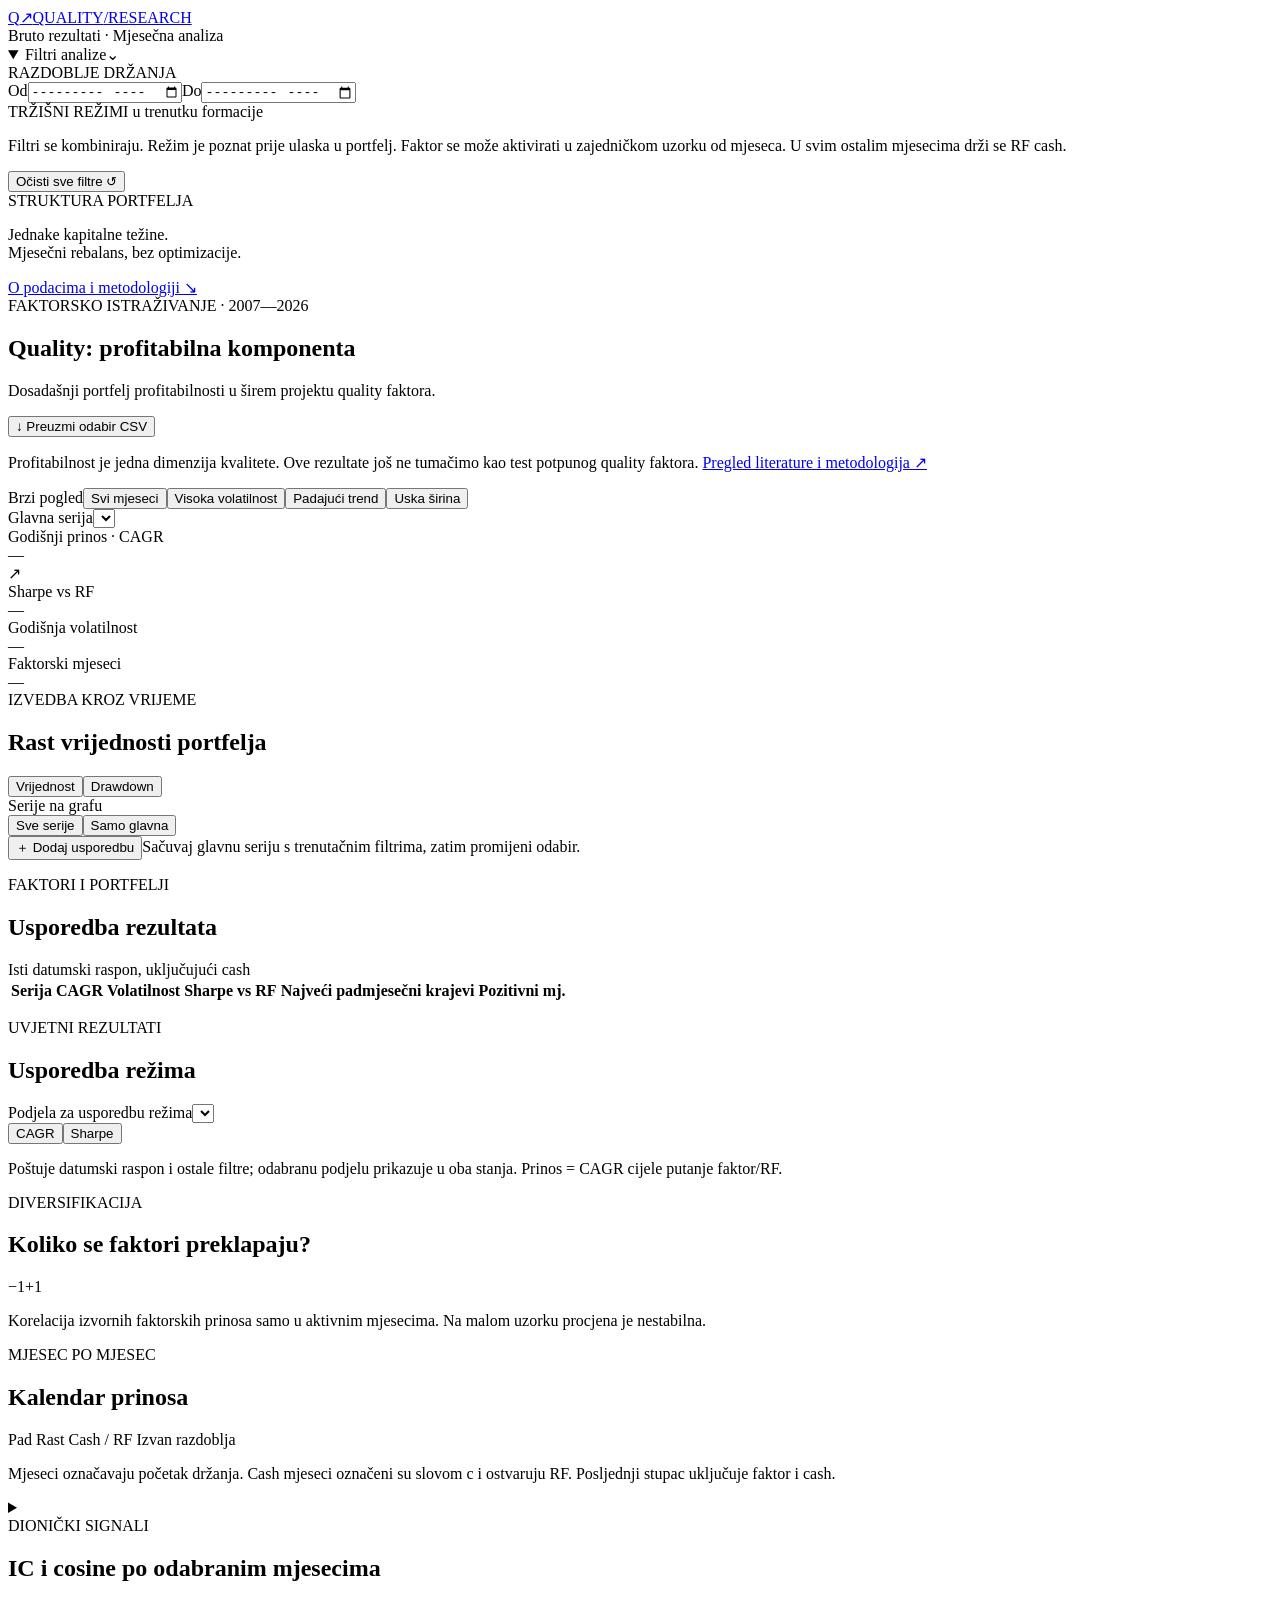
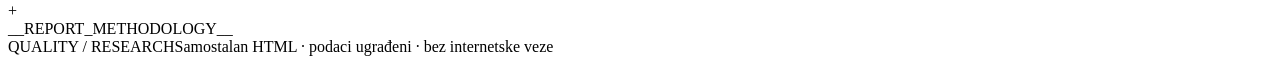
<file: scripts/report_assets/portfolio.html>
<!doctype html>
<html lang="hr">
<head>
<meta charset="utf-8">
<meta name="viewport" content="width=device-width, initial-scale=1">
<meta name="color-scheme" content="light">
<link rel="icon" href="data:image/svg+xml,%3Csvg xmlns='http://www.w3.org/2000/svg' viewBox='0 0 32 32'%3E%3Crect width='32' height='32' rx='8' fill='%23365eea'/%3E%3Ctext x='8' y='24' font-family='Arial' font-size='24' font-weight='700' fill='white'%3EQ%3C/text%3E%3C/svg%3E">
<title>Quality · Profitabilna komponenta</title>
<style>__REPORT_CSS__</style>
</head>
<body>
<header class="topbar">
  <a class="brand" href="#" aria-label="Quality, početak izvještaja"><span class="brand-icon" aria-hidden="true">Q<span>↗</span></span>QUALITY<span class="brand-divider">/</span><span class="brand-light">RESEARCH</span></a>
  <div class="top-right"><span class="status-dot"></span> Bruto rezultati <span class="top-separator">·</span> Mjesečna analiza</div>
</header>
<div class="page-shell">
  <aside class="sidebar">
    <details class="filter-panel" open>
      <summary><span>Filtri analize</span><span class="filter-chevron" aria-hidden="true">⌄</span></summary>
      <div class="filter-content">
        <div class="filter-heading">RAZDOBLJE DRŽANJA</div>
        <div class="date-grid"><label>Od<input id="from" type="month" aria-label="Početni mjesec držanja"></label><label>Do<input id="to" type="month" aria-label="Završni mjesec držanja"></label></div>
        <div class="filter-heading regime-heading">TRŽIŠNI REŽIMI <span>u trenutku formacije</span></div>
        <div id="regimeFilters" class="regime-fields"></div>
        <p class="filter-help">Filtri se kombiniraju. Režim je poznat prije ulaska u portfelj. Faktor se može aktivirati u zajedničkom uzorku od <span id="commonCount"></span> mjeseca. U svim ostalim mjesecima drži se RF cash.</p>
        <button class="reset-button" id="reset">Očisti sve filtre <span aria-hidden="true">↺</span></button>
      </div>
    </details>
    <div class="allocation-panel"><div class="filter-heading">STRUKTURA PORTFELJA</div><div id="allocation"></div><p>Jednake kapitalne težine.<br>Mjesečni rebalans, bez optimizacije.</p></div>
    <a class="method-link" href="#methodology">O podacima i metodologiji <span aria-hidden="true">↘</span></a>
  </aside>
  <main>
    <section class="hero">
      <div class="eyebrow">FAKTORSKO ISTRAŽIVANJE <span>·</span> 2007—2026</div>
      <div class="hero-heading"><div><h1>Quality: profitabilna komponenta</h1><p>Dosadašnji portfelj profitabilnosti u širem projektu quality faktora.</p></div><button class="export-button" id="export"><span aria-hidden="true">↓</span> Preuzmi odabir <span class="file-tag">CSV</span></button></div>
      <p class="panel-footnote">Profitabilnost je jedna dimenzija kvalitete. Ove rezultate još ne tumačimo kao test potpunog quality faktora. <a href="../quality_literature/report.html">Pregled literature i metodologija ↗</a></p><div class="quick-filters" aria-label="Brzi odabir režima"><span>Brzi pogled</span><button data-preset="all" class="preset active">Svi mjeseci</button><button data-preset="spy_vol21">Visoka volatilnost</button><button data-preset="spy_trend126">Padajući trend</button><button data-preset="breadth126">Uska širina</button></div>
    </section>
    <section class="selection-bar"><div><label class="sr-only" for="focal">Glavna serija</label><select id="focal" aria-label="Glavna serija"></select><span id="selectionDescription"></span></div><span class="sample-badge" id="sampleBadge"></span></section>
    <div id="activeFilters" class="active-filters"></div>
    <p id="sampleAlert" class="sample-alert" role="status" hidden></p>
    <section class="kpi-grid" aria-live="polite" aria-label="Glavni pokazatelji">
      <article class="kpi primary"><div class="kpi-label" id="returnLabel">Godišnji prinos · CAGR</div><div class="kpi-value" id="returnValue">—</div><div class="kpi-note" id="returnNote"></div><span class="kpi-mark" aria-hidden="true">↗</span></article>
      <article class="kpi"><div class="kpi-label">Sharpe vs RF</div><div class="kpi-value" id="sharpeValue">—</div><div class="kpi-note" id="sharpeNote"></div></article>
      <article class="kpi"><div class="kpi-label">Godišnja volatilnost</div><div class="kpi-value" id="volValue">—</div><div class="kpi-note" id="volNote"></div></article>
      <article class="kpi"><div class="kpi-label">Faktorski mjeseci</div><div class="kpi-value" id="monthsValue">—</div><div class="kpi-note" id="monthsNote"></div></article>
    </section>
    <section class="panel chart-panel">
      <div class="panel-heading"><div><div class="overline">IZVEDBA KROZ VRIJEME</div><h2 id="chartTitle">Rast vrijednosti portfelja</h2></div><div class="segmented" aria-label="Prikaz grafa"><button data-chart="equity" class="active" aria-pressed="true">Vrijednost</button><button data-chart="drawdown" aria-pressed="false">Drawdown</button></div></div>
      <div class="series-toolbar"><span>Serije na grafu</span><div><button id="showAllSeries">Sve serije</button><button id="showFocalSeries">Samo glavna</button></div></div>
      <div class="series-legend" id="seriesLegend" role="group" aria-label="Odaberi više serija za usporedbu"></div>
      <div class="saved-series-toolbar"><button id="addComparison">＋ Dodaj usporedbu</button><span>Sačuvaj glavnu seriju s trenutačnim filtrima, zatim promijeni odabir.</span></div>
      <div id="savedSeries" class="saved-series" aria-label="Sačuvane usporedbe"></div>
      <p id="comparisonStatus" class="comparison-status" role="status" hidden></p>
      <div id="chartArea" class="chart-area"><div id="chart"></div><div id="chartTooltip" class="chart-tooltip" hidden></div></div>
      <p class="chart-note" id="chartNote"></p>
    </section>
    <section class="panel comparison-panel">
      <div class="panel-heading"><div><div class="overline">FAKTORI I PORTFELJI</div><h2>Usporedba rezultata</h2></div><span class="small-note">Isti datumski raspon, uključujući cash</span></div>
      <div class="table-scroll"><table class="comparison-table"><thead><tr><th scope="col">Serija</th><th scope="col" id="tableReturnLabel">CAGR</th><th scope="col">Volatilnost</th><th scope="col">Sharpe vs RF</th><th scope="col">Najveći pad<span class="th-note" id="drawdownLabel">mjesečni krajevi</span></th><th scope="col">Pozitivni mj.</th></tr></thead><tbody id="comparisonBody"></tbody></table></div>
      <p class="panel-footnote" id="tableNote"></p>
    </section>
    <div class="two-columns">
      <section class="panel regime-panel"><div class="panel-heading"><div><div class="overline">UVJETNI REZULTATI</div><h2>Usporedba režima</h2></div></div><label class="sr-only" for="compareRegime">Podjela za usporedbu režima</label><select id="compareRegime" aria-label="Podjela za usporedbu režima"></select><div class="regime-compare-top"><span id="regimeSeries"></span><div class="segmented small"><button data-regime-metric="cagr" class="active" aria-pressed="true">CAGR</button><button data-regime-metric="sharpe" aria-pressed="false">Sharpe</button></div></div><div id="regimeBars"></div><p class="panel-footnote">Poštuje datumski raspon i ostale filtre; odabranu podjelu prikazuje u oba stanja. Prinos = CAGR cijele putanje faktor/RF.</p></section>
      <section class="panel correlation-panel"><div class="panel-heading"><div><div class="overline">DIVERSIFIKACIJA</div><h2>Koliko se faktori preklapaju?</h2></div></div><div id="correlationMatrix"></div><div class="correlation-scale"><span>−1</span><span class="scale-gradient"></span><span>+1</span></div><p class="panel-footnote">Korelacija izvornih faktorskih prinosa samo u aktivnim mjesecima. Na malom uzorku procjena je nestabilna.</p></section>
    </div>
    <section class="panel heatmap-panel"><div class="panel-heading"><div><div class="overline">MJESEC PO MJESEC</div><h2 id="heatmapTitle">Kalendar prinosa</h2></div><div class="heatmap-key"><span><i class="loss-dot"></i> Pad</span><span><i class="gain-dot"></i> Rast</span><span><i class="cash-dot"></i> Cash / RF</span><span><i class="excluded-dot"></i> Izvan razdoblja</span></div></div><div class="table-scroll" id="heatmap"></div><p class="panel-footnote">Mjeseci označavaju početak držanja. Cash mjeseci označeni su slovom c i ostvaruju RF. Posljednji stupac uključuje faktor i cash.</p></section>
    <section class="panel ic-panel"><details><summary><div><div class="overline">DIONIČKI SIGNALI</div><h2>IC i cosine po odabranim mjesecima</h2></div><span class="details-toggle" aria-hidden="true">+</span></summary><p class="panel-footnote">Mjesečni prosjeci za postojeći 21 signal profitabilnosti u aktivnim mjesecima, uz njihove vlastite formacijske uzorke. IC se odnosi na rangiranje dionica; portfelj faktorskih prinosa nema zaseban cross-sectional IC. Za usporedbu provjeri dostupne mjesece i pokrivenost.</p><div class="table-scroll"><table><thead><tr><th>Signal</th><th>Spearman IC</th><th>Cosine · izvorni</th><th>Cosine · centrirani rangovi</th><th>Mjeseci</th><th>Prosječno dionica</th></tr></thead><tbody id="icBody"></tbody></table></div></details></section>
    __REPORT_METHODOLOGY__
    <footer><span>QUALITY / RESEARCH</span><span>Samostalan HTML · podaci ugrađeni · bez internetske veze</span></footer>
  </main>
</div>
<noscript>Za interaktivne filtre uključi JavaScript. Dostupan je i <a href="report_static.html">statični izvještaj</a>.</noscript>
<script id="report-data" type="application/json">__REPORT_DATA__</script>
<script>__REPORT_JS__</script>
</body></html>
</file>
